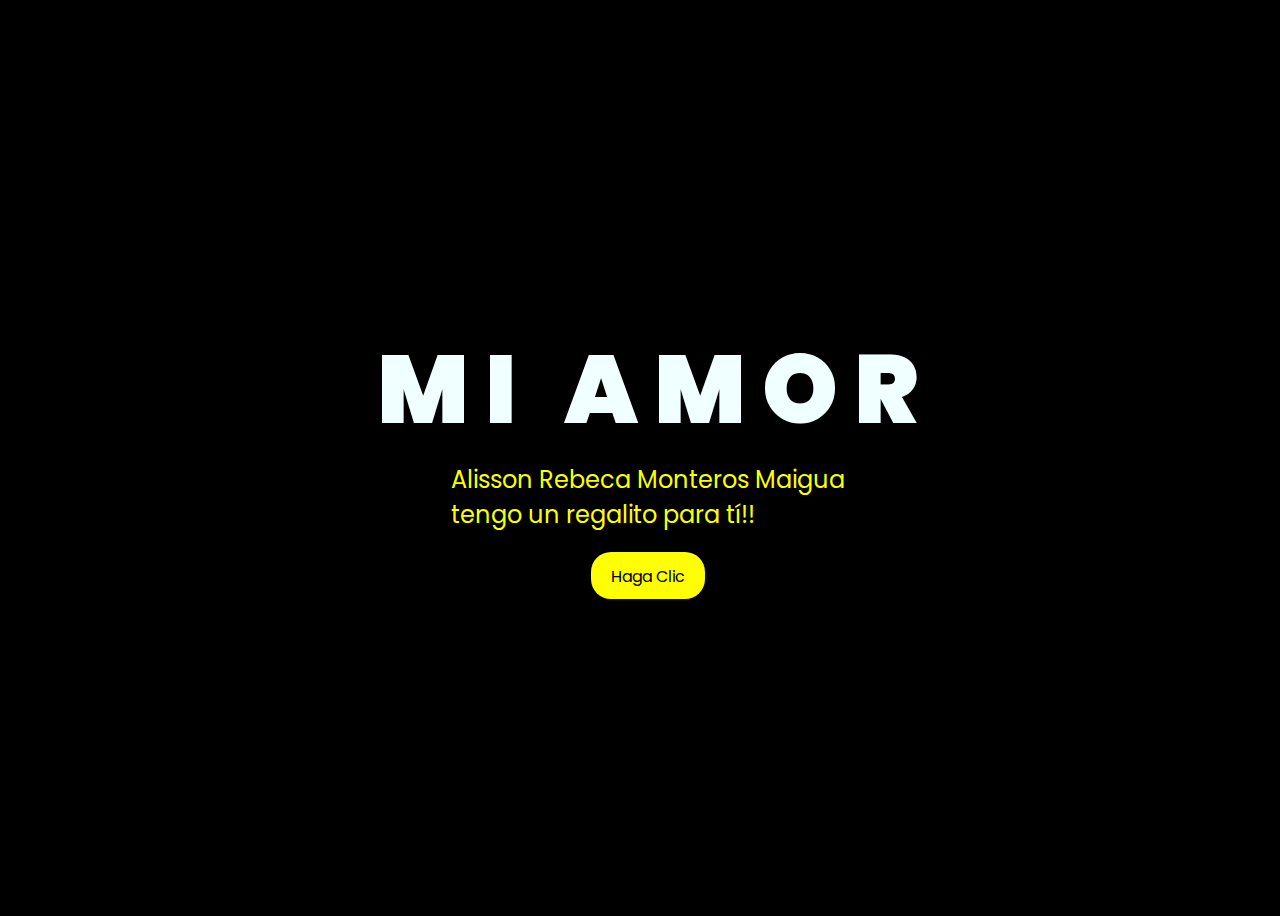
<file: index.html>
<!DOCTYPE html>
<html lang="en">
<head>
    <meta charset="UTF-8">
    <meta http-equiv="X-UA-Compatible" content="IE=edge">
    <meta name="viewport" content="width=device-width, initial-scale=1.0">
    <link rel="stylesheet" href="css/style.css">
    <link rel="icon" href="img/flowers.png" type="image/x-icon">
    <title>Alisson Monteros</title>
</head>
<body>
    <div class="greetings">

        <span>M</span>
        <span>I</span>
        &nbsp;
        <span>A</span>
        <span>M</span>
        <span>O</span>
        <span>R</span>
    </div>
    <div class="greetings">
        <span></span>
        <span></span>
        <span></span>
        <span></span>
        <span></span>
        <span></span>
    </div>
    <div class="description">
        <span>Alisson Rebeca Monteros Maigua</span> <br>
        <span>tengo un regalito para tí!!</span>
    </div>
    <div class="button">
        <button>
            <a href="rosas.html">Haga Clic</a>
        </button>
        
    </div>
</body>
</html>
</file>
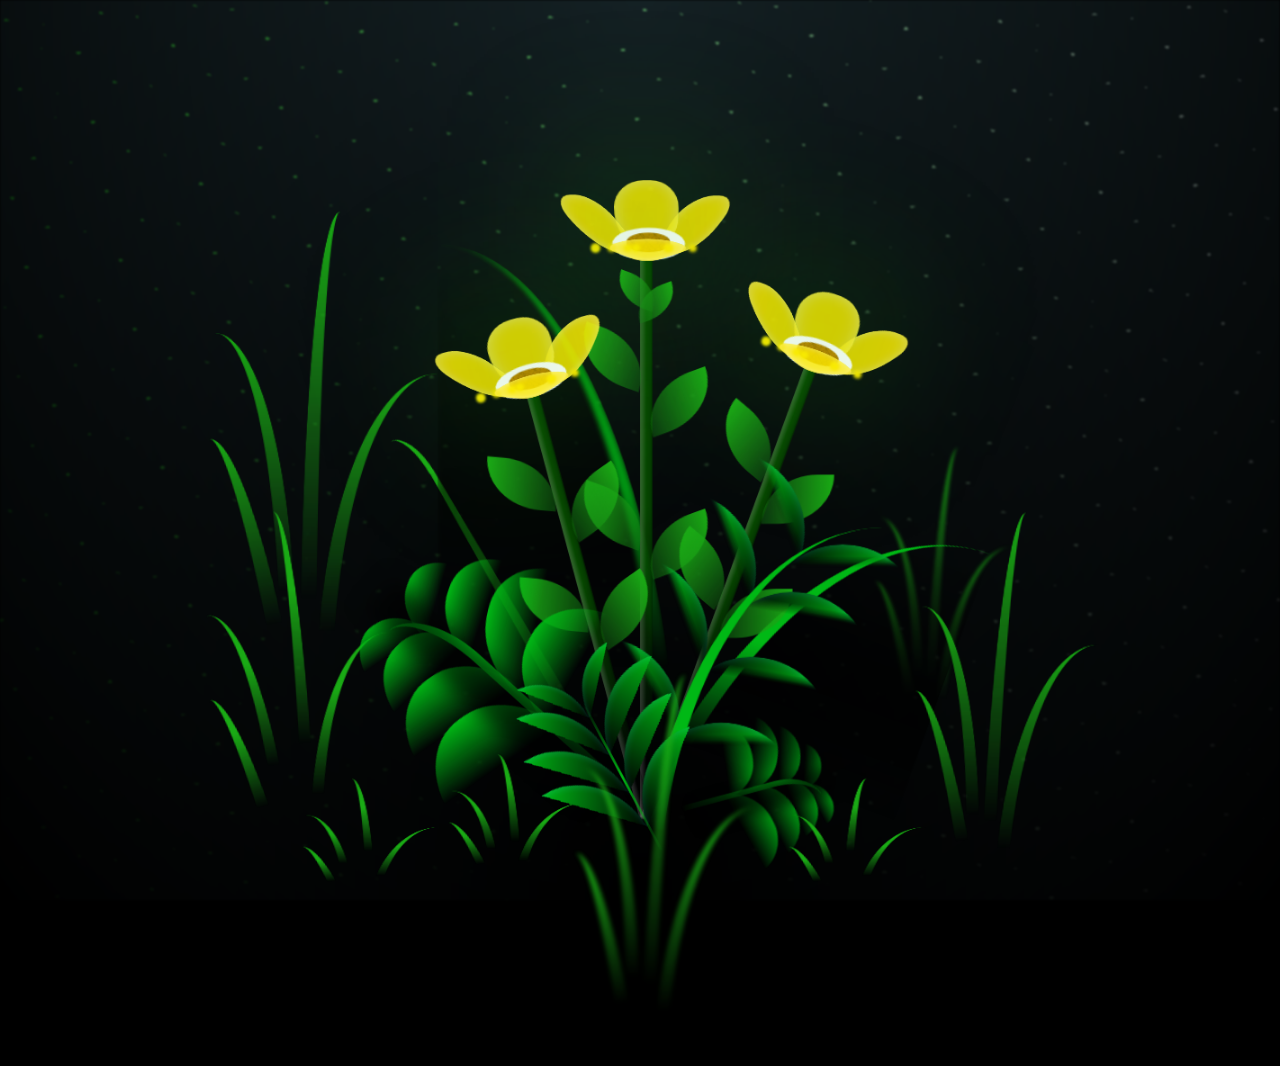
<file: FLORES.html>
<!DOCTYPE html>
<html lang="en">
<head>
    <meta charset="UTF-8">
    <meta http-equiv="X-UA-Compatible" content="IE=edge">
    <meta name="viewport" content="width=device-width, initial-scale=1.0">
    <link rel="stylesheet" href="css/main.css">
    <link rel="icon" href="img/flowers.png" type="image/x-icon">
    <title>FLORES</title>
</head>

<body class="container">
    <div class="night"></div>
    <div class="flowers">
      <div class="flower flower--1">
        <div class="flower__leafs flower__leafs--1">
          <div class="flower__leaf flower__leaf--1"></div>
          <div class="flower__leaf flower__leaf--2"></div>
          <div class="flower__leaf flower__leaf--3"></div>
          <div class="flower__leaf flower__leaf--4"></div>
          <div class="flower__white-circle"></div>
  
          <div class="flower__light flower__light--1"></div>
          <div class="flower__light flower__light--2"></div>
          <div class="flower__light flower__light--3"></div>
          <div class="flower__light flower__light--4"></div>
          <div class="flower__light flower__light--5"></div>
          <div class="flower__light flower__light--6"></div>
          <div class="flower__light flower__light--7"></div>
          <div class="flower__light flower__light--8"></div>
  
        </div>
        <div class="flower__line">
          <div class="flower__line__leaf flower__line__leaf--1"></div>
          <div class="flower__line__leaf flower__line__leaf--2"></div>
          <div class="flower__line__leaf flower__line__leaf--3"></div>
          <div class="flower__line__leaf flower__line__leaf--4"></div>
          <div class="flower__line__leaf flower__line__leaf--5"></div>
          <div class="flower__line__leaf flower__line__leaf--6"></div>
        </div>
      </div>
  
      <div class="flower flower--2">
        <div class="flower__leafs flower__leafs--2">
          <div class="flower__leaf flower__leaf--1"></div>
          <div class="flower__leaf flower__leaf--2"></div>
          <div class="flower__leaf flower__leaf--3"></div>
          <div class="flower__leaf flower__leaf--4"></div>
          <div class="flower__white-circle"></div>
  
          <div class="flower__light flower__light--1"></div>
          <div class="flower__light flower__light--2"></div>
          <div class="flower__light flower__light--3"></div>
          <div class="flower__light flower__light--4"></div>
          <div class="flower__light flower__light--5"></div>
          <div class="flower__light flower__light--6"></div>
          <div class="flower__light flower__light--7"></div>
          <div class="flower__light flower__light--8"></div>
  
        </div>
        <div class="flower__line">
          <div class="flower__line__leaf flower__line__leaf--1"></div>
          <div class="flower__line__leaf flower__line__leaf--2"></div>
          <div class="flower__line__leaf flower__line__leaf--3"></div>
          <div class="flower__line__leaf flower__line__leaf--4"></div>
        </div>
      </div>
  
      <div class="flower flower--3">
        <div class="flower__leafs flower__leafs--3">
          <div class="flower__leaf flower__leaf--1"></div>
          <div class="flower__leaf flower__leaf--2"></div>
          <div class="flower__leaf flower__leaf--3"></div>
          <div class="flower__leaf flower__leaf--4"></div>
          <div class="flower__white-circle"></div>
  
          <div class="flower__light flower__light--1"></div>
          <div class="flower__light flower__light--2"></div>
          <div class="flower__light flower__light--3"></div>
          <div class="flower__light flower__light--4"></div>
          <div class="flower__light flower__light--5"></div>
          <div class="flower__light flower__light--6"></div>
          <div class="flower__light flower__light--7"></div>
          <div class="flower__light flower__light--8"></div>
  
        </div>
        <div class="flower__line">
          <div class="flower__line__leaf flower__line__leaf--1"></div>
          <div class="flower__line__leaf flower__line__leaf--2"></div>
          <div class="flower__line__leaf flower__line__leaf--3"></div>
          <div class="flower__line__leaf flower__line__leaf--4"></div>
        </div>
      </div>
  
      <div class="grow-ans" style="--d:1.2s">
        <div class="flower__g-long">
          <div class="flower__g-long__top"></div>
          <div class="flower__g-long__bottom"></div>
        </div>
      </div>
  
      <div class="growing-grass">
        <div class="flower__grass flower__grass--1">
          <div class="flower__grass--top"></div>
          <div class="flower__grass--bottom"></div>
          <div class="flower__grass__leaf flower__grass__leaf--1"></div>
          <div class="flower__grass__leaf flower__grass__leaf--2"></div>
          <div class="flower__grass__leaf flower__grass__leaf--3"></div>
          <div class="flower__grass__leaf flower__grass__leaf--4"></div>
          <div class="flower__grass__leaf flower__grass__leaf--5"></div>
          <div class="flower__grass__leaf flower__grass__leaf--6"></div>
          <div class="flower__grass__leaf flower__grass__leaf--7"></div>
          <div class="flower__grass__leaf flower__grass__leaf--8"></div>
          <div class="flower__grass__overlay"></div>
        </div>
      </div>
  
      <div class="growing-grass">
        <div class="flower__grass flower__grass--2">
          <div class="flower__grass--top"></div>
          <div class="flower__grass--bottom"></div>
          <div class="flower__grass__leaf flower__grass__leaf--1"></div>
          <div class="flower__grass__leaf flower__grass__leaf--2"></div>
          <div class="flower__grass__leaf flower__grass__leaf--3"></div>
          <div class="flower__grass__leaf flower__grass__leaf--4"></div>
          <div class="flower__grass__leaf flower__grass__leaf--5"></div>
          <div class="flower__grass__leaf flower__grass__leaf--6"></div>
          <div class="flower__grass__leaf flower__grass__leaf--7"></div>
          <div class="flower__grass__leaf flower__grass__leaf--8"></div>
          <div class="flower__grass__overlay"></div>
        </div>
      </div>
  
      <div class="grow-ans" style="--d:2.4s">
        <div class="flower__g-right flower__g-right--1">
          <div class="leaf"></div>
        </div>
      </div>
  
      <div class="grow-ans" style="--d:2.8s">
        <div class="flower__g-right flower__g-right--2">
          <div class="leaf"></div>
        </div>
      </div>
  
      <div class="grow-ans" style="--d:2.8s">
        <div class="flower__g-front">
          <div class="flower__g-front__leaf-wrapper flower__g-front__leaf-wrapper--1">
            <div class="flower__g-front__leaf"></div>
          </div>
          <div class="flower__g-front__leaf-wrapper flower__g-front__leaf-wrapper--2">
            <div class="flower__g-front__leaf"></div>
          </div>
          <div class="flower__g-front__leaf-wrapper flower__g-front__leaf-wrapper--3">
            <div class="flower__g-front__leaf"></div>
          </div>
          <div class="flower__g-front__leaf-wrapper flower__g-front__leaf-wrapper--4">
            <div class="flower__g-front__leaf"></div>
          </div>
          <div class="flower__g-front__leaf-wrapper flower__g-front__leaf-wrapper--5">
            <div class="flower__g-front__leaf"></div>
          </div>
          <div class="flower__g-front__leaf-wrapper flower__g-front__leaf-wrapper--6">
            <div class="flower__g-front__leaf"></div>
          </div>
          <div class="flower__g-front__leaf-wrapper flower__g-front__leaf-wrapper--7">
            <div class="flower__g-front__leaf"></div>
          </div>
          <div class="flower__g-front__leaf-wrapper flower__g-front__leaf-wrapper--8">
            <div class="flower__g-front__leaf"></div>
          </div>
          <div class="flower__g-front__line"></div>
        </div>
      </div>
  
      <div class="grow-ans" style="--d:3.2s">
        <div class="flower__g-fr">
          <div class="leaf"></div>
          <div class="flower__g-fr__leaf flower__g-fr__leaf--1"></div>
          <div class="flower__g-fr__leaf flower__g-fr__leaf--2"></div>
          <div class="flower__g-fr__leaf flower__g-fr__leaf--3"></div>
          <div class="flower__g-fr__leaf flower__g-fr__leaf--4"></div>
          <div class="flower__g-fr__leaf flower__g-fr__leaf--5"></div>
          <div class="flower__g-fr__leaf flower__g-fr__leaf--6"></div>
          <div class="flower__g-fr__leaf flower__g-fr__leaf--7"></div>
          <div class="flower__g-fr__leaf flower__g-fr__leaf--8"></div>
        </div>
      </div>
  
      <div class="long-g long-g--0">
        <div class="grow-ans" style="--d:3s">
          <div class="leaf leaf--0"></div>
        </div>
        <div class="grow-ans" style="--d:2.2s">
          <div class="leaf leaf--1"></div>
        </div>
        <div class="grow-ans" style="--d:3.4s">
          <div class="leaf leaf--2"></div>
        </div>
        <div class="grow-ans" style="--d:3.6s">
          <div class="leaf leaf--3"></div>
        </div>
      </div>
  
      <div class="long-g long-g--1">
        <div class="grow-ans" style="--d:3.6s">
          <div class="leaf leaf--0"></div>
        </div>
        <div class="grow-ans" style="--d:3.8s">
          <div class="leaf leaf--1"></div>
        </div>
        <div class="grow-ans" style="--d:4s">
          <div class="leaf leaf--2"></div>
        </div>
        <div class="grow-ans" style="--d:4.2s">
          <div class="leaf leaf--3"></div>
        </div>
      </div>
  
      <div class="long-g long-g--2">
        <div class="grow-ans" style="--d:4s">
          <div class="leaf leaf--0"></div>
        </div>
        <div class="grow-ans" style="--d:4.2s">
          <div class="leaf leaf--1"></div>
        </div>
        <div class="grow-ans" style="--d:4.4s">
          <div class="leaf leaf--2"></div>
        </div>
        <div class="grow-ans" style="--d:4.6s">
          <div class="leaf leaf--3"></div>
        </div>
      </div>
  
      <div class="long-g long-g--3">
        <div class="grow-ans" style="--d:4s">
          <div class="leaf leaf--0"></div>
        </div>
        <div class="grow-ans" style="--d:4.2s">
          <div class="leaf leaf--1"></div>
        </div>
        <div class="grow-ans" style="--d:3s">
          <div class="leaf leaf--2"></div>
        </div>
        <div class="grow-ans" style="--d:3.6s">
          <div class="leaf leaf--3"></div>
        </div>
      </div>
  
      <div class="long-g long-g--4">
        <div class="grow-ans" style="--d:4s">
          <div class="leaf leaf--0"></div>
        </div>
        <div class="grow-ans" style="--d:4.2s">
          <div class="leaf leaf--1"></div>
        </div>
        <div class="grow-ans" style="--d:3s">
          <div class="leaf leaf--2"></div>
        </div>
        <div class="grow-ans" style="--d:3.6s">
          <div class="leaf leaf--3"></div>
        </div>
      </div>
  
      <div class="long-g long-g--5">
        <div class="grow-ans" style="--d:4s">
          <div class="leaf leaf--0"></div>
        </div>
        <div class="grow-ans" style="--d:4.2s">
          <div class="leaf leaf--1"></div>
        </div>
        <div class="grow-ans" style="--d:3s">
          <div class="leaf leaf--2"></div>
        </div>
        <div class="grow-ans" style="--d:3.6s">
          <div class="leaf leaf--3"></div>
        </div>
      </div>
  
      <div class="long-g long-g--6">
        <div class="grow-ans" style="--d:4.2s">
          <div class="leaf leaf--0"></div>
        </div>
        <div class="grow-ans" style="--d:4.4s">
          <div class="leaf leaf--1"></div>
        </div>
        <div class="grow-ans" style="--d:4.6s">
          <div class="leaf leaf--2"></div>
        </div>
        <div class="grow-ans" style="--d:4.8s">
          <div class="leaf leaf--3"></div>
        </div>
      </div>
  
      <div class="long-g long-g--7">
        <div class="grow-ans" style="--d:3s">
          <div class="leaf leaf--0"></div>
        </div>
        <div class="grow-ans" style="--d:3.2s">
          <div class="leaf leaf--1"></div>
        </div>
        <div class="grow-ans" style="--d:3.5s">
          <div class="leaf leaf--2"></div>
        </div>
        <div class="grow-ans" style="--d:3.6s">
          <div class="leaf leaf--3"></div>
        </div>
      </div>
    </div>
    <script src="main.js"></script>
  </body>
</html>
</file>
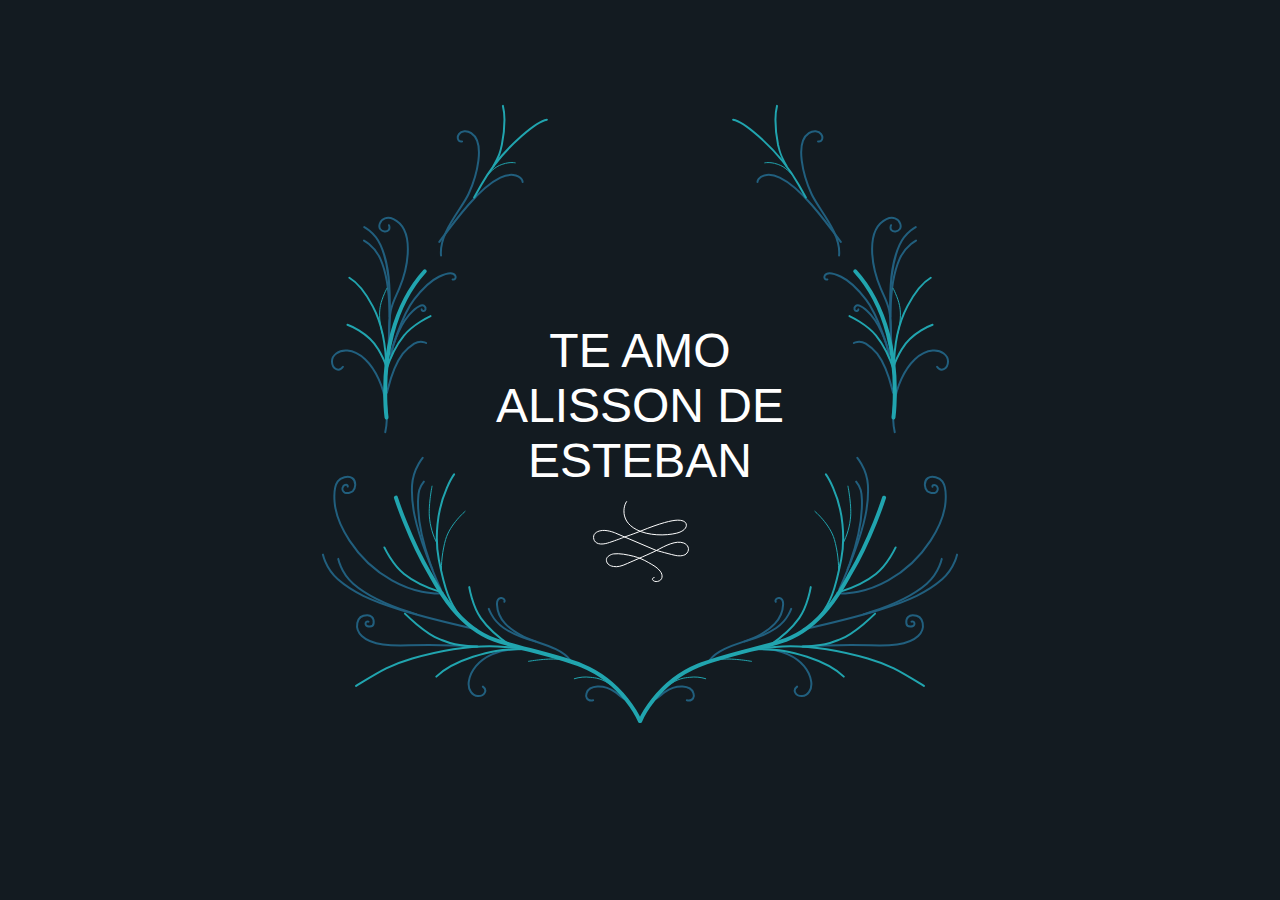
<file: flower.html>
<!DOCTYPE html>
<html lang="en">
  <head>
    <meta charset="UTF-8" />
    <meta name="viewport" content="width=device-width, initial-scale=1.0" />
    <link rel="stylesheet" href="flower.css" />
    <script src="https://cdnjs.cloudflare.com/ajax/libs/gsap/3.11.5/gsap.min.js"></script>
    <script src="https://assets.codepen.io/16327/DrawSVGPlugin3.min.js"></script>
    <script src="https://cdnjs.cloudflare.com/ajax/libs/jquery/3.2.1/jquery.min.js"></script>
    <link rel="icon" href="img/flowers.png" type="image/x-icon">
    <title>Alisson Monteros</title>

    <script>
      setTimeout(function(){
        window.location.href = "rosas.html";
      }, 15000); // 15000 milisegundos = 15 segundos
    </script>
  </head>
  <body>
    <div class="container">
      <div class="text-overlay">TE AMO Alisson de Esteban </div>
      <svg
        id="flower-frame"
        version="1.1"
        xmlns="http://www.w3.org/2000/svg"
        viewBox="0 0 641.5 637.3">
        <style type="text/css">
          .st0 {
            fill: #ffffff;
          }
          .st1 {
            fill: none;
            stroke: #215f7e;
            stroke-width: 2;
            stroke-linecap: round;
            stroke-linejoin: round;
          }
          .st2 {
            fill: #64c1bb;
          }
          .st3 {
            fill: none;
            stroke: #21a5af;
            stroke-width: 2;
            stroke-linecap: round;
            stroke-linejoin: round;
          }
          .st4 {
            fill: none;
            stroke: #21a5af;
            stroke-linecap: round;
            stroke-linejoin: round;
          }
          .st5 {
            fill: #fcd8c5;
          }
          .st6 {
            fill: #21a5af;
          }
          .st7 {
            fill: none;
            stroke: #21a5af;
            stroke-width: 4;
            stroke-linecap: round;
            stroke-linejoin: round;
          }
          .st8 {
            fill: #f7a998;
          }
          .st9 {
            fill: #f3ce7f;
          }
          .st10 {
            fill: #14a4ae;
          }
          .st11 {
            fill: #61bfba;
          }
          .st12 {
            fill: #fdd9c6;
          }
          .st13 {
            fill: none;
            stroke: #ffffff;
            stroke-linecap: round;
            stroke-linejoin: round;
          }
          .st14 {
            display: none;
            fill: #ffffff;
          }
        </style>
        <defs></defs>
        <g id="Footer_group_1_">
          <path
            id="Dots_1_"
            class="st0"
            d="M556.2,110c0,1.7-1.4,3.1-3.1,3.1c-1.7,0-3.1-1.4-3.1-3.1s1.4-3.1,3.1-3.1l0,0
		C554.9,106.9,556.2,108.3,556.2,110z M631.5,446.1c-1.7,0-3.1,1.4-3.1,3.1s1.4,3.1,3.1,3.1c1.7,0,3.1-1.4,3.1-3.1l0,0
		C634.6,447.5,633.2,446.1,631.5,446.1L631.5,446.1z M508.8,64.1c-1.4,0-2.5,1.1-2.5,2.5s1.1,2.5,2.5,2.5s2.5-1.1,2.5-2.5
		S510.2,64.1,508.8,64.1L508.8,64.1L508.8,64.1z M542.3,273.9c-1.4,0-2.5,1.1-2.5,2.5s1.1,2.5,2.5,2.5s2.5-1.1,2.5-2.5l0,0
		C544.8,275.1,543.7,273.9,542.3,273.9C542.4,273.9,542.4,273.9,542.3,273.9L542.3,273.9z M605.7,424.2c-1.4,0-2.5,1.1-2.5,2.5
		s1.1,2.5,2.5,2.5s2.5-1.1,2.5-2.5l0,0C608.2,425.3,607.1,424.2,605.7,424.2L605.7,424.2L605.7,424.2z M476.5,502.4
		c-1.4,0-2.5,1.1-2.5,2.5s1.1,2.5,2.5,2.5s2.5-1.1,2.5-2.5S477.9,502.4,476.5,502.4L476.5,502.4z M548,479.8c-0.7,0-1.2,0.6-1.2,1.2
		s0.6,1.2,1.2,1.2c0.7,0,1.2-0.6,1.2-1.2l0,0C549.2,480.4,548.7,479.8,548,479.8z M418.8,581.7c-0.7,0-1.2,0.6-1.2,1.2
		c0,0.7,0.6,1.2,1.2,1.2c0.7,0,1.2-0.6,1.2-1.2l0,0C420.1,582.2,419.5,581.7,418.8,581.7z M562.8,148.3c-0.7,0-1.2,0.6-1.2,1.2
		s0.6,1.2,1.2,1.2c0.7,0,1.2-0.6,1.2-1.2l0,0C564.1,148.9,563.5,148.3,562.8,148.3L562.8,148.3z M471,53.9c-0.7,0-1.2,0.6-1.2,1.2
		c0,0.7,0.6,1.2,1.2,1.2c0.7,0,1.2-0.6,1.2-1.2l0,0C472.2,54.5,471.7,53.9,471,53.9z M628.7,440.1c-0.7,0-1.2,0.6-1.2,1.2
		s0.6,1.2,1.2,1.2c0.7,0,1.2-0.6,1.2-1.2l0,0C629.9,440.7,629.4,440.1,628.7,440.1z M435,587.9c-0.7,0-1.2,0.6-1.2,1.2
		c0,0.7,0.6,1.2,1.2,1.2c0.7,0,1.2-0.6,1.2-1.2l0,0C436.2,588.4,435.7,587.9,435,587.9z M88.3,106.9c1.7,0,3.1,1.4,3.1,3.1
		s-1.4,3.1-3.1,3.1s-3.1-1.4-3.1-3.1l0,0C85.2,108.3,86.6,106.9,88.3,106.9z M6.9,449.2c0,1.7,1.4,3.1,3.1,3.1s3.1-1.4,3.1-3.1
		s-1.4-3.1-3.1-3.1S6.9,447.5,6.9,449.2L6.9,449.2z M130.2,66.6c0,1.4,1.1,2.5,2.5,2.5s2.5-1.1,2.5-2.5s-1.1-2.5-2.5-2.5l0,0
		C131.3,64.1,130.2,65.2,130.2,66.6z M96.7,276.4c0,1.4,1.1,2.5,2.5,2.5s2.5-1.1,2.5-2.5s-1.1-2.5-2.5-2.5
		C97.8,273.9,96.7,275,96.7,276.4L96.7,276.4z M33.3,426.7c0,1.4,1.1,2.5,2.5,2.5s2.5-1.1,2.5-2.5s-1.1-2.5-2.5-2.5
		C34.5,424.2,33.3,425.3,33.3,426.7L33.3,426.7z M162.5,504.9c0,1.4,1.1,2.5,2.5,2.5s2.5-1.1,2.5-2.5s-1.1-2.5-2.5-2.5
		S162.5,503.5,162.5,504.9L162.5,504.9z M92.3,481.1c0,0.7,0.6,1.2,1.2,1.2c0.7,0,1.2-0.6,1.2-1.2c0-0.7-0.6-1.2-1.2-1.2l0,0
		C92.8,479.8,92.3,480.4,92.3,481.1L92.3,481.1L92.3,481.1z M221.4,582.9c0,0.7,0.6,1.2,1.2,1.2s1.2-0.6,1.2-1.2
		c0-0.7-0.6-1.2-1.2-1.2l0,0C222,581.7,221.4,582.2,221.4,582.9z M77.4,149.5c0,0.7,0.6,1.2,1.2,1.2s1.2-0.6,1.2-1.2
		c0-0.7-0.6-1.2-1.2-1.2S77.4,148.8,77.4,149.5L77.4,149.5L77.4,149.5z M169.3,55.2c0,0.7,0.6,1.2,1.2,1.2s1.2-0.6,1.2-1.2
		c0-0.7-0.6-1.2-1.2-1.2C169.9,53.9,169.3,54.4,169.3,55.2C169.3,55.1,169.3,55.1,169.3,55.2L169.3,55.2z M11.6,441.3
		c0,0.7,0.6,1.2,1.2,1.2c0.7,0,1.2-0.6,1.2-1.2c0-0.7-0.6-1.2-1.2-1.2l0,0C12.1,440.1,11.6,440.7,11.6,441.3z M205.3,589.1
		c0,0.7,0.6,1.2,1.2,1.2s1.2-0.6,1.2-1.2c0-0.7-0.6-1.2-1.2-1.2l0,0C205.8,587.9,205.3,588.4,205.3,589.1z" />
          <g id="RightGroup_1_">
            <g id="RightTopGroup_1_">
              <g id="StrokesGroup30_1_">
                <path
                  id="Stroke30f_1_"
                  class="st1"
                  d="M520.3,168.7c2.1-22.9-20.4-45.6-27.7-61.8c-7.9-17.4-17.2-51.1-2.6-60.7
					c4.3-2.8,9.9-2.5,12.3,0.9s1.2,8-3.1,7.4" />
                <path
                  id="Stroke30e_1_"
                  class="st1"
                  d="M522,155.2c0,0-17.3-23.5-29-37c-12.8-14.7-21.7-22.4-32.2-27.4
					c-4.8-2.3-9.6-3.1-12.9-2.7c-9.1,1.2-9.4,7-9.4,7" />
                <g id="Stroke30d_1_">
                  <path
                    id="Stroke30d_3_1_"
                    class="st1"
                    d="M571.8,230.3c0-1.9,0-3.7,0.1-5.5c0.4-24,3-39.1,9.2-52.9c2.6-5.7,6.5-10.7,11.3-14.6
						c1.6-1.3,3.2-2.5,5-3.5" />
                  <path
                    id="Stroke30d_2_1_"
                    class="st1"
                    d="M572.2,252.9c0.8-32.5-4-36.2-10.1-50.8c-9.5-22.4-15.6-59.6,5.7-69.7
						c6.2-3,12.1-0.7,13.8,4.6c3.2,9.5-12.8,10.4-9.2,1.4" />
                  <path
                    id="Stroke30d_1_1_"
                    class="st1"
                    d="M574.4,282.6c0,0-3-40.8-2.9-65.8c0.1-27.3,2.6-43.6,9.3-58.4
						c2.6-5.7,6.5-10.7,11.3-14.6c1.6-1.3,3.2-2.5,5-3.5" />
                </g>
                <g id="Stroke30c_1_">
                  <path
                    id="Stroke30c_2_1_"
                    class="st1"
                    d="M570.3,271.1c0,0,0.3-11.4-10.7-32c-3.4-6.4-11-16.4-17.8-19.6c-1.8-0.9-4-1-5.1,0.2
						c-1.9,1.9-0.9,4.6,0.7,4.7c0.7,0.1,2.3-0.2,2.2-1.6" />
                  <path
                    id="Stroke30c_1_1_"
                    class="st1"
                    d="M570.7,267.7c0,0-10.1-37.2-23.4-54.6c-8.3-10.9-15.3-18.4-25-23
						c-2.3-1.1-13.3-6.3-16.3-1.2c-1.2,2,0,4.5,2.6,4" />
                </g>
                <path
                  id="Stroke30b_1_"
                  class="st1"
                  d="M576.1,346c-7.6-34.7,12.5-79.9,38-81.9c9-0.7,15.5,4.9,15.4,11c-0.2,8-7.4,10.6-11,5.2" />
                <path
                  id="Stroke30a_1_"
                  class="st1"
                  d="M574.4,306.4c-0.3-1.4-0.7-2.8-1-4.1c-4.2-16.5-8.4-26.5-14.9-35.1
					c-3.2-4-7.1-7.4-11.4-10.1c-6.7-3.6-12-0.6-12-0.6" />
              </g>
              <g id="LeafGroup29_1_">
                <g id="LeafGroup29c_1_">
                  <path
                    id="Leaf29c_1_"
                    class="st2"
                    d="M459.3,0c0,0-5.8,10.8-6.7,13.4c-1.6,5.3-2.2,10.9-2,16.4c0.6,7.1,2.6,14,6,20.2l1.4,2.6
						c0,0,2.9-3.7,4.9-6.1c1.6-2,4.5-5.8,4.7-13.6c0.2-8.2-0.4-12.1-4.4-22.4C460,2.2,459.3,0,459.3,0z" />
                  <path
                    id="Stem29c_1_"
                    class="st3"
                    d="M467.6,79.1c-6.3-11.2-6.8-14.1-8.5-21.4c-1.7-8.2-2.6-16.6-2.6-25
						c0-4.7,0.5-9.4,1.6-13.9" />
                </g>
                <g id="LeafGroup29b_1_">
                  <path
                    id="Leaf29b_1_"
                    class="st2"
                    d="M458.5,77.2c0,0-0.8,0.7-1.4,1c-3.3,1.8-7,2.5-10.7,2.2c-3.4-0.3-6.7-1.5-9.6-3.3
						c-2-1.3-6.4-4.5-6.6-4.7c0.2-0.1,7.5-2.1,10.9-2.8c5.8-1.2,10.6,0.9,14.8,4.7C456.9,75.1,457.8,76.1,458.5,77.2z" />
                  <path
                    id="Stem29b_1_"
                    class="st4"
                    d="M473.7,88.2c-7.5-8-10.9-9.4-15.5-11c-7.3-2.5-12.4-1.3-12.4-1.3" />
                </g>
                <g id="LeafGroup29a_1_">
                  <path
                    id="Leaf29a_1_"
                    class="st2"
                    d="M383,14.3c0,0,26.1,1.3,36.5,7.6c14.9,9,19.7,26.8,19.7,26.8s-13.1,2.3-30.8-7.9
						C394.7,32.7,383,14.3,383,14.3z" />
                  <path
                    id="Stem29a_1_"
                    class="st3"
                    d="M487,110.6c0,0-4.7-8.2-7.2-12.6c-11.9-21.5-28.1-38.2-40.4-49
						c-10.2-8.9-18.7-15.3-25.3-16.3" />
                </g>
              </g>
              <g id="LeafGroup28_1_">
                <g id="LeafGroup28b_1_">
                  <path
                    id="Leaf28b_1_"
                    class="st2"
                    d="M568.8,187.6c0,0,5.8,5.7,6.8,6.8c1.8,2.2,3.1,4.8,4,7.5c0.5,1.8,0.7,3.7,0.7,5.5
						c0,1.5-0.2,3.1-0.6,4.6l-0.3,1.4c0,0-2.6-1.7-4.2-2.6c-2.3-1.1-4.2-3-5.3-5.4c-2.1-4.2-1.8-6.3-1.3-11.6
						C568.7,191.7,568.8,189.7,568.8,187.6z" />
                  <path
                    id="Stem28b_1_"
                    class="st4"
                    d="M579.3,246.7c3.7-15.2,2.4-23.8,1.6-27.8c-1.6-8-6.5-17.3-6.5-17.3" />
                </g>
                <g id="LeafGroup28a_1_">
                  <path
                    id="Leaf28a_1_"
                    class="st2"
                    d="M629.2,171.6c0,0-11.3,5.4-14.9,7.4c-5,2.9-8.7,7.1-11.5,10.6c-3.9,5.5-6.7,11.7-8.1,18.2
						l-0.6,2.7c0,0,4.9-1.2,7.9-1.8c2.4-0.4,6.4-0.8,11.7-5.9c6.3-6.2,7.6-10.1,11.1-20C626,179.1,627.5,175.3,629.2,171.6z" />
                  <path
                    id="Stem28a_1_"
                    class="st3"
                    d="M576,298c0,0-0.8-9.5-0.8-14.3c0.1-36,8-53.5,13.5-63.9c6.1-11.6,13-22.6,23.5-28.7" />
                </g>
              </g>
              <g id="LeafGroup27_1_">
                <path
                  id="Leaf27_1_"
                  class="st2"
                  d="M634.2,230.1c0,0-9.2,14.3-16,17.6c-9.7,4.7-23.3,1.4-23.3,1.4c3.5-7,9.1-12.7,16-16.4
					C619.8,228.3,634.2,230.1,634.2,230.1z" />
                <path
                  id="Stem27_1_"
                  class="st3"
                  d="M575,280.3c2.3-7.7,3.7-10,8.5-18.1c10.2-16.9,30.5-24,30.5-24" />
              </g>
              <g id="BudGroup26_1_">
                <path
                  id="Stem26_1_"
                  class="st3"
                  d="M575.7,285.1c-5.4-16.8-11.8-28-18.3-36c-9.4-11.6-26.7-19.6-26.7-19.6" />
                <g id="Bud26_1_">
                  <path
                    id="Bud26Bud_1_"
                    class="st5"
                    d="M509.4,233.3c-1.5,0-3-0.2-4.5-0.6c-1.3-0.4-2.4-0.8-1.8-2.5c0.4-1.3,2.2-2.1,4.1-2.7
						c1.6-0.5,3.3-0.8,5-0.8c1.5,0,4.4,0.2,4.4,0.2s-2.2-0.5-3.6-0.9c-1.9-0.7-3.8-1.6-5.5-2.7c-1-0.6-2-1.3-2.8-2.2
						c-0.7-0.8-1-2-0.6-3c0.6-0.9,1.6-1.5,2.7-1.7c1.2-0.3,2.5-0.3,3.8-0.1c2.1,0.3,4.1,0.9,6,1.8l2.3,1c-0.7-0.4-1.4-0.8-2-1.2
						c-1.9-1.4-3.4-3.3-4.3-5.5c-1.1-2.7-0.9-3.1-0.5-3.5c0.4-0.4,1.4-0.6,3.8,1c2.4,1.5,4.5,3.5,6,5.9c1.8,2.5,7.6,9.5,7,12.7
						c-0.4,2.2-3.1,2.5-3.1,2.5s-6.7,1.3-8.7,1.7C514.6,233.1,512,233.4,509.4,233.3z" />
                  <path
                    id="Bud26Leaf_1_"
                    class="st6"
                    d="M532,230c0.1-0.5-0.2-1-0.6-1.3c-2-1.1-0.8-3-2.3-5.3c-0.7-1-1.4-1.9-2.3-2.7
						c-2.2-2-2.3-1.5-2.3-1.5s0.1,1.8,0.2,2.4s1.7,4.1,1.7,4.1s-2.7-0.7-3.7-1s-2.6-0.5-3,0.3s0.5,1.4,1.5,2s3.9,1.9,3.9,1.9
						s-3.6,0.9-4.2,1.4c-0.5,0.5-0.8,1.1-1,1.8c0,0,0.3,0,2.7,0.1c1.3,0.1,2.6-0.1,3.9-0.4c1.6-0.4,2.3-1.6,3.9-1.4
						c0.1,0,0.2,0.1,0.3,0.1C531.9,231,532,230,532,230z" />
                </g>
              </g>
              <g id="FlowerGroup25_1_">
                <path
                  id="Stem25_1_"
                  class="st7"
                  d="M574.8,331.3c0,0,5.5-42.9-5.6-84.1c-9-33.3-24.6-53.7-32.7-62.6" />
                <g id="WholeFlower25_1_">
                  <g id="PinkFlowerGroup25_1_">
                    <path
                      id="BackPetals25_1_"
                      class="st8"
                      d="M527.6,154.7c0-0.3,1.5-14.3,0.5-22.6c-0.3-4.5-1.1-8.9-2.5-13.2
							c-1.3-4.5-3.1-8.8-5.5-12.8c-3.5-9-12-9.7-17.4-7.2c-2.3,1.1-5,2.4-6.2,4.8c-1.1,2-1.6,4.3-1.4,6.6c0.2,1.3,0.5,2.6,1.1,3.8
							l-1.9-2c-3-3.5-6.8-4.3-11.2-3c-1.4,0.3-2.6,0.9-3.8,1.6c-1.9,1.1-3.3,2.8-4,4.9c-0.9,2.9-0.4,10.1-0.4,10.1s-5.4-1.7-7.5-1.2
							c-3.3,0.8-6.2,2.3-7.3,6c-1,2.8-1.2,5.9-0.6,8.8c0.6,2.5,2,4.7,4,6.2c5.5,4.5,11.4,8.6,17.6,12.1c7.1,4.1,14.9,6.9,23,8.2
							c3.2,0.6,19,1.9,21-1.1S527.6,154.7,527.6,154.7z" />
                    <path
                      id="Pollen25_1_"
                      class="st9"
                      d="M500,134.3l-15.5-17.4c-2-1.6-9.2-5.2-10.6-5.8c-2-1-4.1-1.9-6-2.8
							c-1.9,1.4-3.1,1.5-4.4,0.4c-1-0.6-1.3-1.9-0.8-2.9c0.4-0.8,1.2-1.3,2.1-1.5c2.3-0.1,3.1,0.6,3.6,2.6
							c3.5,1.6,13.5,6.2,13.5,6.2l-3.4-3.1c-4.6-3.7-9.2-7.4-13.8-11.1c-2.2,1.5-2.9,1.6-4.1,0.5c-1-1-1.3-2.6-0.8-3.9
							c0.8-1.1,2.1-1.6,3.5-1.3c1.5,0.5,1.8,1.2,1.6,3.8c5.9,2.9,19.7,14.8,21.3,16.4v-0.1v0.1l-2.8-6.1l-5.2-10.1
							c-1.9,0.1-3.6-0.2-4-2.5c-0.3-1.4,0.4-2.9,1.7-3.6c1.3-0.6,2.8-0.4,3.8,0.7c1.3,1.4,0.8,3,0,4.7l5.4,10.1
							c0.7,1.8,1.5,3.5,2.2,5.3s1.1,3.8,2.1,5.3c2.7,3.9,10.4,14,10.5,14.1L500,134.3z" />
                    <path
                      id="FrontPetals25_1_"
                      class="st5"
                      d="M515.8,160.8c-4.9-1.3-9.9-2.5-14.8-3.8c-2.4-0.7-4.8-1.5-7.2-2.4
							c-7.1-3-13.6-7.3-19.2-12.6c-1-0.8-1.8-1.6-2.6-2.5c-2-2.8-2.7-9.7,0.2-12.9c0.7-0.8,1.5-1.4,2.4-1.9c1.6-0.8,4-0.4,5.9-0.2
							c3.1,0.4,5.6,2.3,8,4.1c1.9,1.4,7.6,7,8.3,7.9c2.2,2.6,4.3,5.2,6.5,7.8c4,4.5,8.1,8.9,12.1,13.3c-0.6-0.3-3.1-1.6-3.3-1.7
							c-1.4-0.9-21.7-13.2-24-13.3c0.8,1.8,4.4,4.1,4.7,4.4C492.8,146.8,515.8,160.7,515.8,160.8z M529.8,147.6
							c0.7-5.9,1.5-11.8,1.9-17.8c0.3-3.9,0.3-7.8-0.2-11.7c-1-7.2-2.5-14.4-3.9-21.5c-0.2-0.6-0.4-1.3-0.7-1.9l-0.6,0.7
							c-2.4,2.7-4.4,5.8-5.8,9.1c-0.7,1.6-1.8,4.1-2.1,4.8s-3.5,9.3-1.1,17.3c1.8,5,2.8,10.2,4.2,15.4c0.9,3.3,1.8,6.7,2.7,10.1
							c0,0.2,0.1,0.4,0.3,0.5c-0.1-11.5,0.9-23-2.5-34.3c0.9,0.8,1.6,1.8,1.9,3c0.7,2.6,1.3,5.2,1.8,7.8c0.9,8.3,1.2,16.7,0.7,25
							c-0.1,1-0.3,2-0.5,3l-1,4.1c-0.2-1.8-1-5.6-1.2-6.4c-2-6.8-3.9-13.7-5.8-20.5c-0.8-3-3-9-3-9c-1.7-4-3-8.1-5.1-11.9
							c-1.6-2.9-3.8-5.6-7.7-5.5c-2,0-3.9,0.7-5.6,1.8c-0.9,0.7-1.7,1.6-2.3,2.6c-1.5,2.8-2.2,6-2,9.1c0.6,4,1.8,7.8,3.6,11.4
							c0.8,1.5,6.1,7.7,8.8,10.8c4.2,4.7,13.7,14.8,14,15c-0.5-2-1.1-3.9-1.8-5.9c-2.1-4.5-4.4-8.9-6.7-13.3
							c-1.9-3.7-6.1-11.8-6.1-12.6c1.1,1,2.2,2.1,3,3.3c2.4,4.1,4.7,8.2,7.1,12.2c4,6.8,6.4,14.2,8.7,21.7c0,0-9.6-2-11.2-2.5
							c-5.3-1.4-10.7-2.7-15.9-4.4c-5.8-2-11.2-5-16.1-8.7c-1.2-0.9-2.5-1.6-4-1.9c-1.6-0.4-2.8-0.6-4.5-0.8
							c-2.8-0.5-5.6-0.7-8.4-0.6c-3.1,0.1-5.3,1.4-8.1,2.8c1.3,0.5,12.5,6.3,17.4,8.6c3.4,1.7,6.8,3.2,10.4,4.6
							c4.4,1.4,8.8,2.6,13.3,3.4c3,0.6,13.2,2.2,16.1,1.8c-0.5-0.2-5.7-1.5-6.1-1.6c-4.1-1.1-8.4-1.9-12.5-3.2
							c-4.7-1.5-9.4-3-13.3-6.3c-0.4-0.3-1.2-1.2-1.2-1.2s1.7,0.6,2.4,0.9c2.9,1.3,5.9,2.5,9,3.4c7.9,2.2,15.9,4.1,23.8,6.1
							c0.9,0.1,4.5,1.7,5.6,1.7c0.9,0.1,1.9,0,2.8-0.2c0.7-0.1,1.3-0.4,1.9-0.7c0.4-0.2,0.7-0.6,0.8-1
							C527.7,159,529.2,153.4,529.8,147.6L529.8,147.6z" />
                  </g>
                  <g id="BaseGroup25_1_">
                    <path
                      id="Back25_1_"
                      class="st10"
                      d="M529.8,154.1c-0.8-0.4-1.6,0.4-2.1,1.2c-1.7,2.3-3.7,4.5-5.9,6.4
							c-2.1,1.5-4.4,2.8-6.8,3.9c-0.5,0.1-0.9,0.3-1.3,0.6c-0.3,0.3,0.1,1.2,0.1,1.2s1,1.6,1.3,2.2c3.1,4.9,5.8,6.9,9.9,10.3
							c2.4,2,5.6,3.6,8.2,5.3c0.8,0.5,1.8,0.8,2.5,1.3c0.4,0.3,0.8,0.7,1.1,1.2c0.3,0.7,1.4,0.3,2.1-0.1c0.8-0.5,1.2-1.5,0.8-2.3
							c-0.2-0.5-0.2-1-0.2-1.5c1-4.8-0.1-9.2-1.8-13.6s-3.4-8.3-5.2-12.4C531.8,156.2,531.2,154.8,529.8,154.1z" />
                    <path
                      id="Lines25_1_"
                      class="st11"
                      d="M527.9,163.9c1.5,2.4,6.8,11.9,7.8,14.1c0,0,0.8,2.6,0.5,3.2c-0.1,0.2-0.3,0-0.3-0.1
							c-3.3-6.1-9.6-18.1-9.7-18.3s0.2-0.4,0.3-0.3C527.1,162.9,527.5,163.4,527.9,163.9z M518.3,168.1c-0.2,3.7,12.6,15,17,15.2
							C528.9,179.1,523.2,174,518.3,168.1z M537.6,182c1.6-4.2-4-20.9-7.5-22.2C533.7,166.8,536.3,174.3,537.6,182z M523.7,167
							c1.5,2.4,7.7,11.4,9.2,13.3c0,0,2,1.9,2.6,1.9c0.2,0,0.2-0.2,0-0.3c-4-5.6-12-16.6-12.1-16.8s-0.4,0-0.4,0.2
							C523.2,165.9,523.4,166.5,523.7,167L523.7,167z" />
                  </g>
                </g>
              </g>
            </g>
            <g id="RightBottomGroup_1_">
              <g id="StrokesGroup24_1_">
                <g id="Stroke24g_1_">
                  <path
                    id="Stroke24g_2_1_"
                    class="st1"
                    d="M520.7,503.1c5.1-11.7,10.3-24.3,14.1-34.6c11.4-30.7,15.5-50.1,14.4-69.6
						c-0.5-7.5-2.8-14.7-6.5-21.2c-1.2-2.1-2.6-4.2-4.1-6.1" />
                  <path
                    id="Stroke24g_1_1_"
                    class="st1"
                    d="M528.8,483.5c0.8-2.1,1.5-4.2,2.3-6.2c9.7-27.2,12.6-45.2,12.1-63.4
						c-0.2-7.9-1.1-12.7-5.8-18.4" />
                </g>
                <path
                  id="Stroke24f_1_"
                  class="st1"
                  d="M518.4,507.2c0,0,6.6,1.2,21-1.4c7.7-1.4,17.6-4.3,30.1-11.3
					c38.2-21.4,56-58.7,57.5-78.8c0.9-11.8-0.2-16.3-3.2-20.5c-2.6-3.6-10.3-6.3-14.6-3.2c-4.6,3.4-3,10.9-0.4,13.2
					c1.8,1.5,6,2.3,8.2,1.2c2.1-1.2,2.8-3.9,1.6-5.9c-0.1-0.1-0.2-0.3-0.3-0.4c-1.1-1.6-4.7-2.2-4.4,0.4" />
                <g id="Stroke24e_1_">
                  <path
                    id="Stroke24e_2_1_"
                    class="st1"
                    d="M545.1,528.4c2.1-0.7,4.2-1.3,6.2-2c27.1-8.8,43.4-16.9,56.9-28.7
						c5.5-4.9,9.9-11.1,12.7-17.9c1-2.2,1.7-4.5,2.3-6.9" />
                  <path
                    id="Stroke24e_1_1_"
                    class="st1"
                    d="M484.7,543.5c0,0,47.4-10.7,75.7-19.4c30.9-9.5,48.6-18,63.2-30.7
						c5.5-4.9,9.9-11.1,12.7-17.9c1-2.2,1.7-4.5,2.3-6.9" />
                </g>
                <path
                  id="Stroke24d_1_"
                  class="st1"
                  d="M484.4,560.7c66.6-4,71,1.1,94-2c20.5-2.8,27.4-12.6,25.7-21.5c-1-5-4.3-7.8-10.1-7.7
					c-3,0.1-6.9,1.7-6.3,7.8c0.5,5,7,3.8,8,1.5c0.3-0.8,0.2-4.1-2.8-3" />
                <path
                  id="Stroke24c_1_"
                  class="st1"
                  d="M417.6,567.4c40.5-12.4,71.9,6.2,74.8,28.8c1,8-3.7,14-9.1,14.2
					c-7.1,0.2-9.8-6.1-5.1-9.5" />
                <g id="Stroke24b_1_">
                  <path
                    id="Stroke24b_2_1_"
                    class="st1"
                    d="M425.3,555.8c13.2-3.6,23.1-7.6,32-13.6c5.1-3.6,9.4-8.2,12.4-13.7
						c1-1.8,1.9-3.6,2.6-5.5" />
                  <path
                    id="Stroke24b_1_1_"
                    class="st1"
                    d="M390.7,574.3c10.1-13.6,35.3-17.3,46.9-23.4c14.2-7.5,25.9-16.6,26.6-32.2
						c0.2-3.8-0.9-6-3.7-6.6s-4.6,2.3-3.7,3.8" />
                </g>
                <path
                  id="Stroke24a_1_"
                  class="st1"
                  d="M334.2,614.2c3.7-1,7.7-5.2,11.3-7.7c12-8.3,26.2-7,28.8,0.9c1,2.7,0.4,8.6-6.6,7.2" />
              </g>
              <g id="BudGroup23_1_">
                <path
                  id="Stem23_1_"
                  class="st3"
                  d="M521,506c16.8-5.3,28.1-11.5,36.2-18c11.7-9.3,19.8-26.6,19.8-26.6" />
                <g id="Bud23_1_">
                  <path
                    id="Bud23Bud_1_"
                    class="st5"
                    d="M572.7,441.5c0.1-1.5,0.3-3,0.7-4.5c0.4-1.3,0.8-2.4,2.5-1.8c1.3,0.4,2.1,2.2,2.7,4.2
						c0.5,1.6,0.7,3.3,0.7,5c0,1.5-0.3,4.4-0.3,4.4s0.6-2.2,1-3.6c0.7-1.9,1.6-3.8,2.8-5.5c0.6-1,1.3-1.9,2.2-2.8
						c0.8-0.7,2-0.9,3-0.5c0.9,0.6,1.5,1.6,1.7,2.7c0.3,1.2,0.3,2.5,0.1,3.8c-0.3,2.1-0.9,4.1-1.8,6c-0.2,0.5-1.1,2.3-1.1,2.3
						c0.4-0.7,0.8-1.4,1.3-2c1.4-1.9,3.4-3.4,5.6-4.3c2.8-1,3.1-0.9,3.5-0.5s0.6,1.4-1.1,3.8c-1.6,2.4-3.6,4.4-6,6
						c-2.5,1.7-9.6,7.4-12.8,6.8c-2.2-0.4-2.5-3.1-2.5-3.1s-1.2-6.7-1.6-8.7C572.8,446.8,572.6,444.1,572.7,441.5z" />
                  <path
                    id="Bud23Leaf_1_"
                    class="st6"
                    d="M575.8,464.2c0.5,0.1,1-0.1,1.3-0.6c1.2-2,3-0.8,5.3-2.3c1-0.7,1.9-1.4,2.7-2.3
						c2-2.1,1.5-2.3,1.5-2.3s-1.8,0.1-2.4,0.2s-4.1,1.6-4.1,1.6s0.8-2.7,1-3.6s0.5-2.6-0.2-3s-1.4,0.5-2,1.5s-1.9,3.9-1.9,3.9
						s-0.8-3.6-1.4-4.2c-0.5-0.5-1.1-0.8-1.8-1c0,0,0,0.3-0.1,2.6c-0.1,1.3,0,2.6,0.3,3.9c0.4,1.6,1.6,2.3,1.3,3.9
						c0,0.1-0.1,0.2-0.1,0.3C574.8,464,575.8,464.2,575.8,464.2z" />
                </g>
              </g>
              <g id="BudGroup22_1_">
                <g id="BudGroup22c_1_">
                  <path
                    id="Stem22c_1_"
                    class="st4"
                    d="M523.9,458c4.6-8.7,7.3-18.2,8-28c0.8-12.5-2.7-30-2.7-30" />
                  <g id="Bud22c_1_">
                    <path
                      id="Bud22cBud_1_"
                      class="st12"
                      d="M522.5,392.1c0.7,3,6.2,7.5,6.2,7.5s2.8-6.5,2.1-9.5s-3.2-5-5.5-4.4
							S521.8,389.1,522.5,392.1z" />
                    <path
                      id="Bud22cLeaf_1_"
                      class="st6"
                      d="M529.4,401c0,0,1.9-1.5,2-5.4c0-0.7-0.3-1-0.5-1.1c-0.4-0.1-0.7,0.2-1.1,0.7
							c-0.7,1-1.4,2.1-1.8,3.3c0,0-1.4-1.2-2.5-2.2c-0.5-0.4-1.2-1-1.6-0.7s-0.3,0.8-0.1,1.5c0.5,1.2,1.5,2.3,2.7,2.9
							C527.4,400.7,528.4,401,529.4,401z" />
                  </g>
                </g>
                <g id="BudGroup22b_1_">
                  <path
                    id="Stem22b_1_"
                    class="st4"
                    d="M519.6,486.7c0.9-8-1-22.9-4-33.2c-4.4-15.4-19.5-28.2-19.5-28.2" />
                  <g id="Bud22b_1_">
                    <path
                      id="Bud22bLeaf_1_"
                      class="st5"
                      d="M486,421c2,2.3,8.9,3.8,8.9,3.8s-0.4-7-2.4-9.4s-5.1-3-6.9-1.4S484,418.6,486,421z" />
                    <path
                      id="Bud22bLeaf-2_1_"
                      class="st6"
                      d="M496.5,425.6c0,0,1-2.2-0.7-5.7c-0.3-0.6-0.7-0.8-0.9-0.7c-0.4,0.1-0.5,0.5-0.7,1.1
							c-0.2,1.2-0.2,2.5-0.1,3.8c0,0-1.8-0.5-3.2-0.8c-0.6-0.1-1.5-0.4-1.8,0.1s0.1,0.8,0.6,1.4c1,0.9,2.4,1.3,3.7,1.4
							C494.5,426.3,495.5,426.1,496.5,425.6z" />
                  </g>
                </g>
                <g id="BudGroup22a_1_">
                  <path
                    id="Stem22a_1_"
                    class="st3"
                    d="M501.6,529.6c4.9-6.4,8.9-13.5,11.8-21c4.6-12.5,7.1-25.5,9-35
						c2.2-11.2,2.1-27.6,1.3-35.4c-2.9-30.8-16.6-50-16.6-50" />
                  <g id="Bud22a_1_">
                    <path
                      id="Bud22aBud_1_"
                      class="st5"
                      d="M495.1,379.2c2,3.9,11,8.2,11,8.2s1.8-9.8-0.2-13.7s-6-5.8-9-4.3
							S493.1,375.3,495.1,379.2z" />
                    <path
                      id="Bud22aLeaf_1_"
                      class="st6"
                      d="M507.9,389.1c0,0,2.1-2.8,1-8.1c-0.2-1-0.7-1.3-1-1.3c-0.6,0-0.9,0.5-1.3,1.3
							c-0.7,1.6-1.2,3.4-1.4,5.1c0,0-2.3-1.2-4.2-2.1c-0.8-0.4-1.9-1-2.5-0.4s-0.1,1.2,0.4,2.1c1.1,1.5,2.8,2.6,4.6,3.1
							C506.6,389.6,507.9,389.1,507.9,389.1z" />
                  </g>
                </g>
              </g>
              <g id="BudGroup21_1_">
                <path
                  id="Stem21_1_"
                  class="st3"
                  d="M450.6,559.7c14.7-9.8,23.7-18.9,29.7-27.4c8.6-12.2,11.6-31.1,11.6-31.1" />
                <g id="Bud21_1_">
                  <path
                    id="Bud21Bud_1_"
                    class="st5"
                    d="M481.9,481.9c-0.4-1.5-0.6-3-0.7-4.5c0-1.4,0.1-2.5,1.9-2.5c1.3,0,2.7,1.5,3.8,3.2
						c1,1.4,1.7,2.9,2.2,4.6c0.5,1.4,1.1,4.2,1.1,4.2s-0.1-2.3-0.2-3.7c0.1-2,0.4-4,1-6c0.3-1.2,0.7-2.3,1.3-3.3
						c0.6-1,1.6-1.5,2.7-1.4c1,0.3,1.9,1.1,2.4,2.1c0.7,1.1,1.1,2.3,1.2,3.6c0.3,2.1,0.4,4.2,0.1,6.3c-0.1,0.6-0.3,2.5-0.3,2.5
						c0.1-0.8,0.3-1.5,0.6-2.3c0.8-2.3,2.2-4.3,4-5.8c2.3-1.8,2.7-1.8,3.2-1.5s1,1.2,0.1,3.9c-0.8,2.7-2.1,5.3-3.9,7.5
						c-1.9,2.4-6.9,10-10.1,10.4c-2.2,0.3-3.3-2.2-3.3-2.2s-3.2-6-4.2-7.8C483.6,486.9,482.6,484.5,481.9,481.9z" />
                  <path
                    id="Bud21Leaf_1_"
                    class="st6"
                    d="M491.7,502.6c0.5-0.1,0.9-0.4,1.1-0.9c0.5-2.2,2.7-1.6,4.4-3.8c0.7-0.9,1.4-1.9,1.9-3
						c1.3-2.6,0.8-2.6,0.8-2.6s-1.7,0.6-2.3,0.9s-3.4,2.8-3.4,2.8s-0.1-2.8-0.1-3.8s-0.3-2.6-1.1-2.8s-1.2,0.9-1.5,2
						s-0.7,4.3-0.7,4.3s-1.9-3.2-2.6-3.6c-0.6-0.3-1.3-0.4-2-0.4c0,0,0.1,0.3,0.7,2.6c0.3,1.3,0.8,2.5,1.5,3.6
						c0.9,1.4,2.2,1.7,2.5,3.3c0,0.1,0,0.2,0,0.3C490.7,502.8,491.7,502.6,491.7,502.6z" />
                </g>
              </g>
              <g id="LeafGroup20_1_">
                <g id="LeafGroup20b_1_">
                  <path
                    id="Leaf20b_1_"
                    class="st2"
                    d="M579.6,510.5c-23.8,4-45.1,16.8-52.8,40.6C553.2,553.8,568.8,531.8,579.6,510.5z" />
                  <path
                    id="Stem20b_1_"
                    class="st3"
                    d="M483.6,560.6c23.3-0.4,29.5-4,38.1-7.3c14.3-5.3,34.7-25.5,34.7-25.5" />
                </g>
                <g id="LeafGroup20a_1_">
                  <path
                    id="Leaf20a_1_"
                    class="st2"
                    d="M548.2,572.6c12.7,33.7,49.3,30,77.4,40.2C613.9,585.7,576.4,565.4,548.2,572.6z" />
                  <path
                    id="Stem20a_1_"
                    class="st3"
                    d="M438.3,562.4c0,0,11.6-0.8,17.8-1.3c38.2-3.4,74.8,6.5,92.9,11.6
						c21.8,6.2,32.7,13.2,56.3,27.5" />
                </g>
              </g>
              <g id="LeafGroup19_1_">
                <path
                  id="Leaf19_1_"
                  class="st2"
                  d="M543.5,599.5c0,0-15.6,2.3-24-0.7c-15.4-5.5-17.2-21.9-17.2-21.9c7.4-3.2,15.8-2.9,22.9,0.9
					C534.5,582.7,543.5,599.5,543.5,599.5z" />
                <path
                  id="Stem19_1_"
                  class="st3"
                  d="M436,563.3c24.7,0.1,35.5,2.3,52.2,7.7c15.4,5,28.1,11.5,36.8,19.9" />
              </g>
              <g id="BudGroup18_1_">
                <path
                  id="Stem18_1_"
                  class="st4"
                  d="M374.8,582.1c8.6-4.7,18-7.6,27.8-8.6c12.5-1.1,30,2.1,30,2.1" />
                <g id="Bud18_1_">
                  <path
                    id="Bud18Bud_1_"
                    class="st5"
                    d="M440.6,582.3c-3-0.7-7.6-6-7.6-6s6.4-3,9.4-2.3s5,3.1,4.5,5.4S443.6,583,440.6,582.3z" />
                  <path
                    id="Bud18Leaf_1_"
                    class="st6"
                    d="M431.6,575.4c0,0,1.5-1.9,5.4-2.1c0.7,0,1,0.2,1.1,0.5c0.1,0.4-0.2,0.7-0.6,1.1
						c-1,0.8-2.1,1.4-3.3,1.9c0,0,1.2,1.3,2.2,2.5c0.4,0.5,1,1.1,0.7,1.6s-0.8,0.3-1.5,0.1c-1.3-0.5-2.3-1.4-3-2.6
						C431.9,577.4,431.6,576.4,431.6,575.4z" />
                </g>
              </g>
              <g id="LeafGroup17_1_">
                <path
                  id="Leaf17_1_"
                  class="st2"
                  d="M373.9,591.5c0,0,0.6,0.9,1,1.4c2.7,2.6,6,4.3,9.7,5c3.4,0.6,6.8,0.4,10.1-0.6
					c2.3-0.7,7.4-2.6,7.6-2.8c-0.2-0.2-6.6-4-9.7-5.6c-5.2-2.7-10.4-2-15.5,0.5C375.9,589.9,374.9,590.7,373.9,591.5z" />
                <path
                  id="Stem17_1_"
                  class="st4"
                  d="M348.5,600.1c11.1-7.8,16.4-7.9,22.1-8.5c5.4-0.7,10.8-0.2,16,1.4" />
              </g>
              <g id="FlowerGroup16_1_">
                <path
                  id="Stem16_1_"
                  class="st7"
                  d="M321,635.3c0,0,15.8-38,57.9-55.4c24.3-10,68.6-18.7,88.1-25.9
					c39.4-14.7,59.8-58.5,64.8-66.9c20.5-34.7,33.6-75.5,33.6-75.5" />
                <g id="WholeFlower16_1_">
                  <g id="PinkFlowerGroup16_1_">
                    <path
                      id="BackPetals16_1_"
                      class="st8"
                      d="M587.8,379.1c0.2-0.2,14.2-10,20.9-17.5c3.9-3.8,7.2-8.1,10-12.7
							c3-4.7,5.4-9.8,7.2-15.1c5.4-10.3-0.7-18.6-7.3-21.5c-2.8-1.3-6.2-2.6-9.2-1.8c-2.7,0.6-5.2,2-7.1,4c-1,1.2-1.9,2.5-2.6,4
							l0.3-3.3c0.8-5.5-1.5-9.6-6.2-12.6c-1.3-1-2.9-1.7-4.5-2.1c-2.5-0.8-5.2-0.7-7.6,0.2c-3.3,1.5-9.4,7.6-9.4,7.6
							s-2.8-6.2-4.8-7.7c-3.3-2.4-7-3.8-11.2-1.9c-3.4,1.4-6.3,3.6-8.5,6.4c-1.8,2.5-2.7,5.5-2.5,8.5c0.3,8.6,1.3,17.2,3.1,25.6
							c1.5,6.8,3.2,14.5,10.9,27.4c2,3.4,13.4,18.8,17.7,18.1S587.8,379.1,587.8,379.1z" />
                    <path
                      id="Pollen16_1_"
                      class="st9"
                      d="M586,336.1L586,336.1z M586,336.1c0-0.2,3-15.1,4.4-20.7c0.5-2.2,2.1-4.1,3.1-6.2
							s2-4.1,3-6.2l4.8-13c2.2-0.6,4-1.4,4.2-3.7c0.2-1.7-0.8-3.3-2.4-4c-1.6-0.6-3.5-0.1-4.6,1.3c-1.8,2.2-0.6,4,0.9,5.6l-5,12.7
							l-3.3,7.4v-0.1v0.1c0.2-2.7,0.1-24.8-2-32.4c2.5-2,3-2.8,2.2-4.5c-0.8-1.4-2.3-2.2-3.9-2.1c-1.7,0.6-2.8,2.1-3,3.8
							c0,2,0.5,2.5,3.7,3.3c0.3,7,0.6,14.1,0.9,21.3l-0.1,5.5c0,0-3.9-12.7-5.2-17.2c1.4-2,1.4-3.4-0.5-5.4c-0.9-0.6-2-0.9-3-0.6
							c-1.4,0.3-2,1.6-2,3c0.1,2,1.2,3.1,3.9,3.7c0.7,2.5,1.5,5.1,2.3,7.7c0.5,1.8,3,11.2,3.2,14.3l-3.5,27.9L586,336.1z" />
                    <path
                      id="FrontPetals16_1_"
                      class="st5"
                      d="M571.9,372.8c-2.7-5.5-5.4-11-7.9-16.6c-1.3-2.8-2.4-5.6-3.3-8.5
							c-2.8-8.9-3.8-18.2-3.2-27.5c0-1.5,0.1-2.9,0.3-4.4c1.1-4,6.8-10,12.1-9.8c1.2,0,2.5,0.3,3.6,0.7c2,0.9,3.5,3.3,4.8,5.3
							c2.1,3.2,2.2,6.9,2.4,10.6c0.1,2.8-0.6,12.4-0.8,13.8c-0.7,4-1.5,8-2.1,12c-1,7.1-2,14.3-2.9,21.5c-0.2-0.8-0.9-4.1-1-4.5
							c-0.3-2-4.6-30.2-6.3-32.5c-1,2-0.4,7.2-0.4,7.7C567,340.7,572,372.8,571.9,372.8z M594.9,375.6c6-3.9,12.1-7.8,17.9-12
							c3.8-2.7,7.4-5.8,10.6-9.2c5.9-6.5,11.3-13.5,16.9-20.2c0.4-0.6,0.9-1.3,1.2-2h-1c-4.4-0.2-8.7,0.4-12.9,1.7
							c-2,0.6-5.2,1.5-6.1,1.8s-11.3,4-16.8,12.3c-3.2,5.5-7.2,10.5-10.9,15.8l-7.2,10.3c-0.1,0.2-0.3,0.3-0.2,0.7
							c10.5-9,22-16.9,29.7-28.9c0,1.5-0.5,2.9-1.3,4.1c-2.1,2.8-3.4,5.1-5.8,7.7c-7,7.3-14.5,14-22.6,20c-1,0.7-2,1.3-3.1,1.9
							l-4.6,2.2c1.5-1.6,4.4-5.2,5-6.1c4.8-7.1,9.6-14.1,14.5-21.2c2.1-3.1,6-9.8,6-9.8c2.4-4.6,5.1-9.1,7.1-13.9
							c1.5-3.7,2.3-7.8-0.8-11.4c-1.6-1.8-3.7-3.1-6-3.8c-1.4-0.3-2.8-0.4-4.1-0.1c-3.8,0.8-7.2,2.6-10,5.2c-2.3,2.2-6.1,8-7.7,12.2
							c-0.8,2-2.4,11.6-3.1,16.5c-1,7.5-3.1,24.1-3,24.6c1.5-2,2.8-4,4-6.2c2.5-5.4,4.8-11,7.1-16.5c1.9-4.6,6.2-14.8,7-15.4
							c0,1.8-0.2,3.6-0.7,5.3c-1.9,5.4-3.9,10.6-5.8,16c-3.1,9-8.2,16.9-13.3,24.8c0,0-5.6-10.4-6.4-12.3c-2.8-6-5.8-11.9-8.3-18.1
							c-2.6-6.9-4.1-14.2-4.5-21.6c-0.1-1.8-0.5-3.5-1.3-5.1c-0.9-1.8-1.7-3.1-2.7-4.8c-1.7-2.9-3.7-5.7-5.9-8.2
							c-2.5-2.7-5.4-3.8-8.9-5.3c0.5,1.6,3.9,16.5,5.5,22.8c1.1,4.4,2.4,8.8,3.9,13.1c2,5.1,4.4,10,7,14.8
							c1.8,3.2,11.6,19.2,14.2,21.6c-0.1-1.1-0.5-2.1-1-3.1c-1.9-3.5-5.5-8.7-5.6-9.1c-2.2-4.7-4.7-9.2-6.6-14
							c-2.2-5.5-4.5-11-4.5-17.1c0-0.6,0.2-2,0.2-2s0.8,2.1,1,2.9c1,3.7,2.3,7.4,3.8,11c4.1,9,8.5,17.8,12.8,26.8
							c0.5,0.9,1.9,5.5,2.8,6.5c0.7,0.9,1.5,1.7,2.4,2.4c0.6,0.5,1.4,0.9,2.1,1.2c0.5,0.1,1,0.1,1.5,0
							C582.7,382.4,589,379.4,594.9,375.6z" />
                  </g>
                  <g id="BaseGroup16_1_">
                    <path
                      id="Back16_1_"
                      class="st10"
                      d="M588.2,379.6c-0.7-0.9-1.8-1.3-2.8-1c-1,0.2-6.2,1.3-10.7,0.4c-3.2-0.6-8.6-3.5-9.1-3.7
							c-0.5-0.3-1-0.6-1.6-0.8c-0.5-0.1-0.8,0.6-0.8,1.1c0,0.9-0.1,1.8-0.2,2.6c-0.4,6-0.9,12-1,18c0,3.9,0.3,7.7,0.9,11.5
							c0.3,1.8,1,3.5,0.2,5.3l0,0c-0.4,0.8,0.8,1.6,1.4,1.8s1,0.4,1.9-0.5c0.8-0.8,1.6-1.5,2.6-2c5.2-3,8.4-7.6,11-12.7
							c2.5-4.9,4.8-9.9,7.2-15C588,383.2,588.8,381.6,588.2,379.6z" />
                    <path
                      id="Lines16_1_"
                      class="st11"
                      d="M577.7,385.9c-0.9,3.4-5.4,15.9-6.6,18.7c0,0-1.8,2.9-2.5,3.1c-0.3,0.1-0.3-0.2-0.2-0.4
							c3-8,8.8-23.6,8.9-23.8s0.5-0.2,0.5,0.1C578,384.4,577.9,385.2,577.7,385.9z M567,380.3c-3.6,2.8-3.7,24.4-0.3,28.7
							C565.4,399.5,565.5,389.8,567,380.3z M569,409.6c5.1-2,15.8-20.6,14.1-24.9C579.7,393.6,574.9,402,569,409.6z M571.5,384.6
							c-1,3.3-4.2,16.3-4.7,19.2c0,0-0.1,3.4,0.4,3.9c0.2,0.2,0.4,0,0.3-0.2c1.9-8.3,5.5-24.5,5.5-24.8s-0.3-0.4-0.5-0.2
							C572.1,383.2,571.7,383.9,571.5,384.6z" />
                  </g>
                </g>
              </g>
            </g>
          </g>
          <g id="LeftGroup_1_">
            <g id="LeftTopGroup_1_">
              <g id="StrokesGroup15_1_">
                <path
                  id="Stroke15f_1_"
                  class="st1"
                  d="M121.3,168.7c-2.1-22.9,20.3-45.6,27.7-61.8c8-17.4,17.2-51.1,2.6-60.7
					c-4.3-2.8-10-2.4-12.3,0.9s-1.2,8.1,3.1,7.4" />
                <path
                  id="Stroke15e_1_"
                  class="st1"
                  d="M119.6,155.2c0,0,17.3-23.5,29-37c12.8-14.7,21.7-22.4,32.2-27.4
					c4.8-2.3,9.6-3.1,12.9-2.7c9.1,1.2,9.4,7,9.4,7" />
                <g id="Stroke15d_1_">
                  <path
                    id="Stroke15d_3_1_"
                    class="st1"
                    d="M69.7,230.3c0-1.9,0-3.7-0.1-5.5c-0.4-24-3-39.1-9.2-52.9
						c-2.6-5.7-6.5-10.7-11.3-14.6c-1.6-1.3-3.2-2.5-5-3.5" />
                  <path
                    id="Stroke15d_2_1_"
                    class="st1"
                    d="M69.3,252.9c-0.8-32.5,4-36.2,10.1-50.8c9.4-22.4,15.6-59.6-5.7-69.7
						c-6.2-3-12.1-0.7-13.8,4.6c-3.2,9.5,12.8,10.4,9.2,1.4" />
                  <path
                    id="Stroke15d_1_1_"
                    class="st1"
                    d="M67.1,282.6c0,0,3-40.8,2.9-65.8c-0.1-27.3-2.6-43.6-9.3-58.4
						c-2.6-5.7-6.5-10.7-11.3-14.6c-1.6-1.3-3.2-2.5-5-3.5" />
                </g>
                <g id="Stroke15c_1_">
                  <path
                    id="Stroke15c_2_1_"
                    class="st1"
                    d="M71.2,271.1c0,0-0.3-11.4,10.7-32c3.4-6.4,11-16.4,17.8-19.6c1.8-0.9,4-1,5.1,0.2
						c1.9,1.9,0.9,4.6-0.7,4.7c-0.7,0.1-2.3-0.2-2.2-1.6" />
                  <path
                    id="Stroke15c_1_1_"
                    class="st1"
                    d="M70.8,267.7c0,0,10.1-37.2,23.4-54.6c8.3-10.9,15.3-18.4,25-23
						c2.3-1.1,13.3-6.3,16.3-1.2c1.2,2,0,4.5-2.6,4" />
                </g>
                <path
                  id="Stroke15b_1_"
                  class="st1"
                  d="M65.4,346c7.6-34.7-12.5-79.9-38-81.9c-9-0.7-15.5,4.9-15.4,11c0.2,8,7.4,10.6,11,5.2" />
                <path
                  id="Stroke15a_1_"
                  class="st1"
                  d="M67.1,306.4c0.3-1.4,0.7-2.8,1-4.1c4.2-16.5,8.4-26.5,14.9-35.1c3.2-4,7.1-7.4,11.4-10.1
					c6.7-3.6,12-0.6,12-0.6" />
              </g>
              <g id="LeafGroup13_1_">
                <g id="LeafGroup13c_1_">
                  <path
                    id="Leaf13c_1_"
                    class="st2"
                    d="M182.2,0c0,0,5.8,10.8,6.7,13.4c1.6,5.3,2.2,10.9,2,16.4c-0.6,7.1-2.6,14-6,20.2l-1.4,2.6
						c0,0-2.9-3.7-4.9-6.1c-1.6-2-4.5-5.8-4.7-13.6c-0.2-8.2,0.4-12.1,4.4-22.4C181.4,2.2,182.2,0,182.2,0z" />
                  <path
                    id="Stem13c_1_"
                    class="st3"
                    d="M173.9,79.1c6.3-11.2,6.8-14.1,8.4-21.4c1.7-8.2,2.6-16.6,2.6-25c0-4.7-0.5-9.4-1.6-13.9" />
                </g>
                <g id="LeafGroup13b_1_">
                  <path
                    id="Leaf13b_1_"
                    class="st2"
                    d="M183,77.2c0,0,0.8,0.7,1.4,1c3.2,1.8,6.9,2.5,10.6,2.2c3.4-0.3,6.7-1.5,9.6-3.3
						c2.1-1.3,6.4-4.5,6.6-4.7c-0.2-0.1-7.4-2.1-10.9-2.8c-5.8-1.2-10.6,0.9-14.8,4.7C184.6,75.1,183.8,76.1,183,77.2z" />
                  <path
                    id="Stem13b_1_"
                    class="st4"
                    d="M167.8,88.2c7.5-8,10.9-9.4,15.5-11c7.3-2.5,12.4-1.3,12.4-1.3" />
                </g>
                <g id="LeafGroup13a_1_">
                  <path
                    id="Leaf13a_1_"
                    class="st2"
                    d="M258.5,14.3c0,0-26.1,1.3-36.5,7.6c-14.9,9-19.7,26.8-19.7,26.8s13.1,2.3,30.8-7.9
						C246.8,32.7,258.5,14.3,258.5,14.3z" />
                  <path
                    id="Stem13a_1_"
                    class="st3"
                    d="M154.5,110.6c0,0,4.7-8.2,7.2-12.6c11.9-21.5,28.1-38.2,40.4-49
						c10.2-8.9,18.7-15.3,25.3-16.3" />
                </g>
              </g>
              <g id="LeafGroup12_1_">
                <g id="LeafGroup12b_1_">
                  <path
                    id="Leaf12b_1_"
                    class="st2"
                    d="M72.7,187.6c0,0-5.8,5.7-6.8,6.8c-1.8,2.2-3.1,4.8-4,7.5c-0.5,1.8-0.7,3.7-0.7,5.5
						c0,1.5,0.2,3.1,0.6,4.6l0.3,1.4c0,0,2.6-1.7,4.2-2.6c2.3-1.1,4.2-3,5.3-5.4c2.1-4.2,1.8-6.3,1.3-11.6
						C72.8,191.7,72.7,189.7,72.7,187.6z" />
                  <path
                    id="Stem12b_1_"
                    class="st4"
                    d="M62.2,246.7c-3.7-15.2-2.4-23.8-1.6-27.8c1.6-8,6.5-17.3,6.5-17.3" />
                </g>
                <g id="LeafGroup12a_1_">
                  <path
                    id="Leaf12a_1_"
                    class="st2"
                    d="M12.3,171.6c0,0,11.4,5.4,14.9,7.4c5,2.9,8.7,7.1,11.5,10.6c2.1,3,3.9,6.1,5.3,9.5
						c1.2,2.8,2.1,5.8,2.7,8.8l0.6,2.7c0,0-4.9-1.2-7.9-1.8c-2.4-0.4-6.4-0.8-11.7-5.9c-6.3-6.2-7.6-10.1-11.1-20
						C15.5,179.1,14,175.3,12.3,171.6z" />
                  <path
                    id="Stem12a_1_"
                    class="st3"
                    d="M65.6,298c0,0,0.8-9.5,0.8-14.3c-0.1-36-8-53.5-13.5-63.9c-6.1-11.6-13-22.6-23.5-28.7" />
                </g>
              </g>
              <g id="LeafGroup11_1_">
                <path
                  id="Leaf11_1_"
                  class="st2"
                  d="M7.3,230.1c0,0,9.2,14.3,16,17.6c9.7,4.7,23.3,1.4,23.3,1.4c-3.5-7-9.1-12.7-16-16.4
					C21.7,228.3,7.3,230.1,7.3,230.1z" />
                <path
                  id="Stem11_1_"
                  class="st3"
                  d="M66.5,280.3c-2.3-7.7-3.7-10-8.5-18.1c-10.2-16.9-30.5-24-30.5-24" />
              </g>
              <g id="BudGroup10_1_">
                <path
                  id="Stem10_1_"
                  class="st3"
                  d="M65.8,285.1c5.4-16.8,11.8-28,18.3-36c9.4-11.6,26.7-19.6,26.7-19.6" />
                <g id="Bud10_1_">
                  <path
                    id="Bud10Bud_1_"
                    class="st5"
                    d="M132.1,233.3c1.5,0,3-0.2,4.5-0.6c1.3-0.4,2.4-0.8,1.8-2.5c-0.4-1.3-2.2-2.1-4.1-2.7
						c-1.6-0.5-3.3-0.8-5-0.8c-1.5,0-4.4,0.2-4.4,0.2s2.2-0.5,3.6-0.9c1.9-0.7,3.8-1.6,5.5-2.7c1-0.6,2-1.3,2.8-2.2
						c0.7-0.8,1-2,0.6-3c-0.6-0.9-1.6-1.5-2.7-1.7c-1.2-0.3-2.5-0.3-3.8-0.1c-2.1,0.3-4.1,0.9-6,1.8l-2.3,1c0.7-0.4,1.4-0.8,2-1.2
						c1.9-1.4,3.4-3.3,4.3-5.5c1.1-2.7,0.9-3.1,0.5-3.5s-1.4-0.6-3.8,1c-2.4,1.5-4.5,3.5-6.1,5.9c-1.8,2.5-7.6,9.5-7,12.7
						c0.4,2.2,3.1,2.5,3.1,2.5s6.7,1.3,8.7,1.7C126.9,233.1,129.5,233.4,132.1,233.3z" />
                  <path
                    id="Bud10Leaf_1_"
                    class="st6"
                    d="M109.5,230c-0.1-0.5,0.2-1,0.6-1.3c2-1.1,0.8-3,2.3-5.3c0.7-1,1.4-1.9,2.3-2.7
						c2.2-2,2.3-1.5,2.3-1.5s-0.1,1.8-0.2,2.4s-1.7,4.1-1.7,4.1s2.7-0.7,3.7-1s2.6-0.5,3,0.3s-0.5,1.4-1.5,2s-3.9,1.9-3.9,1.9
						s3.6,0.9,4.2,1.4c0.5,0.5,0.8,1.1,1,1.8c0,0-0.3,0-2.7,0.1c-1.3,0.1-2.6-0.1-3.9-0.4c-1.6-0.4-2.3-1.6-3.9-1.4
						c-0.1,0-0.2,0.1-0.3,0.1C109.6,231,109.5,230,109.5,230z" />
                </g>
              </g>
              <g id="FlowerGroup9_1_">
                <path
                  id="Stem9_1_"
                  class="st7"
                  d="M66.7,331.3c0,0-5.5-42.9,5.6-84.1c9-33.3,24.6-53.7,32.7-62.6" />
                <g id="WholeFlower9_1_">
                  <g id="PinkFlowerGroup9_1_">
                    <path
                      id="BackPetals9_1_"
                      class="st8"
                      d="M113.9,154.7c0-0.3-1.5-14.3-0.5-22.6c0.3-4.5,1.1-8.9,2.5-13.2
							c1.3-4.5,3.1-8.8,5.5-12.8c3.5-9,12-9.7,17.4-7.2c2.3,1.1,5,2.4,6.2,4.8c1.1,2,1.6,4.3,1.4,6.6c-0.2,1.3-0.5,2.6-1.1,3.8
							l1.9-2c3-3.5,6.8-4.3,11.2-3c1.4,0.3,2.6,0.9,3.8,1.6c1.9,1.1,3.3,2.8,4,4.9c0.9,2.9,0.4,10.1,0.4,10.1s5.4-1.7,7.5-1.2
							c3.3,0.8,6.2,2.3,7.3,6c1,2.8,1.2,5.9,0.6,8.8c-0.6,2.5-2,4.7-4,6.2c-5.5,4.5-11.4,8.6-17.6,12.1c-7.1,4.1-14.9,6.9-23,8.2
							c-3.2,0.6-19.1,1.9-21-1.1S113.9,154.7,113.9,154.7z" />
                    <path
                      id="Pollen9_1_"
                      class="st9"
                      d="M141.7,132.3c0.1-0.1,7.8-10.2,10.5-14.1c1.1-1.5,1.4-3.6,2.1-5.3s1.5-3.5,2.2-5.3
							l5.4-10.1c-0.8-1.7-1.3-3.2,0-4.7c1-1,2.5-1.3,3.8-0.7c1.3,0.7,2,2.1,1.7,3.6c-0.4,2.3-2.1,2.6-4,2.5l-5.2,10.1l-2.8,6.1
							l0.1-0.1v0.1c1.6-1.6,15.4-13.6,21.3-16.4c-0.2-2.7,0.1-3.4,1.6-3.8c1.3-0.3,2.7,0.2,3.4,1.3c0.6,1.3,0.3,2.9-0.8,3.9
							c-1.2,1.1-1.9,1-4.1-0.5c-4.5,3.7-9.2,7.3-13.8,11.1l-3.5,3.1c0,0,10-4.5,13.5-6.2c0.5-2,1.3-2.7,3.6-2.6
							c0.9,0.2,1.6,0.8,2.1,1.5c0.5,1,0.2,2.3-0.8,2.9c-1.3,1.1-2.6,0.9-4.4-0.4c-2,0.9-4,1.8-6,2.8c-1.4,0.7-8.6,4.3-10.6,5.8
							l-15.5,17.4L141.7,132.3z" />
                    <path
                      id="FrontPetals9_1_"
                      class="st5"
                      d="M148.7,146.8c0.3-0.3,4-2.6,4.7-4.4c-2.4,0.2-22.6,12.5-24,13.3
							c-0.2,0.2-2.7,1.5-3.3,1.7c4-4.4,8.1-8.8,12.1-13.3c2.2-2.5,4.3-5.2,6.5-7.8c0.8-0.9,6.5-6.4,8.3-7.9c2.4-1.8,4.9-3.8,8-4.1
							c2-0.2,4.3-0.6,5.9,0.2c0.9,0.5,1.7,1.1,2.4,1.9c2.9,3.2,2.2,10,0.2,12.9c-0.8,0.9-1.6,1.8-2.6,2.5
							c-5.6,5.4-12.1,9.6-19.2,12.6c-2.3,1-4.7,1.8-7.2,2.4c-4.9,1.3-9.9,2.5-14.8,3.8C125.7,160.7,148.7,146.8,148.7,146.8z
							 M116,164.3c0.2,0.4,0.5,0.8,0.8,1c0.6,0.3,1.2,0.6,1.9,0.7c0.9,0.2,1.8,0.3,2.8,0.2c1.2,0,4.8-1.6,5.6-1.7
							c8-2,15.9-3.9,23.8-6.1c3.1-1,6.1-2.1,9-3.4c0.7-0.3,2.4-0.9,2.4-0.9s-0.8,0.9-1.2,1.2c-3.9,3.2-8.6,4.8-13.3,6.3
							c-4.1,1.3-8.3,2.2-12.4,3.2c-0.5,0.1-5.7,1.4-6.1,1.6c2.9,0.4,13.1-1.2,16.1-1.8c4.5-0.9,8.9-2,13.2-3.4
							c3.5-1.3,7-2.9,10.4-4.6c4.8-2.4,16.1-8.1,17.4-8.6c-2.9-1.4-5.1-2.7-8.1-2.8c-2.8-0.1-5.6,0.1-8.4,0.6
							c-1.6,0.3-2.8,0.4-4.4,0.8c-1.5,0.4-2.8,1-4,1.9c-4.9,3.7-10.3,6.7-16.1,8.7c-5.2,1.7-10.6,2.9-15.9,4.4
							c-1.6,0.4-11.2,2.5-11.2,2.5c2.3-7.4,4.7-14.9,8.7-21.7c2.4-4,4.7-8.2,7.1-12.2c0.8-1.2,1.9-2.3,3-3.3c0,0.8-4.2,8.9-6.1,12.6
							c-2.3,4.4-4.6,8.8-6.7,13.3c-0.7,1.9-1.3,3.9-1.8,5.9c0.3-0.2,9.8-10.3,14-15c2.8-3.1,8-9.3,8.8-10.8
							c1.9-3.6,3.1-7.4,3.7-11.4c0.2-3.2-0.5-6.3-2-9.1c-0.6-1-1.4-1.9-2.3-2.6c-1.6-1.1-3.6-1.8-5.6-1.8c-3.9-0.1-6.1,2.6-7.7,5.5
							c-2,3.8-3.4,7.9-5.1,11.9c0,0-2.2,6-3,9c-1.9,6.8-3.8,13.7-5.8,20.5c-0.2,0.8-1,4.6-1.2,6.4l-1-4.1c-0.2-1-0.4-2-0.5-3
							c-0.5-8.3-0.2-16.7,0.7-25c0.4-2.6,1-5.2,1.8-7.8c0.3-1.2,1-2.2,1.9-3c-3.5,11.3-2.4,22.8-2.5,34.3c0.3-0.1,0.3-0.3,0.3-0.5
							c0.9-3.3,1.8-6.7,2.7-10.1c1.4-5.1,2.4-10.4,4.2-15.4c2.3-7.9-0.8-16.5-1.1-17.3s-1.4-3.2-2.1-4.8c-1.4-3.3-3.4-6.4-5.8-9.1
							l-0.6-0.7c-0.3,0.6-0.5,1.2-0.7,1.9c-1.3,7.2-2.8,14.3-3.9,21.5c-0.5,3.9-0.5,7.8-0.2,11.6c0.4,5.9,1.2,11.8,1.9,17.8
							C112.3,153.4,113.8,159,116,164.3z" />
                  </g>
                  <g id="BaseGroup9_1_">
                    <path
                      id="Back9_1_"
                      class="st10"
                      d="M111.8,154.1c0.8-0.4,1.6,0.4,2.1,1.2c1.7,2.3,3.7,4.5,5.9,6.4c2.1,1.5,4.4,2.8,6.8,3.9
							c0.5,0.1,0.9,0.3,1.3,0.6c0.3,0.3-0.1,1.2-0.1,1.2s-0.9,1.6-1.3,2.2c-3.1,4.9-5.8,6.9-9.9,10.3c-2.4,2-5.6,3.6-8.2,5.3
							c-0.8,0.5-1.8,0.8-2.5,1.3c-0.4,0.3-0.8,0.7-1.1,1.2c-0.3,0.7-1.4,0.3-2.1-0.1c-0.8-0.5-1.2-1.5-0.8-2.3
							c0.2-0.5,0.2-1,0.2-1.5c-1-4.8,0.1-9.2,1.8-13.6s3.4-8.3,5.2-12.4C109.7,156.2,110.3,154.8,111.8,154.1z" />
                    <path
                      id="Lines9_1_"
                      class="st11"
                      d="M114.9,162.5c0.2-0.1,0.4,0.1,0.3,0.3s-6.4,12.2-9.7,18.3c0,0.1-0.2,0.3-0.3,0.1
							c-0.3-0.6,0.5-3.2,0.5-3.2c1-2.2,6.3-11.7,7.8-14.1C114,163.4,114.4,162.9,114.9,162.5z M106.2,183.3
							c4.4-0.2,17.2-11.5,17-15.2C118.3,174,112.6,179.1,106.2,183.3z M111.4,159.8c-3.5,1.3-9,18-7.5,22.2
							C105.2,174.2,107.8,166.8,111.4,159.8z M118.4,165.2c0-0.2-0.3-0.4-0.4-0.2s-8.1,11.1-12.1,16.8c-0.1,0.1-0.2,0.3,0,0.3
							c0.6,0,2.6-1.9,2.6-1.9c1.5-1.9,7.7-10.8,9.2-13.3C118.1,166.5,118.3,165.9,118.4,165.2L118.4,165.2z" />
                  </g>
                </g>
              </g>
            </g>
            <g id="LeftBottomGroup_1_">
              <g id="StrokesGroup14_1_">
                <g id="Stroke14g_1_">
                  <path
                    id="Stroke14g_2_1_"
                    class="st1"
                    d="M120.8,503.1c-5.1-11.7-10.3-24.3-14.1-34.6c-11.4-30.7-15.5-50.1-14.4-69.6
						c0.5-7.5,2.8-14.7,6.5-21.2c1.2-2.1,2.6-4.2,4.1-6.1" />
                  <path
                    id="Stroke14g_1_1_"
                    class="st1"
                    d="M112.7,483.5c-0.8-2.1-1.6-4.2-2.3-6.2c-9.7-27.2-12.6-45.2-12.1-63.4
						c0.2-7.9,1.1-12.7,5.8-18.4" />
                </g>
                <path
                  id="Stroke14f_1_"
                  class="st1"
                  d="M123.1,507.2c0,0-6.6,1.2-20.9-1.4c-7.7-1.4-17.6-4.3-30.1-11.3
					c-38.2-21.4-56-58.7-57.5-78.8c-0.9-11.8,0.2-16.3,3.2-20.5c2.6-3.6,10.3-6.3,14.6-3.2c4.6,3.4,3,10.9,0.4,13.2
					c-1.8,1.5-6,2.3-8.1,1.2c-2.1-1.2-2.8-3.8-1.6-5.9c0.1-0.2,0.2-0.3,0.3-0.5c1.1-1.6,4.7-2.2,4.4,0.4" />
                <g id="Stroke14e_1_">
                  <path
                    id="Stroke14e_2_1_"
                    class="st1"
                    d="M96.4,528.4c-2.1-0.7-4.2-1.3-6.2-2c-27.1-8.8-43.4-16.9-56.9-28.7
						c-5.5-4.9-9.9-11-12.7-17.9c-1-2.2-1.7-4.5-2.3-6.9" />
                  <path
                    id="Stroke14e_1_1_"
                    class="st1"
                    d="M156.8,543.5c0,0-47.4-10.7-75.7-19.4c-30.9-9.5-48.6-18-63.2-30.7
						c-5.5-4.9-9.9-11.1-12.7-17.9c-0.9-2.2-1.7-4.5-2.3-6.9" />
                </g>
                <path
                  id="Stroke14d_1_"
                  class="st1"
                  d="M157.1,560.7c-66.6-4-71,1.1-94-2c-20.5-2.8-27.4-12.6-25.7-21.5c1-5,4.3-7.8,10.1-7.7
					c3,0.1,6.9,1.7,6.3,7.8c-0.5,5-7,3.8-8,1.5c-0.3-0.8-0.2-4.1,2.8-3" />
                <path
                  id="Stroke14c_1_"
                  class="st1"
                  d="M223.9,567.4c-40.5-12.4-71.9,6.2-74.8,28.8c-1,8,3.7,14,9.1,14.2
					c7.1,0.2,9.8-6.1,5.1-9.5" />
                <g id="Stroke14b_1_">
                  <path
                    id="Stroke14b_2_1_"
                    class="st1"
                    d="M216.2,555.8c-13.2-3.6-23.1-7.6-32-13.6c-5.1-3.6-9.4-8.2-12.4-13.7
						c-1-1.8-1.9-3.6-2.6-5.5" />
                  <path
                    id="Stroke14b_1_1_"
                    class="st1"
                    d="M250.8,574.3c-10.1-13.6-35.3-17.3-46.8-23.4c-14.2-7.5-25.9-16.6-26.6-32.2
						c-0.2-3.8,0.9-6,3.7-6.6s4.6,2.3,3.7,3.8" />
                </g>
                <path
                  id="Stroke14a_1_"
                  class="st1"
                  d="M307.3,614.2c-3.7-1-7.7-5.2-11.3-7.7c-12-8.3-26.2-7-28.8,0.9c-1,2.7-0.4,8.6,6.6,7.2" />
              </g>
              <g id="BudGroup8_1_">
                <path
                  id="Stem8_1_"
                  class="st3"
                  d="M120.5,506c-16.8-5.3-28.1-11.5-36.2-18c-11.7-9.3-19.8-26.6-19.8-26.6" />
                <g id="Bud8_1_">
                  <path
                    id="Bud8Bud_1_"
                    class="st5"
                    d="M68.8,441.5c-0.1-1.5-0.3-3-0.7-4.5c-0.4-1.3-0.8-2.4-2.5-1.8c-1.3,0.4-2.1,2.2-2.7,4.2
						c-0.5,1.6-0.7,3.3-0.7,5c0,1.5,0.3,4.4,0.3,4.4s-0.6-2.2-1-3.6c-0.7-1.9-1.6-3.8-2.8-5.5c-0.6-1-1.3-1.9-2.2-2.8
						c-0.8-0.7-2-0.9-3-0.5c-0.9,0.6-1.5,1.6-1.7,2.7c-0.3,1.3-0.3,2.6-0.1,3.8c0.3,2.1,0.9,4.1,1.8,6c0.2,0.5,1.1,2.3,1.1,2.3
						c-0.4-0.7-0.8-1.4-1.3-2c-1.4-1.9-3.4-3.4-5.6-4.3c-2.8-1-3.1-0.9-3.5-0.5s-0.6,1.4,1.1,3.8c1.6,2.4,3.6,4.4,6,6
						c2.5,1.7,9.6,7.4,12.8,6.8c2.2-0.4,2.4-3.1,2.4-3.1s1.2-6.7,1.6-8.7C68.7,446.8,68.9,444.2,68.8,441.5z" />
                  <path
                    id="Bud8Leaf_1_"
                    class="st6"
                    d="M65.7,464.2c-0.5,0.1-1-0.1-1.3-0.6c-1.2-2-3-0.8-5.3-2.3c-1-0.7-1.9-1.4-2.7-2.3
						c-2-2.1-1.5-2.3-1.5-2.3s1.8,0.1,2.4,0.2s4.1,1.6,4.1,1.6s-0.8-2.7-1-3.6s-0.5-2.6,0.2-3s1.4,0.5,2,1.5s1.9,3.9,1.9,3.9
						s0.8-3.6,1.4-4.2c0.5-0.5,1.1-0.8,1.8-1c0,0,0,0.3,0.1,2.6c0.1,1.3,0,2.6-0.3,3.9c-0.4,1.6-1.6,2.3-1.3,3.9
						c0,0.1,0.1,0.2,0.1,0.3C66.7,464,65.7,464.2,65.7,464.2z" />
                </g>
              </g>
              <g id="BudGroup7_1_">
                <g id="BudGroup7c_1_">
                  <path
                    id="Stem7c_1_"
                    class="st4"
                    d="M117.6,458c-4.6-8.7-7.3-18.2-8-28c-0.8-12.5,2.7-30,2.7-30" />
                  <g id="Bud7c_1_">
                    <path
                      id="Bud7cBud_1_"
                      class="st12"
                      d="M119,392.1c-0.7,3-6.2,7.5-6.2,7.5s-2.8-6.5-2.1-9.5s3.2-5,5.5-4.4
							S119.7,389.1,119,392.1z" />
                    <path
                      id="Bud7cLeaf_1_"
                      class="st6"
                      d="M112.1,401c0,0-1.9-1.5-2-5.4c0-0.7,0.3-1,0.5-1.1c0.4-0.1,0.7,0.2,1.1,0.7
							c0.7,1,1.4,2.1,1.8,3.3c0,0,1.4-1.2,2.5-2.2c0.5-0.4,1.2-1,1.6-0.7s0.3,0.8,0.1,1.5c-0.5,1.2-1.5,2.3-2.7,2.9
							C114.1,400.7,113.1,401,112.1,401z" />
                  </g>
                </g>
                <g id="BudGroup7b_1_">
                  <path
                    id="Stem7b_1_"
                    class="st4"
                    d="M121.9,486.7c-0.9-8,1-22.9,4-33.2c4.4-15.4,19.5-28.2,19.5-28.2" />
                  <g id="Bud7b_1_">
                    <path
                      id="Bud7bLeaf_1_"
                      class="st5"
                      d="M155.5,421c-2,2.3-8.9,3.8-8.9,3.8s0.4-7,2.4-9.4s5.1-3,6.9-1.4S157.5,418.6,155.5,421
							z" />
                    <path
                      id="Bud7bLeaf-2_1_"
                      class="st6"
                      d="M145,425.6c0,0-1-2.2,0.7-5.7c0.3-0.6,0.7-0.8,0.9-0.7c0.4,0.1,0.5,0.5,0.7,1.1
							c0.2,1.2,0.2,2.5,0.1,3.8c0,0,1.8-0.5,3.2-0.8c0.6-0.1,1.5-0.4,1.8,0.1s-0.1,0.8-0.6,1.4c-1,0.9-2.4,1.3-3.7,1.4
							C147,426.3,145.9,426.1,145,425.6z" />
                  </g>
                </g>
                <g id="BudGroup7a_1_">
                  <path
                    id="Stem7a_1_"
                    class="st3"
                    d="M139.9,529.6c-4.9-6.4-8.9-13.5-11.8-21c-4.6-12.5-7.1-25.5-9-35
						c-2.2-11.2-2.1-27.6-1.3-35.4c2.9-30.8,16.6-50,16.6-50" />
                  <g id="Bud7a_1_">
                    <path
                      id="Bud7aBud_1_"
                      class="st5"
                      d="M146.4,379.2c-2,3.9-11,8.2-11,8.2s-1.8-9.8,0.2-13.7s6-5.8,9-4.3
							S148.4,375.3,146.4,379.2z" />
                    <path
                      id="Bud7aLeaf_1_"
                      class="st6"
                      d="M133.6,389.1c0,0-2.1-2.8-1-8.1c0.2-1,0.7-1.3,1-1.3c0.6,0,0.9,0.5,1.3,1.3
							c0.7,1.6,1.2,3.4,1.4,5.1c0,0,2.3-1.2,4.2-2.1c0.8-0.4,1.9-1,2.5-0.4s0.1,1.2-0.4,2.1c-1.1,1.5-2.8,2.6-4.6,3.1
							C134.9,389.6,133.6,389.1,133.6,389.1z" />
                  </g>
                </g>
              </g>
              <g id="BudGroup6_1_">
                <path
                  id="Stem6_1_"
                  class="st3"
                  d="M190.9,559.7c-14.7-9.8-23.7-18.9-29.7-27.4c-8.6-12.2-11.6-31.1-11.6-31.1" />
                <g id="Bud6_1_">
                  <path
                    id="Bud6Bud_1_"
                    class="st5"
                    d="M160.1,481.9c0.4-1.5,0.6-3,0.7-4.5c0-1.4-0.1-2.5-1.9-2.5c-1.3,0-2.7,1.5-3.8,3.2
						c-1,1.4-1.7,2.9-2.2,4.6c-0.5,1.4-1.1,4.2-1.1,4.2s0.1-2.3,0.2-3.7c-0.1-2-0.4-4-1-6c-0.3-1.2-0.7-2.3-1.3-3.3
						s-1.6-1.5-2.7-1.4c-1,0.3-1.9,1.1-2.4,2.1c-0.7,1.1-1.1,2.3-1.2,3.6c-0.3,2.1-0.4,4.2-0.1,6.3c0.1,0.6,0.3,2.5,0.3,2.5
						c-0.1-0.8-0.3-1.5-0.6-2.3c-0.8-2.3-2.2-4.3-4-5.8c-2.3-1.8-2.7-1.8-3.2-1.5s-1,1.2-0.1,3.9c0.8,2.7,2.1,5.3,3.9,7.5
						c1.9,2.4,6.9,10,10.1,10.4c2.2,0.3,3.3-2.2,3.3-2.2s3.2-6,4.2-7.8C158.4,486.9,159.4,484.5,160.1,481.9z" />
                  <path
                    id="Bud6Leaf_1_"
                    class="st6"
                    d="M150.3,502.6c-0.5-0.1-0.9-0.4-1.1-0.9c-0.5-2.2-2.7-1.6-4.4-3.8c-0.7-0.9-1.4-1.9-1.9-3
						c-1.3-2.6-0.8-2.6-0.8-2.6s1.7,0.6,2.3,0.9s3.4,2.8,3.4,2.8s0.1-2.8,0.1-3.8s0.3-2.6,1.1-2.8s1.2,0.9,1.5,2s0.7,4.3,0.7,4.3
						s1.9-3.2,2.6-3.6c0.6-0.3,1.3-0.4,2-0.4c0,0-0.1,0.3-0.7,2.6c-0.3,1.3-0.8,2.5-1.5,3.6c-0.9,1.4-2.2,1.7-2.5,3.3
						c0,0.1,0,0.2,0,0.3C151.3,502.8,150.3,502.6,150.3,502.6z" />
                </g>
              </g>
              <g id="LeafGroup5_1_">
                <g id="LeafGroup5b_1_">
                  <path
                    id="Leaf5b_1_"
                    class="st2"
                    d="M61.9,510.5c23.8,4,45.1,16.8,52.8,40.6C88.3,553.8,72.7,531.8,61.9,510.5z" />
                  <path
                    id="Stem5b_1_"
                    class="st3"
                    d="M157.9,560.6c-23.3-0.4-29.5-4-38.1-7.3c-14.3-5.3-34.7-25.5-34.7-25.5" />
                </g>
                <g id="LeafGroup5a_1_">
                  <path
                    id="Leaf5a_1_"
                    class="st2"
                    d="M93.3,572.6c-12.7,33.7-49.3,30-77.4,40.2C27.6,585.7,65.1,565.4,93.3,572.6z" />
                  <path
                    id="Stem5a_1_"
                    class="st3"
                    d="M203.2,562.4c0,0-11.6-0.8-17.8-1.3c-38.2-3.4-74.8,6.5-92.9,11.6
						c-21.8,6.2-32.7,13.2-56.3,27.5" />
                </g>
              </g>
              <g id="LeafGroup4_1_">
                <path
                  id="Leaf4_1_"
                  class="st2"
                  d="M98,599.5c0,0,15.6,2.3,24-0.7c15.4-5.5,17.2-21.9,17.2-21.9c-7.4-3.2-15.8-2.9-22.9,0.9
					C106.9,582.7,98,599.5,98,599.5z" />
                <path
                  id="Stem4_1_"
                  class="st3"
                  d="M205.6,563.3c-24.7,0.1-35.5,2.3-52.2,7.7c-15.4,5-28.1,11.5-36.8,19.9" />
              </g>
              <g id="BudGroup3_1_">
                <path
                  id="Stem3_1_"
                  class="st4"
                  d="M266.7,582.1c-8.6-4.7-18-7.6-27.8-8.6c-12.5-1.1-30,2.1-30,2.1" />
                <g id="Bud3_1_">
                  <path
                    id="Bud3Bud_1_"
                    class="st5"
                    d="M200.9,582.3c3-0.7,7.6-6,7.6-6s-6.4-3-9.4-2.3s-5,3.1-4.5,5.4S197.9,583,200.9,582.3z" />
                  <path
                    id="Bud3Leaf_1_"
                    class="st6"
                    d="M209.9,575.4c0,0-1.5-1.9-5.4-2.1c-0.7,0-1,0.2-1.1,0.5c-0.1,0.4,0.2,0.7,0.6,1.1
						c1,0.8,2.1,1.4,3.3,1.9c0,0-1.2,1.3-2.2,2.5c-0.4,0.5-1,1.1-0.7,1.6s0.8,0.3,1.5,0.1c1.3-0.5,2.3-1.4,3-2.6
						C209.6,577.4,209.9,576.4,209.9,575.4z" />
                </g>
              </g>
              <g id="LeafGroup2_1_">
                <path
                  id="Leaf2_1_"
                  class="st2"
                  d="M267.6,591.5c0,0-0.6,0.9-1,1.4c-2.7,2.6-6,4.3-9.7,5c-3.4,0.6-6.8,0.4-10.1-0.6
					c-2.3-0.7-7.4-2.6-7.6-2.8c0.2-0.2,6.6-4,9.7-5.6c5.2-2.7,10.4-2,15.5,0.5C265.6,589.9,266.6,590.7,267.6,591.5z" />
                <path
                  id="Stem2_1_"
                  class="st4"
                  d="M293,600.1c-11.1-7.8-16.4-7.9-22.1-8.5c-5.4-0.7-10.8-0.2-16,1.4" />
              </g>
              <g id="FlowerGroup1_1_">
                <path
                  id="Stem1_1_"
                  class="st7"
                  d="M320.5,635.2c0,0-15.8-38.1-57.9-55.4c-24.3-10-68.6-18.6-88.1-25.9
					c-39.4-14.7-59.8-58.5-64.8-66.9c-20.5-34.6-33.6-75.5-33.6-75.5" />
                <g id="WholeFlower1_1_">
                  <g id="PinkFlowerGroup1_1_">
                    <path
                      id="BackPetals1_1_"
                      class="st8"
                      d="M53.7,379.1c-0.2-0.2-14.2-10-20.9-17.5c-3.9-3.8-7.2-8.1-10-12.7
							c-3-4.7-5.4-9.8-7.2-15.1c-5.4-10.3,0.7-18.6,7.3-21.5c2.8-1.3,6.2-2.6,9.2-1.8c2.7,0.6,5.2,2,7.1,4c1,1.2,1.9,2.5,2.6,4
							l-0.3-3.3c-0.8-5.5,1.5-9.6,6.2-12.6c1.3-1,2.9-1.7,4.5-2.1c2.5-0.8,5.2-0.7,7.6,0.2c3.3,1.5,9.4,7.6,9.4,7.6s2.8-6.2,4.8-7.7
							c3.3-2.4,7-3.8,11.2-1.9c3.4,1.4,6.3,3.6,8.5,6.4c1.8,2.5,2.7,5.5,2.5,8.5c-0.3,8.6-1.3,17.2-3.1,25.6
							c-1.5,6.8-3.2,14.5-10.9,27.4c-2,3.4-13.4,18.8-17.7,18.1S53.7,379.1,53.7,379.1z" />
                    <path
                      id="Pollen1_1_"
                      class="st9"
                      d="M55.5,336L55.5,336z M57.3,337.8l-3.5-27.9c0.2-3,2.7-12.5,3.2-14.3
							c0.7-2.6,1.5-5.2,2.3-7.7c2.7-0.6,3.8-1.7,3.9-3.7c0.1-1.5-0.5-2.7-2-3c-1-0.2-2.1,0-3,0.6c-1.9,2-1.9,3.3-0.5,5.4
							c-1.3,4.5-5.2,17.2-5.2,17.2l-0.1-5.5c0.3-7.1,0.6-14.3,0.9-21.3c3.2-0.8,3.7-1.4,3.7-3.3c-0.2-1.7-1.3-3.2-2.9-3.8
							c-1.6-0.2-3.2,0.6-4,2.1c-0.8,1.7-0.3,2.5,2.2,4.5c-2.1,7.6-2.3,29.7-2,32.4v-0.1v0.1l-3.3-7.4l-5-12.7
							c1.5-1.7,2.8-3.4,0.9-5.6c-1.1-1.4-2.9-1.9-4.6-1.3c-1.6,0.6-2.6,2.3-2.4,4c0.2,2.3,2.1,3.1,4.2,3.7l4.8,13c1,2.1,2,4.2,3,6.2
							s2.6,4,3.1,6.2c1.4,5.5,4.4,20.5,4.4,20.7L57.3,337.8z" />
                    <path
                      id="FrontPetals1_1_"
                      class="st5"
                      d="M74.5,340.7c0-0.5,0.7-5.7-0.4-7.7c-1.7,2.3-6,30.6-6.3,32.5c0,0.4-0.8,3.7-1,4.5
							c-1-7.2-1.9-14.3-2.9-21.5c-0.6-4-1.4-8-2.1-12c-0.2-1.4-0.9-11-0.8-13.8c0.2-3.7,0.3-7.4,2.4-10.6c1.3-2,2.8-4.4,4.8-5.3
							c1.2-0.5,2.4-0.7,3.6-0.7c5.2-0.2,11,5.8,12.1,9.8c0.3,1.4,0.4,2.9,0.3,4.4c0.6,9.3-0.5,18.6-3.2,27.5c-0.9,2.9-2,5.8-3.3,8.5
							c-2.6,5.6-5.3,11.1-7.9,16.6C69.5,372.8,74.5,340.7,74.5,340.7z M65.4,384.5c0.5,0.1,1,0.1,1.5,0c0.8-0.3,1.5-0.7,2.1-1.2
							c0.9-0.7,1.7-1.5,2.4-2.4c0.9-1.1,2.2-5.6,2.8-6.5c4.3-8.9,8.7-17.8,12.8-26.8c1.5-3.6,2.7-7.3,3.8-11c0.3-0.9,1-2.9,1-2.9
							s0.2,1.4,0.2,2c0,6.1-2.2,11.7-4.5,17.1c-2,4.8-4.4,9.3-6.6,14c-0.2,0.4-3.7,5.6-5.6,9.1c-0.5,1-0.9,2-1,3.1
							c2.6-2.4,12.5-18.4,14.2-21.6c2.6-4.8,5-9.7,7-14.8c1.5-4.3,2.8-8.7,3.8-13.1c1.6-6.3,5-21.2,5.5-22.8
							c-3.6,1.5-6.4,2.6-8.9,5.3c-2.2,2.6-4.2,5.3-5.9,8.2c-1,1.7-1.8,2.9-2.7,4.8c-0.7,1.6-1.2,3.4-1.2,5.1
							c-0.3,7.4-1.8,14.7-4.5,21.6c-2.4,6.1-5.5,12.1-8.3,18.1c-0.8,1.8-6.4,12.3-6.4,12.3c-5.1-7.9-10.1-15.9-13.3-24.8
							c-1.9-5.4-3.9-10.7-5.8-16c-0.5-1.7-0.7-3.5-0.7-5.3c0.8,0.5,5,10.8,7,15.4c2.3,5.5,4.6,11.1,7.1,16.5c1.2,2.2,2.5,4.2,4,6.2
							c0.1-0.5-1.9-17-3-24.6c-0.7-4.9-2.3-14.5-3.1-16.5c-1.7-4.2-5.4-10-7.7-12.2c-2.8-2.7-6.2-4.5-10-5.2
							c-1.4-0.2-2.8-0.2-4.1,0.1c-2.3,0.6-4.4,2-6,3.8c-3.1,3.6-2.3,7.7-0.9,11.4c1.9,4.8,4.7,9.3,7.1,13.9c0,0,3.9,6.7,6,9.8
							c4.8,7,9.7,14.1,14.5,21.2c0.6,0.8,3.4,4.4,5,6.1l-4.6-2.2c-1.1-0.6-2.1-1.2-3.1-1.9c-8.1-6-15.6-12.7-22.6-20
							c-2.4-2.6-3.7-4.9-5.8-7.7c-0.9-1.2-1.4-2.6-1.4-4.1c7.8,12,19.2,19.9,29.7,28.9c0.1-0.3,0-0.5-0.2-0.7l-7.2-10.3
							c-3.7-5.2-7.8-10.3-10.9-15.8c-5.5-8.3-15.9-12-16.8-12.3s-4.1-1.2-6.1-1.9c-4.2-1.3-8.5-1.9-12.9-1.7H0
							c0.4,0.7,0.8,1.4,1.2,2c5.6,6.8,11,13.7,16.9,20.2c3.2,3.4,6.8,6.5,10.6,9.2c5.8,4.2,11.9,8.1,17.9,12
							C52.5,379.4,58.8,382.4,65.4,384.5z" />
                  </g>
                  <g id="BaseGroup1_1_">
                    <path
                      id="Back1_1_"
                      class="st10"
                      d="M53.3,379.6c0.7-0.9,1.8-1.3,2.8-1c1,0.2,6.2,1.3,10.7,0.4c3.2-0.6,8.6-3.5,9.1-3.7
							c0.5-0.3,1-0.6,1.6-0.8c0.5-0.1,0.8,0.6,0.8,1.1c0,0.9,0.1,1.8,0.2,2.6c0.4,6,0.9,12,1,18c0,3.9-0.3,7.7-0.9,11.5
							c-0.3,1.8-1,3.5-0.2,5.3l0,0c0.4,0.8-0.8,1.6-1.4,1.8s-1,0.4-1.9-0.5c-0.8-0.8-1.6-1.5-2.6-2c-5.2-3-8.4-7.6-11-12.7
							c-2.5-4.9-4.8-9.9-7.2-15C53.5,383.2,52.7,381.6,53.3,379.6z" />
                    <path
                      id="Lines1_1_"
                      class="st11"
                      d="M63.6,383.6c0.1-0.3,0.5-0.3,0.5-0.1s5.9,15.8,8.9,23.8c0.1,0.1,0.1,0.5-0.2,0.4
							c-0.7-0.2-2.5-3.1-2.5-3.1c-1.2-2.8-5.6-15.4-6.6-18.7C63.6,385.2,63.5,384.4,63.6,383.6z M74.8,409
							c3.4-4.2,3.3-25.8-0.3-28.7C76.1,389.8,76.2,399.5,74.8,409z M58.4,384.6c-1.7,4.3,9,23,14.1,24.9
							C66.6,402,61.8,393.6,58.4,384.6z M69,382.6c-0.2-0.2-0.6,0-0.5,0.2s3.6,16.5,5.5,24.8c0,0.2,0.2,0.4,0.3,0.2
							c0.5-0.6,0.4-3.9,0.4-3.9c-0.5-3-3.7-15.9-4.7-19.2C69.8,383.9,69.5,383.2,69,382.6z" />
                  </g>
                </g>
              </g>
            </g>
          </g>
          <path
            id="Flourish_1_"
            class="st13"
            d="M307.3,415.4c0,0-3.4,4.2-2.5,12c0.5,3.9,2.3,11,12.7,16.3c11.6,6,28.6,6.2,40.1,3.4
		c6.4-1.6,10.7-5.3,9.4-9.4c-0.8-2.4-4.1-3.7-8.8-3.6c-5.5,0.1-17,2.8-36.7,10.9c-5.3,2.2-16.6,6.1-16.6,6.1
		c0.4-0.1-14.2,5.5-18.4,6.4c-7.8,1.7-12.1-1.1-12.3-6.1c-0.2-4.5,4.6-6.7,9-7c6.1-0.4,12.9,2.6,12.9,2.6l40.6,17.3
		c0,0,16.6,4.6,20,5.2c4,0.7,9,0.5,11.2-2.5c3.1-4.1,0.7-8.5-3.3-10c-7.9-2.9-18,2.4-27.6,7.6c-4.1,2.2-22.7,10.1-28.9,12.9
		s-9.8,3.7-14,3c-4.6-0.7-7.3-3.5-7-7.1c0.3-3.1,4.6-5.1,7.2-5.5c5.7-0.8,13.7,0.8,20.1,2.4c5.1,1.3,10,3.4,14.6,6.1
		c5,2.9,9.1,5,12,8.8s2.8,9.2-2.7,10.3c-1.7,0.4-4.4-0.1-5.1-2c-0.1-0.3-0.1-1.6,1.7-1.9" />
          <path
            id="Lockup_1_"
            class="st14"
            d="M197.4,361c0-7.8,0-9.2-0.1-10.8s-0.5-2.5-2.1-2.9c-0.6-0.1-1.1-0.2-1.7-0.1
		c-0.2,0-0.4-0.1-0.4-0.3s0.2-0.4,0.8-0.4c2.2,0,5.2,0.1,5.6,0.1c1.1,0,4-0.1,6.3-0.1c6.2,0,8.5,2.1,9.3,2.9c1.6,1.6,2.5,3.8,2.5,6
		c0,7.1-5.2,11.9-12.3,11.9c-0.3,0-0.7,0-1.1,0c-0.2,0-0.6-0.1-0.6-0.4s0.3-0.5,1.4-0.5c4.9,0,8.6-3.5,8.6-8.1
		c0.1-2.8-0.9-5.6-2.8-7.7c-1.8-1.8-4.3-2.7-6.9-2.5c-0.7,0-1.5,0.1-2.1,0.3c-0.3,0.1-0.4,0.5-0.4,1v20.5c0,4.8,0,8.8,0.2,10.9
		c0.1,1.5,0.4,2.5,1.9,2.8c0.7,0.1,1.5,0.2,2.2,0.2c0.3,0,0.4,0.1,0.4,0.3s-0.2,0.4-0.8,0.4c-2.8,0-5.9-0.1-6.1-0.1
		s-3.3,0.1-4.8,0.1c-0.6,0-0.8-0.1-0.8-0.4s0.1-0.3,0.4-0.3c0.5,0,1-0.1,1.5-0.2c1-0.2,1.2-1.3,1.4-2.8c0.2-2.1,0.2-6,0.2-10.9
		L197.4,361z M233,347.8c0.6-1.6,0.8-2,1.1-2s0.5,0.2,1.1,1.8c0.8,1.9,8.6,22.5,11.6,30.1c1.8,4.5,3.2,5.2,4.3,5.5
		c0.6,0.2,1.3,0.3,2,0.3c0.3,0,0.5,0,0.5,0.3s-0.4,0.4-1,0.4c-0.8,0-4.4,0-7.9-0.1c-1,0-1.5,0-1.5-0.4s0.1-0.3,0.4-0.4
		s0.6-0.5,0.3-1.4l-4.6-12.3c-0.1-0.2-0.2-0.3-0.4-0.3h-10.8c-0.2,0-0.4,0.2-0.5,0.4l-3,8.9c-0.4,1.1-0.7,2.2-0.7,3.4
		c0,1,1,1.5,1.9,1.5h0.5c0.4,0,0.5,0.1,0.5,0.3s-0.3,0.4-0.8,0.4c-1.2,0-3.4-0.1-3.9-0.1s-3.3,0.1-5.6,0.1c-0.6,0-1-0.1-1-0.4
		s0.2-0.3,0.4-0.3s1,0,1.4-0.1c2.3-0.3,3.3-2.2,4.2-4.7L233,347.8z M238.2,367.8c0.2,0,0.2-0.1,0.2-0.4l-4.8-13.5
		c-0.2-0.7-0.5-0.7-0.8,0l-4.4,13.5c-0.1,0.2,0,0.4,0.1,0.4H238.2z M259.3,361c0-7.8,0-9.2-0.1-10.8s-0.5-2.5-2.1-2.9
		c-0.6-0.1-1.1-0.2-1.7-0.1c-0.2,0-0.4-0.1-0.4-0.3s0.2-0.4,0.8-0.4c2.2,0,5.4,0.1,5.6,0.1c0.5,0,4.4-0.1,5.9-0.1
		c3.1,0,6.5,0.3,9.1,2.2c2.1,1.6,3.4,4.1,3.5,6.8c0,3.7-1.5,7.4-6,11.5c4.1,5.2,7.5,9.7,10.4,12.8c2.7,2.9,4.9,3.4,6.1,3.6
		c0.6,0.1,1.3,0.2,2,0.1c0.2,0,0.5,0.1,0.5,0.3s-0.3,0.4-1.2,0.4H288c-2.8,0-4-0.2-5.4-1c-2.1-1.1-3.9-3.6-6.8-7.4
		c-2.1-2.8-4.5-6.1-5.5-7.4c-0.2-0.2-0.4-0.3-0.6-0.3l-6.1-0.1c-0.2,0-0.4,0.1-0.4,0.4v1.2c0,4.8,0,8.8,0.2,10.9
		c0.1,1.5,0.5,2.5,2,2.8c0.7,0.1,1.5,0.2,2.2,0.2c0.3,0,0.4,0.1,0.4,0.3s-0.2,0.4-0.8,0.4c-2.8,0-5.9-0.1-6.1-0.1
		c0,0-3.2,0.1-4.7,0.1c-0.6,0-0.8-0.1-0.8-0.4s0.1-0.3,0.4-0.3c0.5,0,1-0.1,1.5-0.2c1-0.2,1.2-1.3,1.5-2.8c0.2-2.1,0.2-6,0.2-10.9
		L259.3,361z M263.3,365.4c0,0.3,0.1,0.5,0.4,0.6c1.7,0.6,3.5,0.9,5.2,0.8c1.3,0.1,2.6-0.3,3.8-1c1.8-1.2,3-3.9,3-7.7
		c0-6.2-3.3-10-8.6-10c-1.1,0-2.2,0.1-3.4,0.3c-0.3,0.1-0.4,0.3-0.4,0.6V365.4z M304.6,369.9c0,4.8,0,8.8,0.2,10.9
		c0.1,1.5,0.5,2.5,2,2.8c0.7,0.1,1.5,0.2,2.2,0.2c0.3,0,0.4,0.1,0.4,0.3s-0.2,0.4-0.8,0.4c-2.8,0-5.9-0.1-6.1-0.1s-3.4,0.1-4.9,0.1
		c-0.5,0-0.8-0.1-0.8-0.4s0.1-0.3,0.4-0.3c0.5,0,1-0.1,1.5-0.2c1-0.2,1.2-1.3,1.5-2.8c0.2-2.1,0.2-6,0.2-10.9v-21.1l-7.4,0.1
		c-3.1,0-4.3,0.4-5.1,1.6c-0.3,0.5-0.6,1-0.9,1.5c-0.1,0.4-0.3,0.5-0.5,0.5s-0.2-0.1-0.2-0.5c0-0.5,1-4.8,1.1-5.2s0.3-1,0.5-1
		c0.7,0.3,1.4,0.5,2.2,0.6c1.5,0.1,3.4,0.2,4,0.2h18.8c1.2,0,2.4-0.1,3.5-0.2c0.8-0.1,1.2-0.2,1.4-0.2s0.2,0.3,0.2,0.6
		c0,1.5-0.1,5-0.1,5.5s-0.1,0.6-0.4,0.6s-0.4-0.1-0.4-0.9v-0.5c-0.1-1.5-1.4-2.6-6.1-2.8l-6.3-0.1L304.6,369.9z M327.4,377.5
		c0.1,4.1,0.6,5.4,2,5.8c0.8,0.2,1.7,0.3,2.5,0.3c0.2,0,0.4,0.1,0.4,0.3s-0.3,0.4-0.9,0.4c-2.9,0-4.9-0.1-5.3-0.1s-2.5,0.1-4.8,0.1
		c-0.5,0-0.8,0-0.8-0.4s0.1-0.3,0.4-0.3c0.7,0,1.4-0.1,2-0.3c1.2-0.4,1.5-1.8,1.5-6.4v-28.6c0-2,0.1-2.5,0.5-2.5s1.2,1.1,1.8,1.6
		c0.8,0.9,8.2,8.9,15.9,17.1c5,5.3,10.4,11.4,12,13l-0.5-25.4c0-3.2-0.4-4.4-2-4.8c-0.8-0.2-1.6-0.2-2.5-0.2c-0.4,0-0.4-0.1-0.4-0.4
		s0.4-0.4,1-0.4c2.2,0,4.6,0.1,5.2,0.1s2.2-0.1,4.2-0.1c0.5,0,0.9,0,0.9,0.4s-0.2,0.4-0.5,0.4c-0.4,0-0.8,0-1.2,0.1
		c-1.6,0.4-1.9,1.5-1.9,4.5l-0.1,29.3c0,3.3-0.1,3.5-0.5,3.5s-1-0.5-3.6-3.2c-0.5-0.5-7.8-7.9-13-13.5c-5.8-6.2-11.5-12.5-13-14.4
		L327.4,377.5z M369.9,361c0-7.8,0-9.2-0.1-10.8s-0.5-2.5-2.1-2.9c-0.6-0.1-1.1-0.2-1.7-0.1c-0.2,0-0.4-0.1-0.4-0.3s0.2-0.4,0.8-0.4
		c1.1,0,2.5,0,3.6,0l2,0.1c0.4,0,10.3,0,11.5,0c0.7,0,1.4-0.1,2.1-0.2c0.2,0,0.5-0.2,0.7-0.2s0.2,0.2,0.2,0.5s-0.2,1-0.4,2.4
		c0,0.5-0.1,2.7-0.2,3.3c0,0.2-0.1,0.5-0.4,0.5s-0.4-0.2-0.4-0.6c0-0.6-0.1-1.2-0.3-1.8c-0.4-0.8-0.9-1.4-3.5-1.7
		c-0.9-0.1-6.3-0.1-6.9-0.1c-0.2,0-0.3,0.1-0.3,0.5V363c0,0.4,0,0.5,0.3,0.5c0.6,0,6.8,0,8-0.1s1.9-0.2,2.4-0.7s0.5-0.6,0.8-0.6
		s0.2,0.1,0.2,0.4s-0.2,1.1-0.4,2.8c-0.1,1-0.2,2.9-0.2,3.2s0,1-0.4,1s-0.4-0.2-0.4-0.5c0-0.6,0-1.1-0.2-1.6
		c-0.2-0.7-0.6-1.5-2.6-1.8c-1.4-0.1-6.3-0.2-7.1-0.2c-0.2,0-0.3,0.1-0.4,0.3c0,0,0,0,0,0.1v4.4c0,1.7,0,7.5,0,8.5
		c0.1,3.5,0.9,4.1,5.8,4.1c1.6,0.1,3.2-0.1,4.8-0.5c1.3-0.5,1.9-1.5,2.2-3.6c0.1-0.5,0.2-0.8,0.5-0.8s0.3,0.4,0.3,0.8
		s-0.4,3.8-0.6,4.9c-0.4,1.3-0.8,1.3-2.7,1.3c-3.8,0-6.5-0.1-8.5-0.1s-3.1-0.1-3.9-0.1c-0.1,0-1,0-2,0s-2.1,0.1-2.9,0.1
		c-0.5,0-0.8-0.1-0.8-0.4s0.1-0.3,0.4-0.3c0.5,0,1-0.1,1.5-0.2c1-0.2,1.2-1.3,1.5-2.8c0.2-2.1,0.2-6,0.2-10.9V361z M398.9,361
		c0-7.8,0-9.2-0.1-10.8s-0.5-2.5-2.1-2.9c-0.6-0.1-1.1-0.2-1.7-0.1c-0.2,0-0.4-0.1-0.4-0.3s0.2-0.4,0.8-0.4c2.2,0,5.4,0.1,5.6,0.1
		c0.5,0,4.4-0.1,5.9-0.1c3.1,0,6.5,0.3,9.1,2.2c2.1,1.6,3.4,4.1,3.5,6.8c0,3.7-1.5,7.4-6,11.5c4.1,5.2,7.5,9.7,10.4,12.8
		c2.7,2.9,4.9,3.4,6.1,3.6c0.7,0.1,1.3,0.2,2,0.1c0.2,0,0.5,0.1,0.5,0.3s-0.3,0.4-1.2,0.4h-3.5c-2.8,0-4-0.2-5.4-1
		c-2.1-1.1-3.9-3.6-6.8-7.4c-2.1-2.8-4.5-6.1-5.5-7.4c-0.2-0.2-0.4-0.3-0.6-0.3l-6.1-0.1c-0.2,0-0.4,0.1-0.4,0.4v1.2
		c0,4.8,0,8.8,0.2,10.9c0.1,1.5,0.5,2.5,2,2.8c0.7,0.1,1.5,0.2,2.2,0.2c0.3,0,0.4,0.1,0.4,0.3s-0.2,0.4-0.8,0.4
		c-2.8,0-5.9-0.1-6.1-0.1c0,0-3.2,0.1-4.7,0.1c-0.5,0-0.8-0.1-0.8-0.4s0.1-0.3,0.4-0.3c0.5,0,1-0.1,1.5-0.2c1-0.2,1.2-1.3,1.5-2.8
		c0.2-2.1,0.2-6,0.2-10.9L398.9,361z M402.9,365.4c0,0.3,0.1,0.5,0.4,0.6c1.7,0.6,3.5,0.9,5.2,0.8c1.3,0.1,2.6-0.3,3.8-1
		c1.8-1.2,3-3.9,3-7.7c0-6.2-3.3-10-8.6-10c-1.1,0-2.2,0.1-3.4,0.3c-0.3,0.1-0.4,0.3-0.4,0.6V365.4z M433.4,383.7
		c-0.7-0.4-0.8-0.5-0.8-1.9c0-2.5,0.2-4.5,0.2-5.3c0-0.5,0.1-0.8,0.4-0.8s0.4,0.1,0.4,0.5c0,0.6,0,1.2,0.1,1.9
		c0.8,3.7,4,5.1,7.4,5.1c4.8,0,7.1-3.5,7.1-6.6c0-3.5-1.5-5.5-5.8-9l-2.2-1.9c-5.3-4.4-6.5-7.5-6.5-10.9c0-5.4,4-9,10.4-9
		c1.6,0,3.1,0.1,4.6,0.5c0.6,0.1,1.2,0.2,1.8,0.2c0.4,0,0.5,0.1,0.5,0.4s-0.2,1.9-0.2,5.3c0,0.8-0.1,1.1-0.4,1.1s-0.4-0.2-0.4-0.6
		c-0.1-0.9-0.3-1.7-0.6-2.5c-0.3-0.5-1.6-2.6-6.2-2.6c-3.5,0-6.1,2.1-6.1,5.8c0,2.9,1.3,4.6,6.1,8.4l1.4,1.1
		c5.9,4.6,7.3,7.8,7.3,11.8c0,3.3-1.6,6.4-4.2,8.3c-2.2,1.5-4.9,2.2-7.5,2.1C437.8,385.1,435.5,384.7,433.4,383.7z M279.6,308.1
		c0-1.4,0.2-2.9,0.6-4.3c0.5-1.8,1-3.6,1.7-5.4c-0.5-0.1-1-0.2-1.4-0.3v-0.7c1,0.1,1.5,0.2,1.8,0.2c1-2.7,2.3-5.4,3.8-7.9
		c1.3-2.2,2.4-3.3,3.2-3.3c0.5,0,0.8,0.4,0.8,0.9l0,0c-0.1,0.5-0.2,1.1-0.5,1.5c-0.3,0.7-0.9,1.7-1.7,3.1c-0.1,0.3-0.5,1-1.2,2.2
		s-1.3,2.4-1.9,3.7h1.5c2.2,0,4.1-0.1,5.7-0.2v0.7c-2.3,0.3-4.7,0.4-7,0.5h-0.6c-1.3,2.7-2.1,5.7-2.2,8.7c-0.1,0.9,0.1,1.7,0.5,2.5
		c0.4,0.5,1.1,0.8,1.7,0.7c1.5-0.1,2.9-0.7,4-1.8c1.5-1.4,2.7-3.1,3.6-5l0.5,0.4c-0.9,2.2-2.3,4.1-4,5.7c-1.4,1.4-3.3,2.2-5.3,2.2
		C280.8,312,279.6,310.7,279.6,308.1z M291.5,310.5c-0.5-0.8-0.8-1.7-0.8-2.6c0-1.2,0.2-2.3,0.7-3.4c0.4-1.1,1-2.1,1.8-3
		c0.5-0.7,1.3-1.1,2.2-1.2c0.3,0,0.6,0.1,0.8,0.2c-0.5,0.5-0.9,1.1-1.2,1.8c-0.5,0.9-0.9,1.9-1.2,2.9c-0.3,0.8-0.5,1.6-0.5,2.5
		c0,1.5,0.5,2.3,1.4,2.3c0.7-0.1,1.4-0.4,2-0.9c0.9-0.7,1.6-1.5,2.3-2.3c-0.8-0.6-1.4-1.5-1.7-2.4c-0.4-1-0.6-2-0.6-3.1
		c0-1.3,0.3-2.5,1.1-3.6c0.6-1,1.7-1.5,2.9-1.5c0.8-0.1,1.6,0.2,2.1,0.8c0.4,0.7,0.7,1.5,0.6,2.3c0,1.2-0.3,2.3-0.7,3.4
		c-0.5,1.3-1.2,2.5-1.9,3.7c0.5,0.3,1,0.4,1.5,0.4c0.8,0,1.7-0.3,2.4-0.7c0.9-0.5,1.5-1.3,1.9-2.2l0.5,0.4c-0.4,1.1-1.2,2-2.2,2.6
		c-0.9,0.5-1.9,0.8-2.9,0.8c-0.7,0-1.3-0.1-1.9-0.4c-0.9,1.1-1.9,2.2-3.1,3c-0.9,0.7-1.9,1.1-3.1,1.2
		C293,311.5,292.1,311.2,291.5,310.5z M301.5,302.4c0.4-1,0.6-2,0.6-3c0-0.6-0.1-1.2-0.3-1.7c-0.2-0.3-0.5-0.5-0.9-0.6
		c-0.4,0-0.8,0.2-1.1,0.5c-0.4,0.4-0.8,0.9-1,1.5c-0.3,0.7-0.4,1.4-0.4,2.1c0,0.8,0.1,1.6,0.3,2.4c0.2,0.7,0.5,1.4,1,1.9
		C300.5,304.6,301.1,303.5,301.5,302.4L301.5,302.4z M316.5,310.5c-0.5-0.8-0.8-1.7-0.8-2.6c0-1.2,0.2-2.3,0.7-3.4
		c0.4-1.1,1-2.1,1.8-3c0.5-0.7,1.3-1.1,2.2-1.2c0.3,0,0.6,0.1,0.8,0.2c-0.5,0.5-0.9,1.1-1.2,1.8c-0.5,0.9-0.9,1.9-1.2,2.9
		c-0.3,0.8-0.5,1.6-0.5,2.5c0,1.5,0.5,2.3,1.4,2.3c0.7-0.1,1.4-0.4,2-0.9c0.9-0.7,1.6-1.5,2.3-2.3c-0.8-0.6-1.4-1.5-1.7-2.4
		c-0.4-1-0.6-2-0.6-3.1c0-1.3,0.3-2.5,1.1-3.6c0.6-1,1.7-1.5,2.9-1.5c0.8-0.1,1.6,0.2,2.1,0.8c0.4,0.7,0.7,1.5,0.6,2.3
		c0,1.2-0.3,2.3-0.7,3.4c-0.5,1.3-1.2,2.5-1.9,3.7c0.5,0.3,1,0.4,1.5,0.4c0.8,0,1.7-0.3,2.4-0.7c0.9-0.5,1.5-1.3,1.9-2.2l0.5,0.4
		c-0.4,1.1-1.2,2-2.2,2.6c-0.9,0.5-1.9,0.8-2.9,0.8c-0.7,0-1.3-0.1-1.9-0.4c-0.9,1.1-1.9,2.2-3.1,3c-0.9,0.7-1.9,1.1-3.1,1.2
		C318,311.5,317.1,311.2,316.5,310.5z M326.5,302.4c0.4-1,0.6-2,0.6-3c0-0.6-0.1-1.2-0.3-1.7c-0.2-0.3-0.5-0.5-0.9-0.6
		c-0.4,0-0.8,0.2-1.1,0.5c-0.4,0.4-0.8,0.9-1,1.5c-0.3,0.7-0.4,1.4-0.4,2.1c0,0.8,0.1,1.6,0.3,2.4c0.2,0.7,0.5,1.4,1,1.9
		C325.5,304.6,326.1,303.5,326.5,302.4L326.5,302.4z M331.6,310.2c-0.6-0.8-0.9-1.8-0.8-2.9c0-1.2,0.2-2.5,0.6-3.7
		c0.4-1.3,0.9-2.6,1.5-3.8c0.6-1.1,1-1.6,1.4-1.6c0.2,0,0.5,0.1,0.7,0.2c0.3,0.1,0.5,0.3,0.8,0.6c-0.7,1.2-1.3,2.5-1.8,3.8
		c-0.6,1.4-0.9,2.8-0.9,4.3c0,0.6,0.1,1.2,0.3,1.8c0.1,0.5,0.6,0.9,1.1,0.9c0.9,0,2-0.9,3.1-2.6c1.3-2.1,2.5-4.3,3.6-6.5l0.6-1.3
		c1.3,0.2,1.9,0.6,1.9,1c0,0.2-0.1,0.4-0.2,0.5c-0.1,0.3-0.2,0.6-0.3,0.8c-0.6,1.3-1.1,2.6-1.5,3.8c-0.4,1-0.6,2-0.6,3
		c0,1.1,0.4,1.6,1.3,1.6c0.8-0.1,1.5-0.3,2.1-0.8c0.9-0.6,1.7-1.4,2.4-2.3c0.9-1,1.6-2.2,2.2-3.4l0.5,0.4c-0.5,1.4-1.3,2.6-2.2,3.8
		c-0.8,1-1.8,1.9-2.9,2.6c-0.9,0.6-1.9,0.9-3,0.9c-1.9,0-2.8-1-2.8-3c0-0.7,0.1-1.3,0.3-2c-0.7,1.3-1.6,2.5-2.6,3.6
		c-0.7,0.8-1.6,1.3-2.7,1.3C332.9,311.3,332.1,310.9,331.6,310.2z M353.1,310.5c-0.5-0.5-0.8-1.2-0.8-1.9c0.1-1.4,0.5-2.7,1.2-3.9
		c0.3-0.9,0.6-1.6,0.8-2.1c0.2-0.5,0.3-1,0.3-1.5c0-0.6-0.1-1.1-0.5-1.6c-0.3-0.4-0.6-0.7-1-1l-0.8-0.5c-0.6,1.5-1.2,3-1.9,4.4
		c-0.7,1.4-1.2,2.5-1.7,3.3l-0.4-0.7c1.3-2.4,2.3-5,3.2-7.6c-0.3-0.3-0.4-0.6-0.4-1c0-0.5,0.1-0.9,0.3-1.4c0.2-0.4,0.4-0.7,0.7-1
		c0.2-0.2,0.4-0.3,0.7-0.4c0.4,0,0.6,0.3,0.6,1c0,0.2-0.1,0.5-0.2,0.7s-0.2,0.5-0.2,0.8s0.1,0.6,0.3,0.7c0.3,0.3,0.7,0.6,1.1,0.9
		c0.7,0.5,1.4,1.1,1.9,1.7s0.7,1.4,0.7,2.2c0,0.6-0.1,1.2-0.3,1.7c-0.2,0.6-0.5,1.3-0.8,2.3c-0.5,0.9-0.8,1.8-0.9,2.8
		c-0.1,0.6,0.3,1.1,0.9,1.2c0.1,0,0.2,0,0.3,0c0.9-0.1,1.8-0.4,2.6-1c1-0.7,1.8-1.5,2.5-2.4c0.7-0.8,1.2-1.7,1.7-2.6l0.5,0.4
		c-0.8,1.9-2.1,3.5-3.6,4.9c-1.3,1.3-3,2-4.8,2.1C354.5,311.2,353.7,311,353.1,310.5z M234.2,264c2.6,4.1,4.6,7.4,6,9.1
		c0.9,1.1,1.7,1.9,3.1,1.3c0.7-0.3,1.4-0.6,2-1c0.2-0.2,0.4-0.1,0.5,0s0,0.5-0.5,0.8c-2.3,1.5-5.1,3-5.3,3.1s-2.8,1.9-4.1,2.7
		c-0.5,0.3-0.7,0.3-0.9,0.1s-0.1-0.3,0.2-0.5c0.4-0.3,0.8-0.6,1.2-1c0.7-0.7,0.4-1.8-0.2-3.1c-0.9-1.9-3-5.3-5.5-9.3l-11.2-17.9
		l-6.2,4c-2.6,1.7-3.4,2.6-3.5,4.1c0,0.6,0,1.2,0.1,1.8c0.1,0.4,0,0.6-0.2,0.7s-0.3,0-0.4-0.2c-0.3-0.4-1.7-4.6-1.8-5
		s-0.2-1-0.1-1.1c0.8-0.1,1.5-0.4,2.2-0.7c1.3-0.6,3-1.6,3.5-1.9l15.9-9.9c1-0.6,2-1.3,2.9-2.1c0.6-0.5,0.9-0.9,1.1-1
		s0.4,0.1,0.5,0.4c0.8,1.3,2.5,4.3,2.8,4.7s0.2,0.6,0,0.7s-0.4,0.1-0.8-0.5l-0.3-0.4c-0.9-1.2-2.6-1.5-6.7,0.9l-5.4,3.4L234.2,264z
		 M279.9,244.3c1.6,4.5,2.9,8.2,3.9,10.1c0.6,1.3,1.3,2.3,2.8,1.9c0.7-0.1,1.5-0.3,2.2-0.6c0.3-0.1,0.4,0,0.5,0.1s-0.1,0.5-0.6,0.6
		c-2.6,0.9-5.6,1.8-5.9,1.9s-3.2,1.3-4.6,1.8c-0.5,0.2-0.8,0.2-0.9-0.1s0-0.3,0.3-0.4c0.5-0.2,0.9-0.4,1.4-0.7
		c0.9-0.5,0.8-1.6,0.5-3.1c-0.5-2.1-1.8-5.8-3.4-10.3l-1.8-5c0-0.2-0.2-0.2-0.4-0.2l0,0l-20,7.1c-0.1,0-0.2,0.2-0.2,0.3v0.1l1.8,5
		c1.6,4.5,2.9,8.3,3.9,10.2c0.6,1.3,1.3,2.2,2.8,1.9c0.7-0.1,1.5-0.3,2.2-0.6c0.3-0.1,0.4,0,0.5,0.1s-0.1,0.5-0.6,0.6
		c-2.6,0.9-5.6,1.8-5.9,1.9s-3.2,1.3-4.6,1.8c-0.5,0.2-0.8,0.2-0.9-0.1s0-0.3,0.3-0.4c0.5-0.2,0.9-0.4,1.4-0.7
		c0.9-0.5,0.8-1.6,0.4-3.1c-0.5-2.1-1.8-5.8-3.4-10.3l-2.9-8.3c-2.6-7.4-3.1-8.7-3.7-10.1s-1.3-2.2-3-2c-0.6,0.1-1.1,0.2-1.6,0.4
		c-0.2,0.1-0.4,0-0.5-0.1s0.1-0.5,0.6-0.6c2.1-0.8,5.1-1.7,5.4-1.7s3.2-1.3,4.6-1.8c0.5-0.2,0.8-0.2,0.9,0.1s-0.1,0.4-0.3,0.4
		c-0.4,0.2-0.8,0.3-1.1,0.6c-1.2,0.7-1.3,1.6-0.8,3.3s0.9,2.9,3.5,10.2l0.4,1c0,0.1,0.2,0.2,0.3,0.2h0.1l20-7.1
		c0.1,0,0.2-0.2,0.2-0.3v-0.1l-0.4-1c-2.6-7.4-3.1-8.7-3.7-10.1s-1.3-2.2-3-2c-0.6,0.1-1.1,0.2-1.6,0.4c-0.2,0.1-0.4,0-0.5-0.1
		s0.1-0.5,0.6-0.6c2.1-0.8,5.1-1.7,5.4-1.7s3.2-1.3,4.6-1.8c0.5-0.2,0.8-0.2,0.9,0.1s-0.1,0.4-0.3,0.4c-0.4,0.2-0.8,0.3-1.1,0.6
		c-1.2,0.7-1.3,1.6-0.8,3.3s0.9,2.9,3.5,10.2L279.9,244.3z M305.6,218c0.5-1.7,0.6-2,0.9-2s0.5,0.2,1.2,1.7
		c0.9,1.8,10.5,21.8,14.1,29.1c2.2,4.3,3.7,5,4.8,5.2c0.7,0.1,1.3,0.2,2,0.1c0.3,0,0.5,0,0.5,0.3s-0.4,0.4-1,0.5
		c-0.8,0.1-4.4,0.4-7.8,0.6c-1,0-1.5,0.1-1.5-0.2s0.1-0.3,0.3-0.4s0.5-0.6,0.2-1.4l-5.7-11.9c-0.1-0.2-0.3-0.3-0.5-0.3l-10.7,0.9
		c-0.2,0-0.4,0.2-0.5,0.4l-2.2,9.1c-0.3,1.1-0.5,2.3-0.4,3.4c0.1,1,1.2,1.4,2,1.3h0.5c0.4,0,0.5,0.1,0.5,0.3s-0.3,0.4-0.7,0.5
		c-1.2,0.1-3.4,0.1-3.9,0.2s-3.3,0.4-5.6,0.6c-0.6,0.1-1,0-1-0.3s0.2-0.3,0.4-0.3s1-0.1,1.4-0.2c2.3-0.5,3.1-2.5,3.8-5L305.6,218z
		 M312.5,237.5c0.2,0,0.2-0.2,0.2-0.4l-5.9-13.1c-0.3-0.7-0.6-0.7-0.8,0.1l-3.3,13.9c-0.1,0.3,0,0.4,0.2,0.3L312.5,237.5z
		 M340.2,247.7c-0.8,4-0.5,5.4,0.7,6.1c0.8,0.4,1.6,0.6,2.4,0.8c0.2,0.1,0.4,0.2,0.3,0.4s-0.4,0.3-1,0.2c-2.8-0.6-4.7-1.1-5.1-1.2
		s-2.5-0.4-4.7-0.8c-0.5-0.1-0.8-0.2-0.7-0.6s0.2-0.3,0.5-0.2c0.7,0.1,1.4,0.2,2.1,0.1c1.3-0.1,1.8-1.4,2.8-5.9l6-28
		c0.4-1.9,0.7-2.4,1-2.3s1,1.3,1.4,1.9c0.6,1,6.2,10.4,12,20.1c3.8,6.2,7.8,13.3,9,15.2l4.7-25c0.6-3.2,0.5-4.3-0.9-5
		c-0.8-0.3-1.5-0.6-2.4-0.8c-0.3-0.1-0.4-0.2-0.3-0.4s0.5-0.3,1-0.1c2.2,0.5,4.5,1.1,5.1,1.2s2.2,0.3,4.2,0.7
		c0.5,0.1,0.9,0.2,0.8,0.5s-0.3,0.3-0.6,0.2c-0.4-0.1-0.8-0.1-1.2-0.1c-1.7,0-2.1,1-2.7,4l-6.1,28.6c-0.7,3.2-0.8,3.5-1.2,3.4
		s-0.9-0.8-2.9-3.9c-0.4-0.6-6-9.3-10-16c-4.4-7.3-8.6-14.6-9.8-16.7L340.2,247.7z M383.7,241.9c3.1-7.1,3.7-8.4,4.2-9.9
		s0.5-2.5-0.8-3.5c-0.5-0.3-1-0.6-1.5-0.8c-0.2-0.1-0.3-0.2-0.2-0.4s0.4-0.3,0.9,0c2.1,0.9,4.7,2.2,5,2.3s3.1,1.2,4.5,1.8
		c0.5,0.2,0.7,0.4,0.6,0.7s-0.3,0.2-0.5,0.1c-0.4-0.2-0.8-0.3-1.2-0.4c-1.3-0.3-2,0.3-2.8,1.9s-1.3,2.7-4.4,9.9l-1.2,2.8l0.2,0.1
		c1.2-0.5,13.1-5.4,15.5-6.4c1.9-0.8,3.6-1.4,3.9-2.2c0.2-0.4,0.2-0.9-0.2-1.2c-0.2-0.2-0.3-0.4-0.2-0.6s0.4-0.2,0.7-0.1
		c0.9,0.4,2.3,1.1,3.4,1.6c0.2,0.1,3.3,1.3,4.5,1.8c0.5,0.2,0.6,0.4,0.5,0.6s-0.2,0.3-0.6,0.1c-0.9-0.3-1.9-0.5-2.9-0.5
		c-2.2,0-3.8,0.7-6.7,1.8c-1.6,0.6-13,4.9-14.5,5.7c0.6,1.9,5.9,15.9,7,18.4c2.3,5.2,2.8,6.3,4.6,8.2c0.7,0.8,1.6,1.4,2.6,1.8
		c0.3,0.1,0.6,0.4,0.5,0.5s-0.4,0.3-1.2-0.1l-2.3-1c-1.3-0.6-2.2-0.9-3.1-1.5c-2.3-1.3-3-2.8-4.3-5.2c-1.3-2.6-6.5-17.3-7.5-21
		l-0.2-0.1l-2,4.5c-1.9,4.4-3.5,8-4.1,10c-0.4,1.4-0.6,2.5,0.7,3.3c0.6,0.4,1.1,0.7,1.7,1c0.3,0.1,0.3,0.3,0.2,0.4s-0.4,0.3-0.9,0
		c-2.2-1-4.9-2.3-5.2-2.4s-3.1-1.2-4.5-1.8c-0.5-0.2-0.7-0.4-0.6-0.7s0.2-0.2,0.5-0.1c0.5,0.2,1,0.3,1.5,0.4c1,0.2,1.7-0.7,2.4-1.9
		c1.1-1.8,2.6-5.4,4.5-9.9L383.7,241.9z M406.1,278.3c-0.4-0.7-0.3-0.9,0.5-2c1.5-2,2.9-3.5,3.4-4.1c0.4-0.4,0.6-0.5,0.8-0.4
		s0.2,0.3,0,0.6c-0.4,0.5-0.7,1-1,1.6c-1.6,3.4,0.1,6.5,2.8,8.5c3.8,2.9,7.8,1.6,9.7-1c2.1-2.8,2.1-5.2,0.9-10.6l-0.7-2.8
		c-1.6-6.7-0.7-9.9,1.4-12.6c3.2-4.3,8.6-4.8,13.7-0.9c1.3,0.9,2.4,2,3.4,3.2c0.4,0.5,0.8,0.9,1.2,1.3c0.3,0.2,0.3,0.4,0.2,0.6
		s-1.3,1.4-3.4,4.1c-0.5,0.6-0.8,0.9-1,0.7s-0.1-0.4,0.1-0.8c0.4-0.7,0.8-1.5,1-2.4c0.1-0.6,0.3-3.1-3.4-5.9c-2.8-2.1-6.2-2-8.4,0.9
		c-1.7,2.3-1.8,4.5-0.2,10.4l0.5,1.7c1.9,7.3,1.1,10.6-1.3,13.8c-2,2.6-5.1,4.1-8.4,4c-2.7-0.2-5.2-1.2-7.3-2.9
		C408.8,282,407.2,280.3,406.1,278.3z" />
        </g>
      </svg>
    </div>
    <script src="flower.js"></script>
    <script>
      window.onload = function () {
        // Aquí va la animación de flowers
        gsap.to("#flower-frame", { duration: 4, drawSVG: "100%" }); // Simulación de 4 segundos de animación
      };
    </script>
  </body>
</html>
</file>
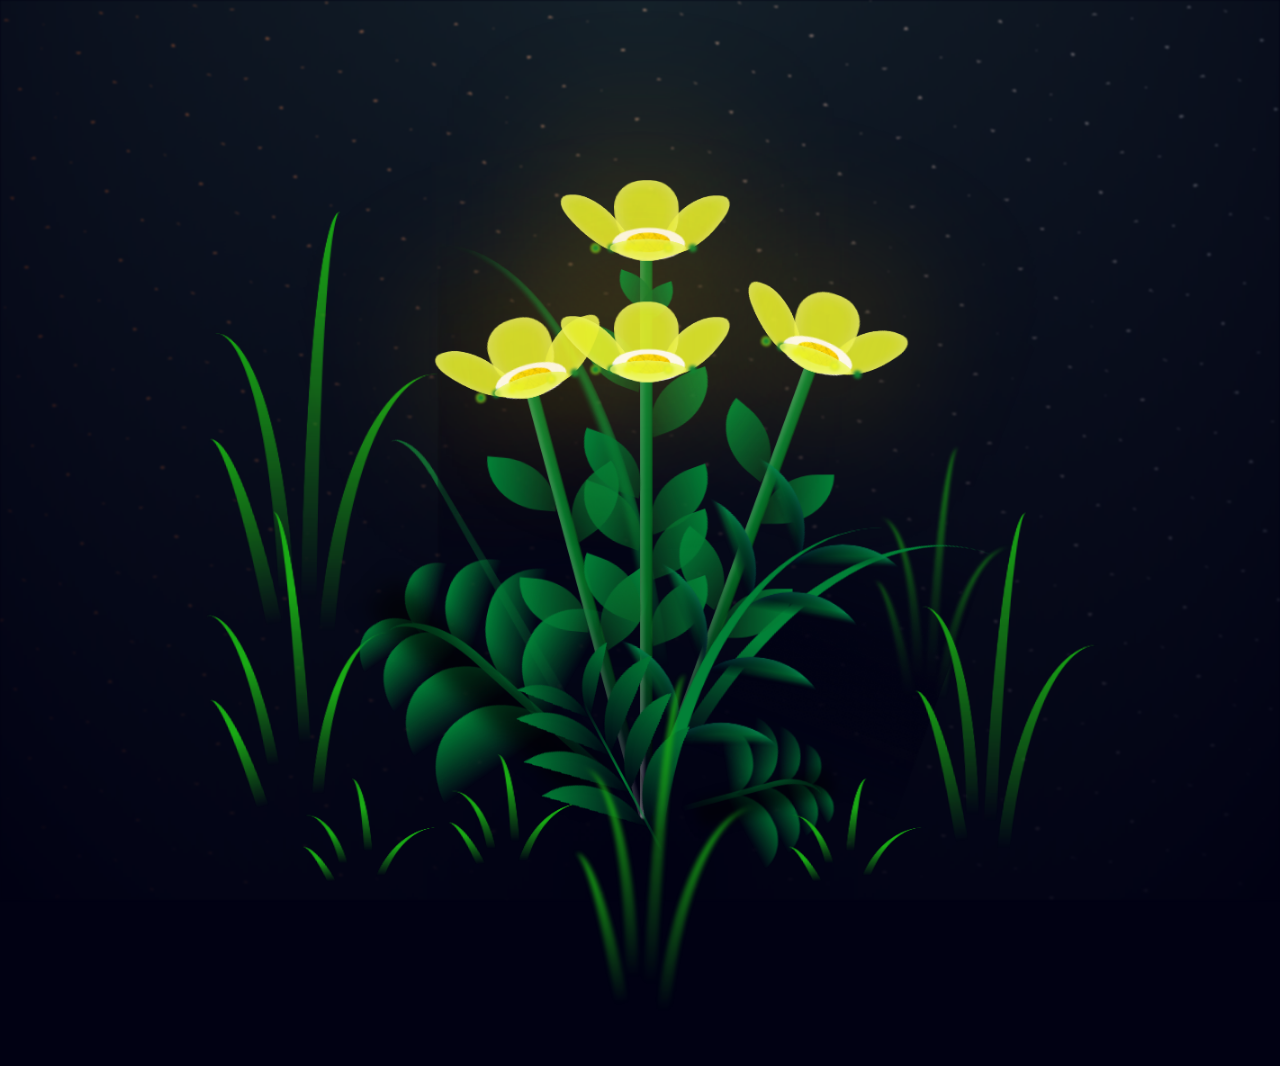
<file: rosas.html>
<!DOCTYPE html>
<html lang="en" >
<head>
  <meta charset="UTF-8">
  <title>Alisson Monteros</title>
  <link rel="stylesheet" href="./style.css">
  <link rel="icon" href="img/flowers.png" type="image/x-icon">
  <script>
    setTimeout(function(){
      window.location.href = "flower.html";
    }, 10000); // 15000 milisegundos = 15 segundos
  </script>
</head>
<body>
<!-- partial:index.partial.html -->
<body class="container">
  <div class="night"></div>
  <div class="flowers">
    <div class="flower flower--1">
      <div class="flower__leafs flower__leafs--1">
        <div class="flower__leaf flower__leaf--1"></div>
        <div class="flower__leaf flower__leaf--2"></div>
        <div class="flower__leaf flower__leaf--3"></div>
        <div class="flower__leaf flower__leaf--4"></div>
        <div class="flower__white-circle"></div>

        <div class="flower__light flower__light--1"></div>
        <div class="flower__light flower__light--2"></div>
        <div class="flower__light flower__light--3"></div>
        <div class="flower__light flower__light--4"></div>
        <div class="flower__light flower__light--5"></div>
        <div class="flower__light flower__light--6"></div>
        <div class="flower__light flower__light--7"></div>
        <div class="flower__light flower__light--8"></div>

      </div>
      <div class="flower__line">
        <div class="flower__line__leaf flower__line__leaf--1"></div>
        <div class="flower__line__leaf flower__line__leaf--2"></div>
        <div class="flower__line__leaf flower__line__leaf--3"></div>
        <div class="flower__line__leaf flower__line__leaf--4"></div>
        <div class="flower__line__leaf flower__line__leaf--5"></div>
        <div class="flower__line__leaf flower__line__leaf--6"></div>
      </div>
    </div>

    <div class="flower flower--2">
      <div class="flower__leafs flower__leafs--2">
        <div class="flower__leaf flower__leaf--1"></div>
        <div class="flower__leaf flower__leaf--2"></div>
        <div class="flower__leaf flower__leaf--3"></div>
        <div class="flower__leaf flower__leaf--4"></div>
        <div class="flower__white-circle"></div>

        <div class="flower__light flower__light--1"></div>
        <div class="flower__light flower__light--2"></div>
        <div class="flower__light flower__light--3"></div>
        <div class="flower__light flower__light--4"></div>
        <div class="flower__light flower__light--5"></div>
        <div class="flower__light flower__light--6"></div>
        <div class="flower__light flower__light--7"></div>
        <div class="flower__light flower__light--8"></div>

      </div>
      <div class="flower__line">
        <div class="flower__line__leaf flower__line__leaf--1"></div>
        <div class="flower__line__leaf flower__line__leaf--2"></div>
        <div class="flower__line__leaf flower__line__leaf--3"></div>
        <div class="flower__line__leaf flower__line__leaf--4"></div>
      </div>
    </div>

    <div class="flower flower--3">
      <div class="flower__leafs flower__leafs--3">
        <div class="flower__leaf flower__leaf--1"></div>
        <div class="flower__leaf flower__leaf--2"></div>
        <div class="flower__leaf flower__leaf--3"></div>
        <div class="flower__leaf flower__leaf--4"></div>
        <div class="flower__white-circle"></div>

        <div class="flower__light flower__light--1"></div>
        <div class="flower__light flower__light--2"></div>
        <div class="flower__light flower__light--3"></div>
        <div class="flower__light flower__light--4"></div>
        <div class="flower__light flower__light--5"></div>
        <div class="flower__light flower__light--6"></div>
        <div class="flower__light flower__light--7"></div>
        <div class="flower__light flower__light--8"></div>

      </div>
      <div class="flower__line">
        <div class="flower__line__leaf flower__line__leaf--1"></div>
        <div class="flower__line__leaf flower__line__leaf--2"></div>
        <div class="flower__line__leaf flower__line__leaf--3"></div>
        <div class="flower__line__leaf flower__line__leaf--4"></div>
      </div>
    </div>
    <div class="flower flower--4">
      <div class="flower__leafs flower__leafs--3">
        <div class="flower__leaf flower__leaf--1"></div>
        <div class="flower__leaf flower__leaf--2"></div>
        <div class="flower__leaf flower__leaf--3"></div>
        <div class="flower__leaf flower__leaf--4"></div>
        <div class="flower__white-circle"></div>

        <div class="flower__light flower__light--1"></div>
        <div class="flower__light flower__light--2"></div>
        <div class="flower__light flower__light--3"></div>
        <div class="flower__light flower__light--4"></div>
        <div class="flower__light flower__light--5"></div>
        <div class="flower__light flower__light--6"></div>
        <div class="flower__light flower__light--7"></div>
        <div class="flower__light flower__light--8"></div>

      </div>
      <div class="flower__line">
        <div class="flower__line__leaf flower__line__leaf--1"></div>
        <div class="flower__line__leaf flower__line__leaf--2"></div>
        <div class="flower__line__leaf flower__line__leaf--3"></div>
        <div class="flower__line__leaf flower__line__leaf--4"></div>
      </div>
    </div>

    <div class="grow-ans" style="--d:1.2s">
      <div class="flower__g-long">
        <div class="flower__g-long__top"></div>
        <div class="flower__g-long__bottom"></div>
      </div>
    </div>

    <div class="growing-grass">
      <div class="flower__grass flower__grass--1">
        <div class="flower__grass--top"></div>
        <div class="flower__grass--bottom"></div>
        <div class="flower__grass__leaf flower__grass__leaf--1"></div>
        <div class="flower__grass__leaf flower__grass__leaf--2"></div>
        <div class="flower__grass__leaf flower__grass__leaf--3"></div>
        <div class="flower__grass__leaf flower__grass__leaf--4"></div>
        <div class="flower__grass__leaf flower__grass__leaf--5"></div>
        <div class="flower__grass__leaf flower__grass__leaf--6"></div>
        <div class="flower__grass__leaf flower__grass__leaf--7"></div>
        <div class="flower__grass__leaf flower__grass__leaf--8"></div>
        <div class="flower__grass__overlay"></div>
      </div>
    </div>

    <div class="growing-grass">
      <div class="flower__grass flower__grass--2">
        <div class="flower__grass--top"></div>
        <div class="flower__grass--bottom"></div>
        <div class="flower__grass__leaf flower__grass__leaf--1"></div>
        <div class="flower__grass__leaf flower__grass__leaf--2"></div>
        <div class="flower__grass__leaf flower__grass__leaf--3"></div>
        <div class="flower__grass__leaf flower__grass__leaf--4"></div>
        <div class="flower__grass__leaf flower__grass__leaf--5"></div>
        <div class="flower__grass__leaf flower__grass__leaf--6"></div>
        <div class="flower__grass__leaf flower__grass__leaf--7"></div>
        <div class="flower__grass__leaf flower__grass__leaf--8"></div>
        <div class="flower__grass__overlay"></div>
      </div>
    </div>

    <div class="grow-ans" style="--d:2.4s">
      <div class="flower__g-right flower__g-right--1">
        <div class="leaf"></div>
      </div>
    </div>

    <div class="grow-ans" style="--d:2.8s">
      <div class="flower__g-right flower__g-right--2">
        <div class="leaf"></div>
      </div>
    </div>

    <div class="grow-ans" style="--d:2.8s">
      <div class="flower__g-front">
        <div class="flower__g-front__leaf-wrapper flower__g-front__leaf-wrapper--1">
          <div class="flower__g-front__leaf"></div>
        </div>
        <div class="flower__g-front__leaf-wrapper flower__g-front__leaf-wrapper--2">
          <div class="flower__g-front__leaf"></div>
        </div>
        <div class="flower__g-front__leaf-wrapper flower__g-front__leaf-wrapper--3">
          <div class="flower__g-front__leaf"></div>
        </div>
        <div class="flower__g-front__leaf-wrapper flower__g-front__leaf-wrapper--4">
          <div class="flower__g-front__leaf"></div>
        </div>
        <div class="flower__g-front__leaf-wrapper flower__g-front__leaf-wrapper--5">
          <div class="flower__g-front__leaf"></div>
        </div>
        <div class="flower__g-front__leaf-wrapper flower__g-front__leaf-wrapper--6">
          <div class="flower__g-front__leaf"></div>
        </div>
        <div class="flower__g-front__leaf-wrapper flower__g-front__leaf-wrapper--7">
          <div class="flower__g-front__leaf"></div>
        </div>
        <div class="flower__g-front__leaf-wrapper flower__g-front__leaf-wrapper--8">
          <div class="flower__g-front__leaf"></div>
        </div>
        <div class="flower__g-front__line"></div>
      </div>
    </div>

    <div class="grow-ans" style="--d:3.2s">
      <div class="flower__g-fr">
        <div class="leaf"></div>
        <div class="flower__g-fr__leaf flower__g-fr__leaf--1"></div>
        <div class="flower__g-fr__leaf flower__g-fr__leaf--2"></div>
        <div class="flower__g-fr__leaf flower__g-fr__leaf--3"></div>
        <div class="flower__g-fr__leaf flower__g-fr__leaf--4"></div>
        <div class="flower__g-fr__leaf flower__g-fr__leaf--5"></div>
        <div class="flower__g-fr__leaf flower__g-fr__leaf--6"></div>
        <div class="flower__g-fr__leaf flower__g-fr__leaf--7"></div>
        <div class="flower__g-fr__leaf flower__g-fr__leaf--8"></div>
      </div>
    </div>

    <div class="long-g long-g--0">
      <div class="grow-ans" style="--d:3s">
        <div class="leaf leaf--0"></div>
      </div>
      <div class="grow-ans" style="--d:2.2s">
        <div class="leaf leaf--1"></div>
      </div>
      <div class="grow-ans" style="--d:3.4s">
        <div class="leaf leaf--2"></div>
      </div>
      <div class="grow-ans" style="--d:3.6s">
        <div class="leaf leaf--3"></div>
      </div>
    </div>

    <div class="long-g long-g--1">
      <div class="grow-ans" style="--d:3.6s">
        <div class="leaf leaf--0"></div>
      </div>
      <div class="grow-ans" style="--d:3.8s">
        <div class="leaf leaf--1"></div>
      </div>
      <div class="grow-ans" style="--d:4s">
        <div class="leaf leaf--2"></div>
      </div>
      <div class="grow-ans" style="--d:4.2s">
        <div class="leaf leaf--3"></div>
      </div>
    </div>

    <div class="long-g long-g--2">
      <div class="grow-ans" style="--d:4s">
        <div class="leaf leaf--0"></div>
      </div>
      <div class="grow-ans" style="--d:4.2s">
        <div class="leaf leaf--1"></div>
      </div>
      <div class="grow-ans" style="--d:4.4s">
        <div class="leaf leaf--2"></div>
      </div>
      <div class="grow-ans" style="--d:4.6s">
        <div class="leaf leaf--3"></div>
      </div>
    </div>

    <div class="long-g long-g--3">
      <div class="grow-ans" style="--d:4s">
        <div class="leaf leaf--0"></div>
      </div>
      <div class="grow-ans" style="--d:4.2s">
        <div class="leaf leaf--1"></div>
      </div>
      <div class="grow-ans" style="--d:3s">
        <div class="leaf leaf--2"></div>
      </div>
      <div class="grow-ans" style="--d:3.6s">
        <div class="leaf leaf--3"></div>
      </div>
    </div>

    <div class="long-g long-g--4">
      <div class="grow-ans" style="--d:4s">
        <div class="leaf leaf--0"></div>
      </div>
      <div class="grow-ans" style="--d:4.2s">
        <div class="leaf leaf--1"></div>
      </div>
      <div class="grow-ans" style="--d:3s">
        <div class="leaf leaf--2"></div>
      </div>
      <div class="grow-ans" style="--d:3.6s">
        <div class="leaf leaf--3"></div>
      </div>
    </div>

    <div class="long-g long-g--5">
      <div class="grow-ans" style="--d:4s">
        <div class="leaf leaf--0"></div>
      </div>
      <div class="grow-ans" style="--d:4.2s">
        <div class="leaf leaf--1"></div>
      </div>
      <div class="grow-ans" style="--d:3s">
        <div class="leaf leaf--2"></div>
      </div>
      <div class="grow-ans" style="--d:3.6s">
        <div class="leaf leaf--3"></div>
      </div>
    </div>

    <div class="long-g long-g--6">
      <div class="grow-ans" style="--d:4.2s">
        <div class="leaf leaf--0"></div>
      </div>
      <div class="grow-ans" style="--d:4.4s">
        <div class="leaf leaf--1"></div>
      </div>
      <div class="grow-ans" style="--d:4.6s">
        <div class="leaf leaf--2"></div>
      </div>
      <div class="grow-ans" style="--d:4.8s">
        <div class="leaf leaf--3"></div>
      </div>
    </div>

    <div class="long-g long-g--7">
      <div class="grow-ans" style="--d:3s">
        <div class="leaf leaf--0"></div>
      </div>
      <div class="grow-ans" style="--d:3.2s">
        <div class="leaf leaf--1"></div>
      </div>
      <div class="grow-ans" style="--d:3.5s">
        <div class="leaf leaf--2"></div>
      </div>
      <div class="grow-ans" style="--d:3.6s">
        <div class="leaf leaf--3"></div>
      </div>
    </div>
  </div>
  <script src="main.js"></script>
  <div class="bubbles">
    <div class="bubble"><svg class="heart" viewBox="0 0 32 32">
        <title>heart22</title>
        <path d="M23.6 2c-3.363 0-6.258 2.736-7.599 5.594-1.342-2.858-4.237-5.594-7.601-5.594-4.637 0-8.4 3.764-8.4 8.401 0 9.433 9.516 11.906 16.001 21.232 6.13-9.268 15.999-12.1 15.999-21.232 0-4.637-3.763-8.401-8.4-8.401z"></path>
      </svg>
    </div>
    <div class="bubble"><svg class="heart" viewBox="0 0 32 32">
        <title>heart22</title>
        <path d="M23.6 2c-3.363 0-6.258 2.736-7.599 5.594-1.342-2.858-4.237-5.594-7.601-5.594-4.637 0-8.4 3.764-8.4 8.401 0 9.433 9.516 11.906 16.001 21.232 6.13-9.268 15.999-12.1 15.999-21.232 0-4.637-3.763-8.401-8.4-8.401z"></path>
      </svg>
    </div>
    <div class="bubble"><svg class="heart" viewBox="0 0 32 32">
        <title>heart22</title>
        <path d="M23.6 2c-3.363 0-6.258 2.736-7.599 5.594-1.342-2.858-4.237-5.594-7.601-5.594-4.637 0-8.4 3.764-8.4 8.401 0 9.433 9.516 11.906 16.001 21.232 6.13-9.268 15.999-12.1 15.999-21.232 0-4.637-3.763-8.401-8.4-8.401z"></path>
      </svg>
    </div>
    <div class="bubble"><svg class="heart" viewBox="0 0 32 32">
        <title>heart22</title>
        <path d="M23.6 2c-3.363 0-6.258 2.736-7.599 5.594-1.342-2.858-4.237-5.594-7.601-5.594-4.637 0-8.4 3.764-8.4 8.401 0 9.433 9.516 11.906 16.001 21.232 6.13-9.268 15.999-12.1 15.999-21.232 0-4.637-3.763-8.401-8.4-8.401z"></path>
      </svg>
    </div>
    <div class="bubble"><svg class="heart" viewBox="0 0 32 32">
        <title>heart22</title>
        <path d="M23.6 2c-3.363 0-6.258 2.736-7.599 5.594-1.342-2.858-4.237-5.594-7.601-5.594-4.637 0-8.4 3.764-8.4 8.401 0 9.433 9.516 11.906 16.001 21.232 6.13-9.268 15.999-12.1 15.999-21.232 0-4.637-3.763-8.401-8.4-8.401z"></path>
      </svg>
    </div>
    <div class="bubble"><svg class="heart" viewBox="0 0 32 32">
        <title>heart22</title>
        <path d="M23.6 2c-3.363 0-6.258 2.736-7.599 5.594-1.342-2.858-4.237-5.594-7.601-5.594-4.637 0-8.4 3.764-8.4 8.401 0 9.433 9.516 11.906 16.001 21.232 6.13-9.268 15.999-12.1 15.999-21.232 0-4.637-3.763-8.401-8.4-8.401z"></path>
      </svg>
    </div>
    <div class="bubble"><svg class="heart" viewBox="0 0 32 32">
        <title>heart22</title>
        <path d="M23.6 2c-3.363 0-6.258 2.736-7.599 5.594-1.342-2.858-4.237-5.594-7.601-5.594-4.637 0-8.4 3.764-8.4 8.401 0 9.433 9.516 11.906 16.001 21.232 6.13-9.268 15.999-12.1 15.999-21.232 0-4.637-3.763-8.401-8.4-8.401z"></path>
      </svg>
    </div>
    <div class="bubble"><svg class="heart" viewBox="0 0 32 32">
        <title>heart22</title>
        <path d="M23.6 2c-3.363 0-6.258 2.736-7.599 5.594-1.342-2.858-4.237-5.594-7.601-5.594-4.637 0-8.4 3.764-8.4 8.401 0 9.433 9.516 11.906 16.001 21.232 6.13-9.268 15.999-12.1 15.999-21.232 0-4.637-3.763-8.401-8.4-8.401z"></path>
      </svg>
    </div>
    <div class="bubble"><svg class="heart" viewBox="0 0 32 32">
        <title>heart22</title>
        <path d="M23.6 2c-3.363 0-6.258 2.736-7.599 5.594-1.342-2.858-4.237-5.594-7.601-5.594-4.637 0-8.4 3.764-8.4 8.401 0 9.433 9.516 11.906 16.001 21.232 6.13-9.268 15.999-12.1 15.999-21.232 0-4.637-3.763-8.401-8.4-8.401z"></path>
      </svg>
    </div>
    <div class="bubble"><svg class="heart" viewBox="0 0 32 32">
        <title>heart22</title>
        <path d="M23.6 2c-3.363 0-6.258 2.736-7.599 5.594-1.342-2.858-4.237-5.594-7.601-5.594-4.637 0-8.4 3.764-8.4 8.401 0 9.433 9.516 11.906 16.001 21.232 6.13-9.268 15.999-12.1 15.999-21.232 0-4.637-3.763-8.401-8.4-8.401z"></path>
      </svg>
    </div>
    <div class="bubble"><svg class="heart" viewBox="0 0 32 32">
        <title>heart22</title>
        <path d="M23.6 2c-3.363 0-6.258 2.736-7.599 5.594-1.342-2.858-4.237-5.594-7.601-5.594-4.637 0-8.4 3.764-8.4 8.401 0 9.433 9.516 11.906 16.001 21.232 6.13-9.268 15.999-12.1 15.999-21.232 0-4.637-3.763-8.401-8.4-8.401z"></path>
      </svg>
    </div>
    <div class="bubble"><svg class="heart" viewBox="0 0 32 32">
        <title>heart22</title>
        <path d="M23.6 2c-3.363 0-6.258 2.736-7.599 5.594-1.342-2.858-4.237-5.594-7.601-5.594-4.637 0-8.4 3.764-8.4 8.401 0 9.433 9.516 11.906 16.001 21.232 6.13-9.268 15.999-12.1 15.999-21.232 0-4.637-3.763-8.401-8.4-8.401z"></path>
      </svg>
    </div>
    <div class="bubble"><svg class="heart" viewBox="0 0 32 32">
        <title>heart22</title>
        <path d="M23.6 2c-3.363 0-6.258 2.736-7.599 5.594-1.342-2.858-4.237-5.594-7.601-5.594-4.637 0-8.4 3.764-8.4 8.401 0 9.433 9.516 11.906 16.001 21.232 6.13-9.268 15.999-12.1 15.999-21.232 0-4.637-3.763-8.401-8.4-8.401z"></path>
      </svg>
    </div>
    <div class="bubble"><svg class="heart" viewBox="0 0 32 32">
        <title>heart22</title>
        <path d="M23.6 2c-3.363 0-6.258 2.736-7.599 5.594-1.342-2.858-4.237-5.594-7.601-5.594-4.637 0-8.4 3.764-8.4 8.401 0 9.433 9.516 11.906 16.001 21.232 6.13-9.268 15.999-12.1 15.999-21.232 0-4.637-3.763-8.401-8.4-8.401z"></path>
      </svg>
    </div>
    <div class="bubble"><svg class="heart" viewBox="0 0 32 32">
        <title>heart22</title>
        <path d="M23.6 2c-3.363 0-6.258 2.736-7.599 5.594-1.342-2.858-4.237-5.594-7.601-5.594-4.637 0-8.4 3.764-8.4 8.401 0 9.433 9.516 11.906 16.001 21.232 6.13-9.268 15.999-12.1 15.999-21.232 0-4.637-3.763-8.401-8.4-8.401z"></path>
      </svg>
    </div>
    <div class="bubble"><svg class="heart" viewBox="0 0 32 32">
        <title>heart22</title>
        <path d="M23.6 2c-3.363 0-6.258 2.736-7.599 5.594-1.342-2.858-4.237-5.594-7.601-5.594-4.637 0-8.4 3.764-8.4 8.401 0 9.433 9.516 11.906 16.001 21.232 6.13-9.268 15.999-12.1 15.999-21.232 0-4.637-3.763-8.401-8.4-8.401z"></path>
      </svg>
    </div>
    <div class="bubble"><svg class="heart" viewBox="0 0 32 32">
        <title>heart22</title>
        <path d="M23.6 2c-3.363 0-6.258 2.736-7.599 5.594-1.342-2.858-4.237-5.594-7.601-5.594-4.637 0-8.4 3.764-8.4 8.401 0 9.433 9.516 11.906 16.001 21.232 6.13-9.268 15.999-12.1 15.999-21.232 0-4.637-3.763-8.401-8.4-8.401z"></path>
      </svg>
    </div>
    <div class="bubble"><svg class="heart" viewBox="0 0 32 32">
        <title>heart22</title>
        <path d="M23.6 2c-3.363 0-6.258 2.736-7.599 5.594-1.342-2.858-4.237-5.594-7.601-5.594-4.637 0-8.4 3.764-8.4 8.401 0 9.433 9.516 11.906 16.001 21.232 6.13-9.268 15.999-12.1 15.999-21.232 0-4.637-3.763-8.401-8.4-8.401z"></path>
      </svg>
    </div>
    <div class="bubble"><svg class="heart" viewBox="0 0 32 32">
        <title>heart22</title>
        <path d="M23.6 2c-3.363 0-6.258 2.736-7.599 5.594-1.342-2.858-4.237-5.594-7.601-5.594-4.637 0-8.4 3.764-8.4 8.401 0 9.433 9.516 11.906 16.001 21.232 6.13-9.268 15.999-12.1 15.999-21.232 0-4.637-3.763-8.401-8.4-8.401z"></path>
      </svg>
    </div>
    <div class="bubble"><svg class="heart" viewBox="0 0 32 32">
        <title>heart22</title>
        <path d="M23.6 2c-3.363 0-6.258 2.736-7.599 5.594-1.342-2.858-4.237-5.594-7.601-5.594-4.637 0-8.4 3.764-8.4 8.401 0 9.433 9.516 11.906 16.001 21.232 6.13-9.268 15.999-12.1 15.999-21.232 0-4.637-3.763-8.401-8.4-8.401z"></path>
      </svg>
      
</body>
<!-- partial -->
  <script  src="./script.js"></script>

</body>
</html>
</file>
<file: css/style.css>
@import url('https://fonts.googleapis.com/css2?family=Poppins:ital,wght@0,500;1,900&display=swap');
*{
    font-family: 'Poppins',cursive;
}
body{
    color: azure;
    width: 100%;
    height: 100vh;
    display: flex;
    flex-direction: column;
    align-items: center;
    justify-content: center;
    background-color: black;
}
.greetings{
    font-size: 6rem;
    font-weight: 900;
}
.greetings > span{
    animation: glow 2.5s ease-in-out infinite;
}
@keyframes glow{
    0%, 100%{
        color: #fff;
        text-shadow: 0 0 12px #fbff00, 0 0 50px #fbff00, 0 0 100px #fbff00;
    }
    10%, 90%{
        color: #696565;
        text-shadow: none;
    }
}
.greetings > span:nth-child(2){
    animation-delay: .2s ;
}
.greetings > span:nth-child(3){
    animation-delay: .4s ;
}
.greetings > span:nth-child(4){
    animation-delay: .6s;
}
.greetings > span:nth-child(5){
    animation-delay: .8s;
}

.description{
    font-size: 1.5rem;
    margin-bottom: 20px;
}

.button a{
    text-decoration: none;
    font-size: 1rem;
    color: #111;
}

@media screen and (max-width:574px){
    .greetings{
        display: block;
        font-size: 3rem;
        font-weight: 500;
        text-align: center;
    }
    .description{
        font-size: 1rem;
    }
    
    .button a{
        font-size: .5rem;
    }
}

.description{
    color: #fbff00;
}

/* Estilo para el botón */
.button button {
    background-color: yellow; /* Fondo amarillo */
    border: none; /* Sin bordes */
    padding: 10px 20px; /* Ajusta el relleno según tu preferencia */
    font-size: 18px; /* Tamaño de fuente */
    cursor: pointer;
    position: relative; /* Necesario para el resplandor */
    border-radius: 20px; /* Esquinas redondeadas */
    transition: background-color 0.3s ease-in-out; /* Transición suave para el color de fondo */
  }
  
  /* Estilo para el enlace dentro del botón */
  .button button a {
    text-decoration: none; /* Elimina el subrayado del enlace */
    color: inherit; /* Hereda el color del texto del botón */
  }
  
  /* Efecto de resplandor al pasar el cursor sobre el botón */
  .button button:hover {
    background-color: orange; /* Cambia el color de fondo al pasar el mouse a naranja */
    box-shadow: 0 0 10px yellow, 0 0 20px yellow, 0 0 30px yellow; /* Efecto de resplandor amarillo */
  }
</file>
<file: css/main.css>
*,
*::after,
*::before {
  padding: 0;
  margin: 0;
  box-sizing: border-box;
}

:root {
  --dark-color: #000;
}

body {
  display: flex;
  align-items: flex-end;
  justify-content: center;
  min-height: 100vh;
  background-color: var(--dark-color);
  overflow: hidden;
  perspective: 1000px;
}

.night {
  position: fixed;
  left: 50%;
  top: 0;
  transform: translateX(-50%);
  width: 100%;
  height: 100%;
  filter: blur(0.1vmin);
  background-image: radial-gradient(ellipse at top, transparent 0%, var(--dark-color)), 
  radial-gradient(ellipse at bottom, var(--dark-color), rgba(145, 233, 255, 0.2)), 
  repeating-linear-gradient(220deg, rgb(0, 0, 0) 0px, rgb(0, 0, 0) 19px, transparent 19px, 
  transparent 22px), repeating-linear-gradient(189deg, rgb(0, 0, 0) 0px, rgb(0, 0, 0) 19px, 
  transparent 19px, transparent 22px), repeating-linear-gradient(148deg, rgb(0, 0, 0) 0px, 
  rgb(0, 0, 0) 19px, transparent 19px, transparent 22px), linear-gradient(90deg, rgb(21, 255, 0), 
  rgb(240, 240, 240));
}

.flowers {
  position: relative;
  transform: scale(0.9);
}

.flower {
  position: absolute;
  bottom: 10vmin;
  transform-origin: bottom center;
  z-index: 10;
  --fl-speed: 0.8s;
}
.flower--1 {
  -webkit-animation: moving-flower-1 4s linear infinite;
          animation: moving-flower-1 4s linear infinite;
}
.flower--1 .flower__line {
  height: 70vmin;
  -webkit-animation-delay: 0.3s;
          animation-delay: 0.3s;
}
.flower--1 .flower__line__leaf--1 {
  -webkit-animation: blooming-leaf-right var(--fl-speed) 1.6s backwards;
          animation: blooming-leaf-right var(--fl-speed) 1.6s backwards;
}
.flower--1 .flower__line__leaf--2 {
  -webkit-animation: blooming-leaf-right var(--fl-speed) 1.4s backwards;
          animation: blooming-leaf-right var(--fl-speed) 1.4s backwards;
}
.flower--1 .flower__line__leaf--3 {
  -webkit-animation: blooming-leaf-left var(--fl-speed) 1.2s backwards;
          animation: blooming-leaf-left var(--fl-speed) 1.2s backwards;
}
.flower--1 .flower__line__leaf--4 {
  -webkit-animation: blooming-leaf-left var(--fl-speed) 1s backwards;
          animation: blooming-leaf-left var(--fl-speed) 1s backwards;
}
.flower--1 .flower__line__leaf--5 {
  -webkit-animation: blooming-leaf-right var(--fl-speed) 1.8s backwards;
          animation: blooming-leaf-right var(--fl-speed) 1.8s backwards;
}
.flower--1 .flower__line__leaf--6 {
  -webkit-animation: blooming-leaf-left var(--fl-speed) 2s backwards;
          animation: blooming-leaf-left var(--fl-speed) 2s backwards;
}
.flower--2 {
  left: 50%;
  transform: rotate(20deg);
  -webkit-animation: moving-flower-2 4s linear infinite;
          animation: moving-flower-2 4s linear infinite;
}
.flower--2 .flower__line {
  height: 60vmin;
  -webkit-animation-delay: 0.6s;
          animation-delay: 0.6s;
}
.flower--2 .flower__line__leaf--1 {
  -webkit-animation: blooming-leaf-right var(--fl-speed) 1.9s backwards;
          animation: blooming-leaf-right var(--fl-speed) 1.9s backwards;
}
.flower--2 .flower__line__leaf--2 {
  -webkit-animation: blooming-leaf-right var(--fl-speed) 1.7s backwards;
          animation: blooming-leaf-right var(--fl-speed) 1.7s backwards;
}
.flower--2 .flower__line__leaf--3 {
  -webkit-animation: blooming-leaf-left var(--fl-speed) 1.5s backwards;
          animation: blooming-leaf-left var(--fl-speed) 1.5s backwards;
}
.flower--2 .flower__line__leaf--4 {
  -webkit-animation: blooming-leaf-left var(--fl-speed) 1.3s backwards;
          animation: blooming-leaf-left var(--fl-speed) 1.3s backwards;
}
.flower--3 {
  left: 50%;
  transform: rotate(-15deg);
  -webkit-animation: moving-flower-3 4s linear infinite;
          animation: moving-flower-3 4s linear infinite;
}
.flower--3 .flower__line {
  -webkit-animation-delay: 0.9s;
          animation-delay: 0.9s;
}
.flower--3 .flower__line__leaf--1 {
  -webkit-animation: blooming-leaf-right var(--fl-speed) 2.5s backwards;
          animation: blooming-leaf-right var(--fl-speed) 2.5s backwards;
}
.flower--3 .flower__line__leaf--2 {
  -webkit-animation: blooming-leaf-right var(--fl-speed) 2.3s backwards;
          animation: blooming-leaf-right var(--fl-speed) 2.3s backwards;
}
.flower--3 .flower__line__leaf--3 {
  -webkit-animation: blooming-leaf-left var(--fl-speed) 2.1s backwards;
          animation: blooming-leaf-left var(--fl-speed) 2.1s backwards;
}
.flower--3 .flower__line__leaf--4 {
  -webkit-animation: blooming-leaf-left var(--fl-speed) 1.9s backwards;
          animation: blooming-leaf-left var(--fl-speed) 1.9s backwards;
}
.flower__leafs {
  position: relative;
  -webkit-animation: blooming-flower 2s backwards;
          animation: blooming-flower 2s backwards;
}
.flower__leafs--1 {
  -webkit-animation-delay: 1.1s;
          animation-delay: 1.1s;
}
.flower__leafs--2 {
  -webkit-animation-delay: 1.4s;
          animation-delay: 1.4s;
}
.flower__leafs--3 {
  -webkit-animation-delay: 1.7s;
          animation-delay: 1.7s;
}
.flower__leafs::after {
  content: "";
  position: absolute;
  left: 0;
  top: 0;
  transform: translate(-50%, -100%);
  width: 8vmin;
  height: 8vmin;
  background-color: #1aaa15;
  filter: blur(10vmin);
}
.flower__leaf {
  position: absolute;
  bottom: 0;
  left: 50%;
  width: 8vmin;
  height: 11vmin;
  border-radius: 51% 49% 47% 53%/44% 45% 55% 69%;
  background-color: #1aaa15;
  background-image: linear-gradient(to top, #fce700, #fce700);
  transform-origin: bottom center;
  opacity: 0.9;
  box-shadow: inset 0 0 2vmin rgba(255, 255, 255, 0.5);
}
.flower__leaf--1 {
  transform: translate(-10%, 1%) rotateY(40deg) rotateX(-50deg);
}
.flower__leaf--2 {
  transform: translate(-50%, -4%) rotateX(40deg);
}
.flower__leaf--3 {
  transform: translate(-90%, 0%) rotateY(45deg) rotateX(50deg);
}
.flower__leaf--4 {
  width: 8vmin;
  height: 8vmin;
  transform-origin: bottom left;
  border-radius: 4vmin 10vmin 4vmin 4vmin;
  transform: translate(0%, 18%) rotateX(70deg) rotate(-43deg);
  background-image: linear-gradient(to top, #fce700, #fce700);
  z-index: 1;
  opacity: 0.8;
}
.flower__white-circle {
  position: absolute;
  left: -3.5vmin;
  top: -3vmin;
  width: 9vmin;
  height: 4vmin;
  border-radius: 50%;
  background-color: #ffffff;
}
.flower__white-circle::after {
  content: "";
  position: absolute;
  left: 50%;
  top: 45%;
  transform: translate(-50%, -50%);
  width: 60%;
  height: 60%;
  border-radius: inherit;
  background-image: repeating-linear-gradient(135deg, rgba(0, 0, 0, 0.03) 0px, 
  rgba(0, 0, 0, 0.03) 1px, transparent 1px, transparent 12px), repeating-linear-gradient(45deg, 
  rgba(0, 0, 0, 0.03) 0px, rgba(0, 0, 0, 0.03) 1px, transparent 1px, transparent 12px), 
  repeating-linear-gradient(67.5deg, rgba(0, 0, 0, 0.03) 0px, rgba(0, 0, 0, 0.03) 1px, 
  transparent 1px, transparent 12px), repeating-linear-gradient(135deg, rgba(0, 0, 0, 0.03) 0px, 
  rgba(0, 0, 0, 0.03) 1px, transparent 1px, transparent 12px), repeating-linear-gradient(45deg, 
  rgba(0, 0, 0, 0.03) 0px, rgba(0, 0, 0, 0.03) 1px, transparent 1px, transparent 12px), 
  repeating-linear-gradient(112.5deg, rgba(0, 0, 0, 0.03) 0px, rgba(0, 0, 0, 0.03) 1px, 
  transparent 1px, transparent 12px), repeating-linear-gradient(112.5deg, rgba(0, 0, 0, 0.03) 0px, 
  rgba(0, 0, 0, 0.03) 1px, transparent 1px, transparent 12px), repeating-linear-gradient(45deg, 
  rgba(0, 0, 0, 0.03) 0px, rgba(0, 0, 0, 0.03) 1px, transparent 1px, transparent 12px), 
  repeating-linear-gradient(22.5deg, rgba(0, 0, 0, 0.03) 0px, rgba(0, 0, 0, 0.03) 1px, 
  transparent 1px, transparent 12px), repeating-linear-gradient(45deg, rgba(0, 0, 0, 0.03) 0px, 
  rgba(0, 0, 0, 0.03) 1px, transparent 1px, transparent 12px), repeating-linear-gradient(22.5deg, 
  rgba(0, 0, 0, 0.03) 0px, rgba(0, 0, 0, 0.03) 1px, transparent 1px, transparent 12px), 
  repeating-linear-gradient(135deg, rgba(0, 0, 0, 0.03) 0px, rgba(0, 0, 0, 0.03) 1px, 
  transparent 1px, transparent 12px), repeating-linear-gradient(157.5deg, rgba(0, 0, 0, 0.03) 0px, 
  rgba(0, 0, 0, 0.03) 1px, transparent 1px, transparent 12px), repeating-linear-gradient(67.5deg, 
  rgba(0, 0, 0, 0.03) 0px, rgba(0, 0, 0, 0.03) 1px, transparent 1px, transparent 12px), 
  repeating-linear-gradient(67.5deg, rgba(0, 0, 0, 0.03) 0px, rgba(0, 0, 0, 0.03) 1px, 
  transparent 1px, transparent 12px), linear-gradient(90deg, rgb(190, 133, 0), rgb(190, 133, 0));
}
.flower__line {
  height: 55vmin;
  width: 1.5vmin;
  background-image: linear-gradient(to left, rgba(0, 0, 0, 0.2), transparent, 
  rgba(255, 255, 255, 0.2)), linear-gradient(to top, transparent 10%, #064600, #064600);
  box-shadow: inset 0 0 2px rgba(0, 0, 0, 0.5);
  -webkit-animation: grow-flower-tree 4s backwards;
          animation: grow-flower-tree 4s backwards;
}
.flower__line__leaf {
  --w: 7vmin;
  --h: calc(var(--w) + 2vmin);
  position: absolute;
  top: 20%;
  left: 90%;
  width: var(--w);
  height: var(--h);
  border-top-right-radius: var(--h);
  border-bottom-left-radius: var(--h);
  background-image: linear-gradient(to top, rgba(20, 122, 20, 0.4), #1aaa15);
}
.flower__line__leaf--1 {
  transform: rotate(70deg) rotateY(30deg);
}
.flower__line__leaf--2 {
  top: 45%;
  transform: rotate(70deg) rotateY(30deg);
}
.flower__line__leaf--3, .flower__line__leaf--4, .flower__line__leaf--6 {
  border-top-right-radius: 0;
  border-bottom-left-radius: 0;
  border-top-left-radius: var(--h);
  border-bottom-right-radius: var(--h);
  left: -460%;
  top: 12%;
  transform: rotate(-70deg) rotateY(30deg);
}
.flower__line__leaf--4 {
  top: 40%;
}
.flower__line__leaf--5 {
  top: 0;
  transform-origin: left;
  transform: rotate(70deg) rotateY(30deg) scale(0.6);
}
.flower__line__leaf--6 {
  top: -2%;
  left: -450%;
  transform-origin: right;
  transform: rotate(-70deg) rotateY(30deg) scale(0.6);
}
.flower__light {
  position: absolute;
  bottom: 0vmin;
  width: 1vmin;
  height: 1vmin;
  background-color: rgb(255, 251, 0);
  border-radius: 50%;
  filter: blur(0.2vmin);
  -webkit-animation: light-ans 4s linear infinite backwards;
          animation: light-ans 4s linear infinite backwards;
}
.flower__light:nth-child(odd) {
  background-color: #fce700;
}
.flower__light--1 {
  left: -2vmin;
  -webkit-animation-delay: 1s;
          animation-delay: 1s;
}
.flower__light--2 {
  left: 3vmin;
  -webkit-animation-delay: 0.5s;
          animation-delay: 0.5s;
}
.flower__light--3 {
  left: -6vmin;
  -webkit-animation-delay: 0.3s;
          animation-delay: 0.3s;
}
.flower__light--4 {
  left: 6vmin;
  -webkit-animation-delay: 0.9s;
          animation-delay: 0.9s;
}
.flower__light--5 {
  left: -1vmin;
  -webkit-animation-delay: 1.5s;
          animation-delay: 1.5s;
}
.flower__light--6 {
  left: -4vmin;
  -webkit-animation-delay: 3s;
          animation-delay: 3s;
}
.flower__light--7 {
  left: 3vmin;
  -webkit-animation-delay: 2s;
          animation-delay: 2s;
}
.flower__light--8 {
  left: -6vmin;
  -webkit-animation-delay: 3.5s;
          animation-delay: 3.5s;
}
.flower__grass {
  --c: #00b815;
  --line-w: 1.5vmin;
  position: absolute;
  bottom: 12vmin;
  left: -7vmin;
  display: flex;
  flex-direction: column;
  align-items: flex-end;
  z-index: 20;
  transform-origin: bottom center;
  transform: rotate(-48deg) rotateY(40deg);
}
.flower__grass--1 {
  -webkit-animation: moving-grass 2s linear infinite;
          animation: moving-grass 2s linear infinite;
}
.flower__grass--2 {
  left: 2vmin;
  bottom: 10vmin;
  transform: scale(0.5) rotate(75deg) rotateX(10deg) rotateY(-200deg);
  opacity: 0.8;
  z-index: 0;
  -webkit-animation: moving-grass--2 1.5s linear infinite;
          animation: moving-grass--2 1.5s linear infinite;
}
.flower__grass--top {
  width: 7vmin;
  height: 10vmin;
  border-top-right-radius: 100%;
  border-right: var(--line-w) solid var(--c);
  transform-origin: bottom center;
  transform: rotate(-2deg);
}
.flower__grass--bottom {
  margin-top: -2px;
  width: var(--line-w);
  height: 25vmin;
  background-image: linear-gradient(to top, transparent, var(--c));
}
.flower__grass__leaf {
  --size: 10vmin;
  position: absolute;
  width: calc(var(--size) * 2.1);
  height: var(--size);
  border-top-left-radius: var(--size);
  border-top-right-radius: var(--size);
  background-image: linear-gradient(to top, transparent, transparent 30%, var(--c));
  z-index: 100;
}
.flower__grass__leaf--1 {
  top: -6%;
  left: 30%;
  --size: 6vmin;
  transform: rotate(-20deg);
  -webkit-animation: growing-grass-ans--1 2s 2.6s backwards;
          animation: growing-grass-ans--1 2s 2.6s backwards;
}
@-webkit-keyframes growing-grass-ans--1 {
  0% {
    transform-origin: bottom left;
    transform: rotate(-20deg) scale(0);
  }
}
@keyframes growing-grass-ans--1 {
  0% {
    transform-origin: bottom left;
    transform: rotate(-20deg) scale(0);
  }
}
.flower__grass__leaf--2 {
  top: -5%;
  left: -110%;
  --size: 6vmin;
  transform: rotate(10deg);
  -webkit-animation: growing-grass-ans--2 2s 2.4s linear backwards;
          animation: growing-grass-ans--2 2s 2.4s linear backwards;
}
@-webkit-keyframes growing-grass-ans--2 {
  0% {
    transform-origin: bottom right;
    transform: rotate(10deg) scale(0);
  }
}
@keyframes growing-grass-ans--2 {
  0% {
    transform-origin: bottom right;
    transform: rotate(10deg) scale(0);
  }
}
.flower__grass__leaf--3 {
  top: 5%;
  left: 60%;
  --size: 8vmin;
  transform: rotate(-18deg) rotateX(-20deg);
  -webkit-animation: growing-grass-ans--3 2s 2.2s linear backwards;
          animation: growing-grass-ans--3 2s 2.2s linear backwards;
}
@-webkit-keyframes growing-grass-ans--3 {
  0% {
    transform-origin: bottom left;
    transform: rotate(-18deg) rotateX(-20deg) scale(0);
  }
}
@keyframes growing-grass-ans--3 {
  0% {
    transform-origin: bottom left;
    transform: rotate(-18deg) rotateX(-20deg) scale(0);
  }
}
.flower__grass__leaf--4 {
  top: 6%;
  left: -135%;
  --size: 8vmin;
  transform: rotate(2deg);
  -webkit-animation: growing-grass-ans--4 2s 2s linear backwards;
          animation: growing-grass-ans--4 2s 2s linear backwards;
}
@-webkit-keyframes growing-grass-ans--4 {
  0% {
    transform-origin: bottom right;
    transform: rotate(2deg) scale(0);
  }
}
@keyframes growing-grass-ans--4 {
  0% {
    transform-origin: bottom right;
    transform: rotate(2deg) scale(0);
  }
}
.flower__grass__leaf--5 {
  top: 20%;
  left: 60%;
  --size: 10vmin;
  transform: rotate(-24deg) rotateX(-20deg);
  -webkit-animation: growing-grass-ans--5 2s 1.8s linear backwards;
          animation: growing-grass-ans--5 2s 1.8s linear backwards;
}
@-webkit-keyframes growing-grass-ans--5 {
  0% {
    transform-origin: bottom left;
    transform: rotate(-24deg) rotateX(-20deg) scale(0);
  }
}
@keyframes growing-grass-ans--5 {
  0% {
    transform-origin: bottom left;
    transform: rotate(-24deg) rotateX(-20deg) scale(0);
  }
}
.flower__grass__leaf--6 {
  top: 22%;
  left: -180%;
  --size: 10vmin;
  transform: rotate(10deg);
  -webkit-animation: growing-grass-ans--6 2s 1.6s linear backwards;
          animation: growing-grass-ans--6 2s 1.6s linear backwards;
}
@-webkit-keyframes growing-grass-ans--6 {
  0% {
    transform-origin: bottom right;
    transform: rotate(10deg) scale(0);
  }
}
@keyframes growing-grass-ans--6 {
  0% {
    transform-origin: bottom right;
    transform: rotate(10deg) scale(0);
  }
}
.flower__grass__leaf--7 {
  top: 39%;
  left: 70%;
  --size: 10vmin;
  transform: rotate(-10deg);
  -webkit-animation: growing-grass-ans--7 2s 1.4s linear backwards;
          animation: growing-grass-ans--7 2s 1.4s linear backwards;
}
@-webkit-keyframes growing-grass-ans--7 {
  0% {
    transform-origin: bottom left;
    transform: rotate(-10deg) scale(0);
  }
}
@keyframes growing-grass-ans--7 {
  0% {
    transform-origin: bottom left;
    transform: rotate(-10deg) scale(0);
  }
}
.flower__grass__leaf--8 {
  top: 40%;
  left: -215%;
  --size: 11vmin;
  transform: rotate(10deg);
  -webkit-animation: growing-grass-ans--8 2s 1.2s linear backwards;
          animation: growing-grass-ans--8 2s 1.2s linear backwards;
}
@-webkit-keyframes growing-grass-ans--8 {
  0% {
    transform-origin: bottom right;
    transform: rotate(10deg) scale(0);
  }
}
@keyframes growing-grass-ans--8 {
  0% {
    transform-origin: bottom right;
    transform: rotate(10deg) scale(0);
  }
}
.flower__grass__overlay {
  position: absolute;
  top: -10%;
  right: 0%;
  width: 100%;
  height: 100%;
  background-color: rgba(0, 0, 0, 0.6);
  filter: blur(1.5vmin);
  z-index: 100;
}
.flower__g-long {
  --w: 2vmin;
  --h: 6vmin;
  --c: #1aaa15;
  position: absolute;
  bottom: 10vmin;
  left: -3vmin;
  transform-origin: bottom center;
  transform: rotate(-30deg) rotateY(-20deg);
  display: flex;
  flex-direction: column;
  align-items: flex-end;
  -webkit-animation: flower-g-long-ans 3s linear infinite;
          animation: flower-g-long-ans 3s linear infinite;
}
@-webkit-keyframes flower-g-long-ans {
  0%, 100% {
    transform: rotate(-30deg) rotateY(-20deg);
  }
  50% {
    transform: rotate(-32deg) rotateY(-20deg);
  }
}
@keyframes flower-g-long-ans {
  0%, 100% {
    transform: rotate(-30deg) rotateY(-20deg);
  }
  50% {
    transform: rotate(-32deg) rotateY(-20deg);
  }
}
.flower__g-long__top {
  top: calc(var(--h) * -1);
  width: calc(var(--w) + 1vmin);
  height: var(--h);
  border-top-right-radius: 100%;
  border-right: 0.7vmin solid var(--c);
  transform: translate(-0.7vmin, 1vmin);
}
.flower__g-long__bottom {
  width: var(--w);
  height: 50vmin;
  transform-origin: bottom center;
  background-image: linear-gradient(to top, transparent 30%, var(--c));
  box-shadow: inset 0 0 2px rgba(0, 0, 0, 0.5);
  -webkit-clip-path: polygon(35% 0, 65% 1%, 100% 100%, 0% 100%);
          clip-path: polygon(35% 0, 65% 1%, 100% 100%, 0% 100%);
}
.flower__g-right {
  position: absolute;
  bottom: 6vmin;
  left: -2vmin;
  transform-origin: bottom left;
  transform: rotate(20deg);
}
.flower__g-right .leaf {
  width: 30vmin;
  height: 50vmin;
  border-top-left-radius: 100%;
  border-left: 2vmin solid #00b815;
  background-image: linear-gradient(to bottom, transparent, var(--dark-color) 60%);
  -webkit-mask-image: linear-gradient(to top, transparent 30%, #00b815 60%);
}
.flower__g-right--1 {
  -webkit-animation: flower-g-right-ans 2.5s linear infinite;
          animation: flower-g-right-ans 2.5s linear infinite;
}
.flower__g-right--2 {
  left: 5vmin;
  transform: rotateY(-180deg);
  -webkit-animation: flower-g-right-ans--2 3s linear infinite;
          animation: flower-g-right-ans--2 3s linear infinite;
}
.flower__g-right--2 .leaf {
  height: 75vmin;
  filter: blur(0.3vmin);
  opacity: 0.8;
}
@-webkit-keyframes flower-g-right-ans {
  0%, 100% {
    transform: rotate(20deg);
  }
  50% {
    transform: rotate(24deg) rotateX(-20deg);
  }
}
@keyframes flower-g-right-ans {
  0%, 100% {
    transform: rotate(20deg);
  }
  50% {
    transform: rotate(24deg) rotateX(-20deg);
  }
}
@-webkit-keyframes flower-g-right-ans--2 {
  0%, 100% {
    transform: rotateY(-180deg) rotate(0deg) rotateX(-20deg);
  }
  50% {
    transform: rotateY(-180deg) rotate(6deg) rotateX(-20deg);
  }
}
@keyframes flower-g-right-ans--2 {
  0%, 100% {
    transform: rotateY(-180deg) rotate(0deg) rotateX(-20deg);
  }
  50% {
    transform: rotateY(-180deg) rotate(6deg) rotateX(-20deg);
  }
}
.flower__g-front {
  position: absolute;
  bottom: 6vmin;
  left: 2.5vmin;
  z-index: 100;
  transform-origin: bottom center;
  transform: rotate(-28deg) rotateY(30deg) scale(1.04);
  -webkit-animation: flower__g-front-ans 2s linear infinite;
          animation: flower__g-front-ans 2s linear infinite;
}
@-webkit-keyframes flower__g-front-ans {
  0%, 100% {
    transform: rotate(-28deg) rotateY(30deg) scale(1.04);
  }
  50% {
    transform: rotate(-35deg) rotateY(40deg) scale(1.04);
  }
}
@keyframes flower__g-front-ans {
  0%, 100% {
    transform: rotate(-28deg) rotateY(30deg) scale(1.04);
  }
  50% {
    transform: rotate(-35deg) rotateY(40deg) scale(1.04);
  }
}
.flower__g-front__line {
  width: 0.3vmin;
  height: 20vmin;
  background-image: linear-gradient(to top, transparent, #00b815, transparent 100%);
  position: relative;
}
.flower__g-front__leaf-wrapper {
  position: absolute;
  top: 0;
  left: 0;
  transform-origin: bottom left;
  transform: rotate(10deg);
}
.flower__g-front__leaf-wrapper:nth-child(even) {
  left: 0vmin;
  transform: rotateY(-180deg) rotate(5deg);
  -webkit-animation: flower__g-front__leaf-left-ans 1s ease-in backwards;
          animation: flower__g-front__leaf-left-ans 1s ease-in backwards;
}
.flower__g-front__leaf-wrapper:nth-child(odd) {
  -webkit-animation: flower__g-front__leaf-ans 1s ease-in backwards;
          animation: flower__g-front__leaf-ans 1s ease-in backwards;
}
.flower__g-front__leaf-wrapper--1 {
  top: -8vmin;
  transform: scale(0.7);
  -webkit-animation: flower__g-front__leaf-ans 1s 5.5s ease-in backwards !important;
          animation: flower__g-front__leaf-ans 1s 5.5s ease-in backwards !important;
}
.flower__g-front__leaf-wrapper--2 {
  top: -8vmin;
  transform: rotateY(-180deg) scale(0.7) !important;
  -webkit-animation: flower__g-front__leaf-left-ans-2 1s 4.6s ease-in backwards !important;
          animation: flower__g-front__leaf-left-ans-2 1s 4.6s ease-in backwards !important;
}
.flower__g-front__leaf-wrapper--3 {
  top: -3vmin;
  -webkit-animation: flower__g-front__leaf-ans 1s 4.6s ease-in backwards;
          animation: flower__g-front__leaf-ans 1s 4.6s ease-in backwards;
}
.flower__g-front__leaf-wrapper--4 {
  top: -3vmin;
  transform: rotateY(-180deg) scale(0.9) !important;
  -webkit-animation: flower__g-front__leaf-left-ans-2 1s 4.6s ease-in backwards !important;
          animation: flower__g-front__leaf-left-ans-2 1s 4.6s ease-in backwards !important;
}
@-webkit-keyframes flower__g-front__leaf-left-ans-2 {
  0% {
    transform: rotateY(-180deg) scale(0);
  }
}
@keyframes flower__g-front__leaf-left-ans-2 {
  0% {
    transform: rotateY(-180deg) scale(0);
  }
}
.flower__g-front__leaf-wrapper--5, .flower__g-front__leaf-wrapper--6 {
  top: 2vmin;
}
.flower__g-front__leaf-wrapper--7, .flower__g-front__leaf-wrapper--8 {
  top: 6.5vmin;
}
.flower__g-front__leaf-wrapper--2 {
  -webkit-animation-delay: 5.2s !important;
          animation-delay: 5.2s !important;
}
.flower__g-front__leaf-wrapper--3 {
  -webkit-animation-delay: 4.9s !important;
          animation-delay: 4.9s !important;
}
.flower__g-front__leaf-wrapper--5 {
  -webkit-animation-delay: 4.3s !important;
          animation-delay: 4.3s !important;
}
.flower__g-front__leaf-wrapper--6 {
  -webkit-animation-delay: 4.1s !important;
          animation-delay: 4.1s !important;
}
.flower__g-front__leaf-wrapper--7 {
  -webkit-animation-delay: 3.8s !important;
          animation-delay: 3.8s !important;
}
.flower__g-front__leaf-wrapper--8 {
  -webkit-animation-delay: 3.5s !important;
          animation-delay: 3.5s !important;
}
@-webkit-keyframes flower__g-front__leaf-ans {
  0% {
    transform: rotate(10deg) scale(0);
  }
}
@keyframes flower__g-front__leaf-ans {
  0% {
    transform: rotate(10deg) scale(0);
  }
}
@-webkit-keyframes flower__g-front__leaf-left-ans {
  0% {
    transform: rotateY(-180deg) rotate(5deg) scale(0);
  }
}
@keyframes flower__g-front__leaf-left-ans {
  0% {
    transform: rotateY(-180deg) rotate(5deg) scale(0);
  }
}
.flower__g-front__leaf {
  width: 10vmin;
  height: 10vmin;
  border-radius: 100% 0% 0% 100%/100% 100% 0% 0%;
  box-shadow: inset 0 2px 1vmin hsla(184deg, 97%, 58%, 0.2);
  background-image: linear-gradient(to bottom left, transparent, var(--dark-color)), 
  linear-gradient(to bottom right, #00b815 50%, transparent 50%, transparent);
  -webkit-mask-image: linear-gradient(to bottom right, #00b815 50%, transparent 50%, transparent);
  mask-image: linear-gradient(to bottom right, #00b815 50%, transparent 50%, transparent);
}
.flower__g-fr {
  position: absolute;
  bottom: -4vmin;
  left: vmin;
  transform-origin: bottom left;
  z-index: 10;
  -webkit-animation: flower__g-fr-ans 2s linear infinite;
          animation: flower__g-fr-ans 2s linear infinite;
}
@-webkit-keyframes flower__g-fr-ans {
  0%, 100% {
    transform: rotate(2deg);
  }
  50% {
    transform: rotate(4deg);
  }
}
@keyframes flower__g-fr-ans {
  0%, 100% {
    transform: rotate(2deg);
  }
  50% {
    transform: rotate(4deg);
  }
}
.flower__g-fr .leaf {
  width: 30vmin;
  height: 50vmin;
  border-top-left-radius: 100%;
  border-left: 2vmin solid #00b815;
  -webkit-mask-image: linear-gradient(to top, transparent 25%, #00b815 50%);
  position: relative;
  z-index: 1;
}
.flower__g-fr__leaf {
  position: absolute;
  top: 0;
  left: 0;
  width: 10vmin;
  height: 10vmin;
  border-radius: 100% 0% 0% 100%/100% 100% 0% 0%;
  box-shadow: inset 0 2px 1vmin hsla(184deg, 97%, 58%, 0.2);
  background-image: linear-gradient(to bottom left, transparent, var(--dark-color) 98%), 
  linear-gradient(to bottom right, #00b815 45%, transparent 50%, transparent);
  -webkit-mask-image: linear-gradient(135deg, #00b815 40%, transparent 50%, transparent);
}
.flower__g-fr__leaf--1 {
  left: 20vmin;
  transform: rotate(45deg);
  -webkit-animation: flower__g-fr-leaft-ans-1 0.5s 5.2s linear backwards;
          animation: flower__g-fr-leaft-ans-1 0.5s 5.2s linear backwards;
}
@-webkit-keyframes flower__g-fr-leaft-ans-1 {
  0% {
    transform-origin: left;
    transform: rotate(45deg) scale(0);
  }
}
@keyframes flower__g-fr-leaft-ans-1 {
  0% {
    transform-origin: left;
    transform: rotate(45deg) scale(0);
  }
}
.flower__g-fr__leaf--2 {
  left: 12vmin;
  top: -7vmin;
  transform: rotate(25deg) rotateY(-180deg);
  -webkit-animation: flower__g-fr-leaft-ans-6 0.5s 5s linear backwards;
          animation: flower__g-fr-leaft-ans-6 0.5s 5s linear backwards;
}
.flower__g-fr__leaf--3 {
  left: 15vmin;
  top: 6vmin;
  transform: rotate(55deg);
  -webkit-animation: flower__g-fr-leaft-ans-5 0.5s 4.8s linear backwards;
          animation: flower__g-fr-leaft-ans-5 0.5s 4.8s linear backwards;
}
.flower__g-fr__leaf--4 {
  left: 6vmin;
  top: -2vmin;
  transform: rotate(25deg) rotateY(-180deg);
  -webkit-animation: flower__g-fr-leaft-ans-6 0.5s 4.6s linear backwards;
          animation: flower__g-fr-leaft-ans-6 0.5s 4.6s linear backwards;
}
.flower__g-fr__leaf--5 {
  left: 10vmin;
  top: 14vmin;
  transform: rotate(55deg);
  -webkit-animation: flower__g-fr-leaft-ans-5 0.5s 4.4s linear backwards;
          animation: flower__g-fr-leaft-ans-5 0.5s 4.4s linear backwards;
}
@-webkit-keyframes flower__g-fr-leaft-ans-5 {
  0% {
    transform-origin: left;
    transform: rotate(55deg) scale(0);
  }
}
@keyframes flower__g-fr-leaft-ans-5 {
  0% {
    transform-origin: left;
    transform: rotate(55deg) scale(0);
  }
}
.flower__g-fr__leaf--6 {
  left: 0vmin;
  top: 6vmin;
  transform: rotate(25deg) rotateY(-180deg);
  -webkit-animation: flower__g-fr-leaft-ans-6 0.5s 4.2s linear backwards;
          animation: flower__g-fr-leaft-ans-6 0.5s 4.2s linear backwards;
}
@-webkit-keyframes flower__g-fr-leaft-ans-6 {
  0% {
    transform-origin: right;
    transform: rotate(25deg) rotateY(-180deg) scale(0);
  }
}
@keyframes flower__g-fr-leaft-ans-6 {
  0% {
    transform-origin: right;
    transform: rotate(25deg) rotateY(-180deg) scale(0);
  }
}
.flower__g-fr__leaf--7 {
  left: 5vmin;
  top: 22vmin;
  transform: rotate(45deg);
  -webkit-animation: flower__g-fr-leaft-ans-7 0.5s 4s linear backwards;
          animation: flower__g-fr-leaft-ans-7 0.5s 4s linear backwards;
}
@-webkit-keyframes flower__g-fr-leaft-ans-7 {
  0% {
    transform-origin: left;
    transform: rotate(45deg) scale(0);
  }
}
@keyframes flower__g-fr-leaft-ans-7 {
  0% {
    transform-origin: left;
    transform: rotate(45deg) scale(0);
  }
}
.flower__g-fr__leaf--8 {
  left: -4vmin;
  top: 15vmin;
  transform: rotate(15deg) rotateY(-180deg);
  -webkit-animation: flower__g-fr-leaft-ans-8 0.5s 3.8s linear backwards;
          animation: flower__g-fr-leaft-ans-8 0.5s 3.8s linear backwards;
}
@-webkit-keyframes flower__g-fr-leaft-ans-8 {
  0% {
    transform-origin: right;
    transform: rotate(15deg) rotateY(-180deg) scale(0);
  }
}
@keyframes flower__g-fr-leaft-ans-8 {
  0% {
    transform-origin: right;
    transform: rotate(15deg) rotateY(-180deg) scale(0);
  }
}

.long-g {
  position: absolute;
  bottom: 25vmin;
  left: -42vmin;
  transform-origin: bottom left;
}
.long-g--1 {
  bottom: 0vmin;
  transform: scale(0.8) rotate(-5deg);
}
.long-g--1 .leaf {
  -webkit-mask-image: linear-gradient(to top, transparent 40%, #00b815 80%) !important;
}
.long-g--1 .leaf--1 {
  --w: 5vmin;
  --h: 60vmin;
  left: -2vmin;
  transform: rotate(3deg) rotateY(-180deg);
}
.long-g--2, .long-g--3 {
  bottom: -3vmin;
  left: -35vmin;
  transform-origin: center;
  transform: scale(0.6) rotateX(60deg);
}
.long-g--2 .leaf, .long-g--3 .leaf {
  -webkit-mask-image: linear-gradient(to top, transparent 50%, #00b815 80%) !important;
}
.long-g--2 .leaf--1, .long-g--3 .leaf--1 {
  left: -1vmin;
  transform: rotateY(-180deg);
}
.long-g--3 {
  left: -17vmin;
  bottom: 0vmin;
}
.long-g--3 .leaf {
  -webkit-mask-image: linear-gradient(to top, transparent 40%, #00b815 80%) !important;
}
.long-g--4 {
  left: 25vmin;
  bottom: -3vmin;
  transform-origin: center;
  transform: scale(0.6) rotateX(60deg);
}
.long-g--4 .leaf {
  -webkit-mask-image: linear-gradient(to top, transparent 50%, #00b815 80%) !important;
}
.long-g--5 {
  left: 42vmin;
  bottom: 0vmin;
  transform: scale(0.8) rotate(2deg);
}
.long-g--6 {
  left: 0vmin;
  bottom: -20vmin;
  z-index: 100;
  filter: blur(0.3vmin);
  transform: scale(0.8) rotate(2deg);
}
.long-g--7 {
  left: 35vmin;
  bottom: 20vmin;
  z-index: -1;
  filter: blur(0.3vmin);
  transform: scale(0.6) rotate(2deg);
  opacity: 0.7;
}
.long-g .leaf {
  --w: 15vmin;
  --h: 40vmin;
  --c: #1aaa15;
  position: absolute;
  bottom: 0;
  width: var(--w);
  height: var(--h);
  border-top-left-radius: 100%;
  border-left: 2vmin solid var(--c);
  -webkit-mask-image: linear-gradient(to top, transparent 20%, var(--dark-color));
  transform-origin: bottom center;
}
.long-g .leaf--0 {
  left: 2vmin;
  -webkit-animation: leaf-ans-1 4s linear infinite;
          animation: leaf-ans-1 4s linear infinite;
}
.long-g .leaf--1 {
  --w: 5vmin;
  --h: 60vmin;
  -webkit-animation: leaf-ans-1 4s linear infinite;
          animation: leaf-ans-1 4s linear infinite;
}
.long-g .leaf--2 {
  --w: 10vmin;
  --h: 40vmin;
  left: -0.5vmin;
  bottom: 5vmin;
  transform-origin: bottom left;
  transform: rotateY(-180deg);
  -webkit-animation: leaf-ans-2 3s linear infinite;
          animation: leaf-ans-2 3s linear infinite;
}
.long-g .leaf--3 {
  --w: 5vmin;
  --h: 30vmin;
  left: -1vmin;
  bottom: 3.2vmin;
  transform-origin: bottom left;
  transform: rotate(-10deg) rotateY(-180deg);
  -webkit-animation: leaf-ans-3 3s linear infinite;
          animation: leaf-ans-3 3s linear infinite;
}

@-webkit-keyframes leaf-ans-1 {
  0%, 100% {
    transform: rotate(-5deg) scale(1);
  }
  50% {
    transform: rotate(5deg) scale(1.1);
  }
}

@keyframes leaf-ans-1 {
  0%, 100% {
    transform: rotate(-5deg) scale(1);
  }
  50% {
    transform: rotate(5deg) scale(1.1);
  }
}
@-webkit-keyframes leaf-ans-2 {
  0%, 100% {
    transform: rotateY(-180deg) rotate(5deg);
  }
  50% {
    transform: rotateY(-180deg) rotate(0deg) scale(1.1);
  }
}
@keyframes leaf-ans-2 {
  0%, 100% {
    transform: rotateY(-180deg) rotate(5deg);
  }
  50% {
    transform: rotateY(-180deg) rotate(0deg) scale(1.1);
  }
}
@-webkit-keyframes leaf-ans-3 {
  0%, 100% {
    transform: rotate(-10deg) rotateY(-180deg);
  }
  50% {
    transform: rotate(-20deg) rotateY(-180deg);
  }
}
@keyframes leaf-ans-3 {
  0%, 100% {
    transform: rotate(-10deg) rotateY(-180deg);
  }
  50% {
    transform: rotate(-20deg) rotateY(-180deg);
  }
}
.grow-ans {
  -webkit-animation: grow-ans 2s var(--d) backwards;
          animation: grow-ans 2s var(--d) backwards;
}

@-webkit-keyframes grow-ans {
  0% {
    transform: scale(0);
    opacity: 0;
  }
}

@keyframes grow-ans {
  0% {
    transform: scale(0);
    opacity: 0;
  }
}
@-webkit-keyframes light-ans {
  0% {
    opacity: 0;
    transform: translateY(0vmin);
  }
  25% {
    opacity: 1;
    transform: translateY(-5vmin) translateX(-2vmin);
  }
  50% {
    opacity: 1;
    transform: translateY(-15vmin) translateX(2vmin);
    filter: blur(0.2vmin);
  }
  75% {
    transform: translateY(-20vmin) translateX(-2vmin);
    filter: blur(0.2vmin);
  }
  100% {
    transform: translateY(-30vmin);
    opacity: 0;
    filter: blur(1vmin);
  }
}
@keyframes light-ans {
  0% {
    opacity: 0;
    transform: translateY(0vmin);
  }
  25% {
    opacity: 1;
    transform: translateY(-5vmin) translateX(-2vmin);
  }
  50% {
    opacity: 1;
    transform: translateY(-15vmin) translateX(2vmin);
    filter: blur(0.2vmin);
  }
  75% {
    transform: translateY(-20vmin) translateX(-2vmin);
    filter: blur(0.2vmin);
  }
  100% {
    transform: translateY(-30vmin);
    opacity: 0;
    filter: blur(1vmin);
  }
}
@-webkit-keyframes moving-flower-1 {
  0%, 100% {
    transform: rotate(2deg);
  }
  50% {
    transform: rotate(-2deg);
  }
}
@keyframes moving-flower-1 {
  0%, 100% {
    transform: rotate(2deg);
  }
  50% {
    transform: rotate(-2deg);
  }
}
@-webkit-keyframes moving-flower-2 {
  0%, 100% {
    transform: rotate(18deg);
  }
  50% {
    transform: rotate(14deg);
  }
}
@keyframes moving-flower-2 {
  0%, 100% {
    transform: rotate(18deg);
  }
  50% {
    transform: rotate(14deg);
  }
}
@-webkit-keyframes moving-flower-3 {
  0%, 100% {
    transform: rotate(-18deg);
  }
  50% {
    transform: rotate(-20deg) rotateY(-10deg);
  }
}
@keyframes moving-flower-3 {
  0%, 100% {
    transform: rotate(-18deg);
  }
  50% {
    transform: rotate(-20deg) rotateY(-10deg);
  }
}
@-webkit-keyframes blooming-leaf-right {
  0% {
    transform-origin: left;
    transform: rotate(70deg) rotateY(30deg) scale(0);
  }
}
@keyframes blooming-leaf-right {
  0% {
    transform-origin: left;
    transform: rotate(70deg) rotateY(30deg) scale(0);
  }
}
@-webkit-keyframes blooming-leaf-left {
  0% {
    transform-origin: right;
    transform: rotate(-70deg) rotateY(30deg) scale(0);
  }
}
@keyframes blooming-leaf-left {
  0% {
    transform-origin: right;
    transform: rotate(-70deg) rotateY(30deg) scale(0);
  }
}
@-webkit-keyframes grow-flower-tree {
  0% {
    height: 0;
    border-radius: 1vmin;
  }
}
@keyframes grow-flower-tree {
  0% {
    height: 0;
    border-radius: 1vmin;
  }
}
@-webkit-keyframes blooming-flower {
  0% {
    transform: scale(0);
  }
}
@keyframes blooming-flower {
  0% {
    transform: scale(0);
  }
}
@-webkit-keyframes moving-grass {
  0%, 100% {
    transform: rotate(-48deg) rotateY(40deg);
  }
  50% {
    transform: rotate(-50deg) rotateY(40deg);
  }
}
@keyframes moving-grass {
  0%, 100% {
    transform: rotate(-48deg) rotateY(40deg);
  }
  50% {
    transform: rotate(-50deg) rotateY(40deg);
  }
}
@-webkit-keyframes moving-grass--2 {
  0%, 100% {
    transform: scale(0.5) rotate(75deg) rotateX(10deg) rotateY(-200deg);
  }
  50% {
    transform: scale(0.5) rotate(79deg) rotateX(10deg) rotateY(-200deg);
  }
}
@keyframes moving-grass--2 {
  0%, 100% {
    transform: scale(0.5) rotate(75deg) rotateX(10deg) rotateY(-200deg);
  }
  50% {
    transform: scale(0.5) rotate(79deg) rotateX(10deg) rotateY(-200deg);
  }
}
.growing-grass {
  -webkit-animation: growing-grass-ans 1s 2s backwards;
          animation: growing-grass-ans 1s 2s backwards;
}

@-webkit-keyframes growing-grass-ans {
  0% {
    transform: scale(0);
  }
}

@keyframes growing-grass-ans {
  0% {
    transform: scale(0);
  }
}
.container * {
  -webkit-animation-play-state: paused !important;
          animation-play-state: paused !important;
}/*# sourceMappingURL=main.css.map */
</file>
<file: flower.css>
body {
  background: #131b21;
  margin: 0;
  padding: 0;
  height: 100%;
  width: 100%;
  display: flex;
  justify-content: center;
  align-items: center;
}

.container {
  position: relative;
  width: 50%;
  height: 90vh; /* Ajusta según sea necesario */
  margin: 0 auto;
}

#flower-frame {
  height: 100%;
  width: 100%;
}

.text-overlay {
  position: absolute;
  top: 50%;
  left: 50%;
  transform: translate(-50%, -50%);
  color: white;
  font-size: 3em;
  font-family: Arial, sans-serif;
  text-align: center;
  text-transform: uppercase;
  z-index: 10; /* Asegura que el texto esté por encima del SVG */
}
</file>
<file: style.css>
*,
*::after,
*::before {
  padding: 0;
  margin: 0;
  box-sizing: border-box;
}

:root {
  --dark-color: #010113;
}

body {
  display: flex;
  align-items: flex-end;
  justify-content: center;
  min-height: 100vh;
  background-color: var(--dark-color);
  overflow: hidden;
  perspective: 1000px;
}
.night {
  position: fixed;
  left: 50%;
  top: 0;
  transform: translateX(-50%);
  width: 100%;
  height: 100%;
  filter: blur(0.1vmin);
  background-image: radial-gradient(
      ellipse at top,
      transparent 0%,
      var(--dark-color)
    ),
    radial-gradient(
      ellipse at bottom,
      var(--dark-color),
      rgba(145, 233, 255, 0.2)
    ),
    repeating-linear-gradient(
      220deg,
      rgb(0, 0, 0) 0px,
      rgb(0, 0, 0) 19px,
      transparent 19px,
      transparent 22px
    ),
    repeating-linear-gradient(
      189deg,
      rgb(0, 0, 0) 0px,
      rgb(0, 0, 0) 19px,
      transparent 19px,
      transparent 22px
    ),
    repeating-linear-gradient(
      148deg,
      rgb(0, 0, 0) 0px,
      rgb(0, 0, 0) 19px,
      transparent 19px,
      transparent 22px
    ),
    linear-gradient(90deg, rgb(255, 94, 0), rgb(240, 240, 240));
}

.flowers {
  position: relative;
  transform: scale(0.9);
}

.flower {
  position: absolute;
  bottom: 10vmin;
  transform-origin: bottom center;
  z-index: 10;
  --fl-speed: 0.8s;
}
.flower--1 {
  -webkit-animation: moving-flower-1 4s linear infinite;
  animation: moving-flower-1 4s linear infinite;
}
.flower--1 .flower__line {
  height: 70vmin;
  -webkit-animation-delay: 0.3s;
  animation-delay: 0.3s;
}
.flower--1 .flower__line__leaf--1 {
  -webkit-animation: blooming-leaf-right var(--fl-speed) 1.6s backwards;
  animation: blooming-leaf-right var(--fl-speed) 1.6s backwards;
}
.flower--1 .flower__line__leaf--2 {
  -webkit-animation: blooming-leaf-right var(--fl-speed) 1.4s backwards;
  animation: blooming-leaf-right var(--fl-speed) 1.4s backwards;
}
.flower--1 .flower__line__leaf--3 {
  -webkit-animation: blooming-leaf-left var(--fl-speed) 1.2s backwards;
  animation: blooming-leaf-left var(--fl-speed) 1.2s backwards;
}
.flower--1 .flower__line__leaf--4 {
  -webkit-animation: blooming-leaf-left var(--fl-speed) 1s backwards;
  animation: blooming-leaf-left var(--fl-speed) 1s backwards;
}
.flower--1 .flower__line__leaf--5 {
  -webkit-animation: blooming-leaf-right var(--fl-speed) 1.8s backwards;
  animation: blooming-leaf-right var(--fl-speed) 1.8s backwards;
}
.flower--1 .flower__line__leaf--6 {
  -webkit-animation: blooming-leaf-left var(--fl-speed) 2s backwards;
  animation: blooming-leaf-left var(--fl-speed) 2s backwards;
}
.flower--2 {
  left: 50%;
  transform: rotate(20deg);
  -webkit-animation: moving-flower-2 4s linear infinite;
  animation: moving-flower-2 4s linear infinite;
}
.flower--2 .flower__line {
  height: 60vmin;
  -webkit-animation-delay: 0.6s;
  animation-delay: 0.6s;
}
.flower--2 .flower__line__leaf--1 {
  -webkit-animation: blooming-leaf-right var(--fl-speed) 1.9s backwards;
  animation: blooming-leaf-right var(--fl-speed) 1.9s backwards;
}
.flower--2 .flower__line__leaf--2 {
  -webkit-animation: blooming-leaf-right var(--fl-speed) 1.7s backwards;
  animation: blooming-leaf-right var(--fl-speed) 1.7s backwards;
}
.flower--2 .flower__line__leaf--3 {
  -webkit-animation: blooming-leaf-left var(--fl-speed) 1.5s backwards;
  animation: blooming-leaf-left var(--fl-speed) 1.5s backwards;
}
.flower--2 .flower__line__leaf--4 {
  -webkit-animation: blooming-leaf-left var(--fl-speed) 1.3s backwards;
  animation: blooming-leaf-left var(--fl-speed) 1.3s backwards;
}
.flower--3 {
  left: 50%;
  transform: rotate(-15deg);
  -webkit-animation: moving-flower-3 4s linear infinite;
  animation: moving-flower-3 4s linear infinite;
}
.flower--3 .flower__line {
  -webkit-animation-delay: 0.9s;
  animation-delay: 0.9s;
}
.flower--3 .flower__line__leaf--1 {
  -webkit-animation: blooming-leaf-right var(--fl-speed) 2.5s backwards;
  animation: blooming-leaf-right var(--fl-speed) 2.5s backwards;
}
.flower--3 .flower__line__leaf--2 {
  -webkit-animation: blooming-leaf-right var(--fl-speed) 2.3s backwards;
  animation: blooming-leaf-right var(--fl-speed) 2.3s backwards;
}
.flower--3 .flower__line__leaf--3 {
  -webkit-animation: blooming-leaf-left var(--fl-speed) 2.1s backwards;
  animation: blooming-leaf-left var(--fl-speed) 2.1s backwards;
}
.flower--3 .flower__line__leaf--4 {
  -webkit-animation: blooming-leaf-left var(--fl-speed) 1.9s backwards;
  animation: blooming-leaf-left var(--fl-speed) 1.9s backwards;
}
.flower__leafs {
  position: relative;
  -webkit-animation: blooming-flower 2s backwards;
  animation: blooming-flower 2s backwards;
}
.flower__leafs--1 {
  -webkit-animation-delay: 1.1s;
  animation-delay: 1.1s;
}
.flower__leafs--2 {
  -webkit-animation-delay: 1.4s;
  animation-delay: 1.4s;
}
.flower__leafs--3 {
  -webkit-animation-delay: 1.7s;
  animation-delay: 1.7s;
}
.flower__leafs::after {
  content: "";
  position: absolute;
  left: 0;
  top: 0;
  transform: translate(-50%, -100%);
  width: 8vmin;
  height: 8vmin;
  background-color: #e7b201;
  filter: blur(10vmin);
}
.flower__leaf {
  position: absolute;
  bottom: 0;
  left: 50%;
  width: 8vmin;
  height: 11vmin;
  border-radius: 51% 49% 47% 53%/44% 45% 55% 69%;
  background-color: #e6f331;
  background-image: linear-gradient(to top, #e6f331, #e6f331);
  transform-origin: bottom center;
  opacity: 0.9;
  box-shadow: inset 0 0 2vmin rgba(255, 255, 255, 0.5);
}
.flower__leaf--1 {
  transform: translate(-10%, 1%) rotateY(40deg) rotateX(-50deg);
}
.flower__leaf--2 {
  transform: translate(-50%, -4%) rotateX(40deg);
}
.flower__leaf--3 {
  transform: translate(-90%, 0%) rotateY(45deg) rotateX(50deg);
}
.flower__leaf--4 {
  width: 8vmin;
  height: 8vmin;
  transform-origin: bottom left;
  border-radius: 4vmin 10vmin 4vmin 4vmin;
  transform: translate(0%, 18%) rotateX(70deg) rotate(-43deg);
  background-image: linear-gradient(to top, #e6f331, #e6f331);
  z-index: 1;
  opacity: 0.8;
}
.flower__white-circle {
  position: absolute;
  left: -3.5vmin;
  top: -3vmin;
  width: 9vmin;
  height: 4vmin;
  border-radius: 50%;
  background-color: #fff;
}
.flower__white-circle::after {
  content: "";
  position: absolute;
  left: 50%;
  top: 45%;
  transform: translate(-50%, -50%);
  width: 60%;
  height: 60%;
  border-radius: inherit;
  background-image: repeating-linear-gradient(
      135deg,
      rgba(0, 0, 0, 0.03) 0px,
      rgba(0, 0, 0, 0.03) 1px,
      transparent 1px,
      transparent 12px
    ),
    repeating-linear-gradient(
      45deg,
      rgba(0, 0, 0, 0.03) 0px,
      rgba(0, 0, 0, 0.03) 1px,
      transparent 1px,
      transparent 12px
    ),
    repeating-linear-gradient(
      67.5deg,
      rgba(0, 0, 0, 0.03) 0px,
      rgba(0, 0, 0, 0.03) 1px,
      transparent 1px,
      transparent 12px
    ),
    repeating-linear-gradient(
      135deg,
      rgba(0, 0, 0, 0.03) 0px,
      rgba(0, 0, 0, 0.03) 1px,
      transparent 1px,
      transparent 12px
    ),
    repeating-linear-gradient(
      45deg,
      rgba(0, 0, 0, 0.03) 0px,
      rgba(0, 0, 0, 0.03) 1px,
      transparent 1px,
      transparent 12px
    ),
    repeating-linear-gradient(
      112.5deg,
      rgba(0, 0, 0, 0.03) 0px,
      rgba(0, 0, 0, 0.03) 1px,
      transparent 1px,
      transparent 12px
    ),
    repeating-linear-gradient(
      112.5deg,
      rgba(0, 0, 0, 0.03) 0px,
      rgba(0, 0, 0, 0.03) 1px,
      transparent 1px,
      transparent 12px
    ),
    repeating-linear-gradient(
      45deg,
      rgba(0, 0, 0, 0.03) 0px,
      rgba(0, 0, 0, 0.03) 1px,
      transparent 1px,
      transparent 12px
    ),
    repeating-linear-gradient(
      22.5deg,
      rgba(0, 0, 0, 0.03) 0px,
      rgba(0, 0, 0, 0.03) 1px,
      transparent 1px,
      transparent 12px
    ),
    repeating-linear-gradient(
      45deg,
      rgba(0, 0, 0, 0.03) 0px,
      rgba(0, 0, 0, 0.03) 1px,
      transparent 1px,
      transparent 12px
    ),
    repeating-linear-gradient(
      22.5deg,
      rgba(0, 0, 0, 0.03) 0px,
      rgba(0, 0, 0, 0.03) 1px,
      transparent 1px,
      transparent 12px
    ),
    repeating-linear-gradient(
      135deg,
      rgba(0, 0, 0, 0.03) 0px,
      rgba(0, 0, 0, 0.03) 1px,
      transparent 1px,
      transparent 12px
    ),
    repeating-linear-gradient(
      157.5deg,
      rgba(0, 0, 0, 0.03) 0px,
      rgba(0, 0, 0, 0.03) 1px,
      transparent 1px,
      transparent 12px
    ),
    repeating-linear-gradient(
      67.5deg,
      rgba(0, 0, 0, 0.03) 0px,
      rgba(0, 0, 0, 0.03) 1px,
      transparent 1px,
      transparent 12px
    ),
    repeating-linear-gradient(
      67.5deg,
      rgba(0, 0, 0, 0.03) 0px,
      rgba(0, 0, 0, 0.03) 1px,
      transparent 1px,
      transparent 12px
    ),
    linear-gradient(90deg, rgb(255, 235, 18), rgb(255, 206, 0));
}
.flower__line {
  height: 55vmin;
  width: 1.5vmin;
  background-image: linear-gradient(
      to left,
      rgba(0, 0, 0, 0.2),
      transparent,
      rgba(255, 255, 255, 0.2)
    ),
    linear-gradient(to top, transparent 10%, #056d24, #028137);
  box-shadow: inset 0 0 2px rgba(0, 0, 0, 0.5);
  -webkit-animation: grow-flower-tree 4s backwards;
  animation: grow-flower-tree 4s backwards;
}
.flower__line__leaf {
  --w: 7vmin;
  --h: calc(var(--w) + 2vmin);
  position: absolute;
  top: 20%;
  left: 90%;
  width: var(--w);
  height: var(--h);
  border-top-right-radius: var(--h);
  border-bottom-left-radius: var(--h);
  background-image: linear-gradient(to top, rgba(12, 94, 32, 0.4), #028137);
}
.flower__line__leaf--1 {
  transform: rotate(70deg) rotateY(30deg);
}
.flower__line__leaf--2 {
  top: 45%;
  transform: rotate(70deg) rotateY(30deg);
}
.flower__line__leaf--3,
.flower__line__leaf--4,
.flower__line__leaf--6 {
  border-top-right-radius: 0;
  border-bottom-left-radius: 0;
  border-top-left-radius: var(--h);
  border-bottom-right-radius: var(--h);
  left: -460%;
  top: 12%;
  transform: rotate(-70deg) rotateY(30deg);
}
.flower__line__leaf--4 {
  top: 40%;
}
.flower__line__leaf--5 {
  top: 0;
  transform-origin: left;
  transform: rotate(70deg) rotateY(30deg) scale(0.6);
}
.flower__line__leaf--6 {
  top: -2%;
  left: -450%;
  transform-origin: right;
  transform: rotate(-70deg) rotateY(30deg) scale(0.6);
}
.flower__light {
  position: absolute;
  bottom: 0vmin;
  width: 1vmin;
  height: 1vmin;
  background-color: rgb(255, 251, 0);
  border-radius: 50%;
  filter: blur(0.2vmin);
  -webkit-animation: light-ans 4s linear infinite backwards;
  animation: light-ans 4s linear infinite backwards;
}
.flower__light:nth-child(odd) {
  background-color: #028137;
}
.flower__light--1 {
  left: -2vmin;
  -webkit-animation-delay: 1s;
  animation-delay: 1s;
}
.flower__light--2 {
  left: 3vmin;
  -webkit-animation-delay: 0.5s;
  animation-delay: 0.5s;
}
.flower__light--3 {
  left: -6vmin;
  -webkit-animation-delay: 0.3s;
  animation-delay: 0.3s;
}
.flower__light--4 {
  left: 6vmin;
  -webkit-animation-delay: 0.9s;
  animation-delay: 0.9s;
}
.flower__light--5 {
  left: -1vmin;
  -webkit-animation-delay: 1.5s;
  animation-delay: 1.5s;
}
.flower__light--6 {
  left: -4vmin;
  -webkit-animation-delay: 3s;
  animation-delay: 3s;
}
.flower__light--7 {
  left: 3vmin;
  -webkit-animation-delay: 2s;
  animation-delay: 2s;
}
.flower__light--8 {
  left: -6vmin;
  -webkit-animation-delay: 3.5s;
  animation-delay: 3.5s;
}
.flower__grass {
  --c: #028137;
  --line-w: 1.5vmin;
  position: absolute;
  bottom: 12vmin;
  left: -7vmin;
  display: flex;
  flex-direction: column;
  align-items: flex-end;
  z-index: 20;
  transform-origin: bottom center;
  transform: rotate(-48deg) rotateY(40deg);
}
.flower__grass--1 {
  -webkit-animation: moving-grass 2s linear infinite;
  animation: moving-grass 2s linear infinite;
}
.flower__grass--2 {
  left: 2vmin;
  bottom: 10vmin;
  transform: scale(0.5) rotate(75deg) rotateX(10deg) rotateY(-200deg);
  opacity: 0.8;
  z-index: 0;
  -webkit-animation: moving-grass--2 1.5s linear infinite;
  animation: moving-grass--2 1.5s linear infinite;
}
.flower__grass--top {
  width: 7vmin;
  height: 10vmin;
  border-top-right-radius: 100%;
  border-right: var(--line-w) solid var(--c);
  transform-origin: bottom center;
  transform: rotate(-2deg);
}
.flower__grass--bottom {
  margin-top: -2px;
  width: var(--line-w);
  height: 25vmin;
  background-image: linear-gradient(to top, transparent, var(--c));
}
.flower__grass__leaf {
  --size: 10vmin;
  position: absolute;
  width: calc(var(--size) * 2.1);
  height: var(--size);
  border-top-left-radius: var(--size);
  border-top-right-radius: var(--size);
  background-image: linear-gradient(
    to top,
    transparent,
    transparent 30%,
    var(--c)
  );
  z-index: 100;
}
.flower__grass__leaf--1 {
  top: -6%;
  left: 30%;
  --size: 6vmin;
  transform: rotate(-20deg);
  -webkit-animation: growing-grass-ans--1 2s 2.6s backwards;
  animation: growing-grass-ans--1 2s 2.6s backwards;
}
@-webkit-keyframes growing-grass-ans--1 {
  0% {
    transform-origin: bottom left;
    transform: rotate(-20deg) scale(0);
  }
}
@keyframes growing-grass-ans--1 {
  0% {
    transform-origin: bottom left;
    transform: rotate(-20deg) scale(0);
  }
}
.flower__grass__leaf--2 {
  top: -5%;
  left: -110%;
  --size: 6vmin;
  transform: rotate(10deg);
  -webkit-animation: growing-grass-ans--2 2s 2.4s linear backwards;
  animation: growing-grass-ans--2 2s 2.4s linear backwards;
}
@-webkit-keyframes growing-grass-ans--2 {
  0% {
    transform-origin: bottom right;
    transform: rotate(10deg) scale(0);
  }
}
@keyframes growing-grass-ans--2 {
  0% {
    transform-origin: bottom right;
    transform: rotate(10deg) scale(0);
  }
}
.flower__grass__leaf--3 {
  top: 5%;
  left: 60%;
  --size: 8vmin;
  transform: rotate(-18deg) rotateX(-20deg);
  -webkit-animation: growing-grass-ans--3 2s 2.2s linear backwards;
  animation: growing-grass-ans--3 2s 2.2s linear backwards;
}
@-webkit-keyframes growing-grass-ans--3 {
  0% {
    transform-origin: bottom left;
    transform: rotate(-18deg) rotateX(-20deg) scale(0);
  }
}
@keyframes growing-grass-ans--3 {
  0% {
    transform-origin: bottom left;
    transform: rotate(-18deg) rotateX(-20deg) scale(0);
  }
}
.flower__grass__leaf--4 {
  top: 6%;
  left: -135%;
  --size: 8vmin;
  transform: rotate(2deg);
  -webkit-animation: growing-grass-ans--4 2s 2s linear backwards;
  animation: growing-grass-ans--4 2s 2s linear backwards;
}
@-webkit-keyframes growing-grass-ans--4 {
  0% {
    transform-origin: bottom right;
    transform: rotate(2deg) scale(0);
  }
}
@keyframes growing-grass-ans--4 {
  0% {
    transform-origin: bottom right;
    transform: rotate(2deg) scale(0);
  }
}
.flower__grass__leaf--5 {
  top: 20%;
  left: 60%;
  --size: 10vmin;
  transform: rotate(-24deg) rotateX(-20deg);
  -webkit-animation: growing-grass-ans--5 2s 1.8s linear backwards;
  animation: growing-grass-ans--5 2s 1.8s linear backwards;
}
@-webkit-keyframes growing-grass-ans--5 {
  0% {
    transform-origin: bottom left;
    transform: rotate(-24deg) rotateX(-20deg) scale(0);
  }
}
@keyframes growing-grass-ans--5 {
  0% {
    transform-origin: bottom left;
    transform: rotate(-24deg) rotateX(-20deg) scale(0);
  }
}
.flower__grass__leaf--6 {
  top: 22%;
  left: -180%;
  --size: 10vmin;
  transform: rotate(10deg);
  -webkit-animation: growing-grass-ans--6 2s 1.6s linear backwards;
  animation: growing-grass-ans--6 2s 1.6s linear backwards;
}
@-webkit-keyframes growing-grass-ans--6 {
  0% {
    transform-origin: bottom right;
    transform: rotate(10deg) scale(0);
  }
}
@keyframes growing-grass-ans--6 {
  0% {
    transform-origin: bottom right;
    transform: rotate(10deg) scale(0);
  }
}
.flower__grass__leaf--7 {
  top: 39%;
  left: 70%;
  --size: 10vmin;
  transform: rotate(-10deg);
  -webkit-animation: growing-grass-ans--7 2s 1.4s linear backwards;
  animation: growing-grass-ans--7 2s 1.4s linear backwards;
}
@-webkit-keyframes growing-grass-ans--7 {
  0% {
    transform-origin: bottom left;
    transform: rotate(-10deg) scale(0);
  }
}
@keyframes growing-grass-ans--7 {
  0% {
    transform-origin: bottom left;
    transform: rotate(-10deg) scale(0);
  }
}
.flower__grass__leaf--8 {
  top: 40%;
  left: -215%;
  --size: 11vmin;
  transform: rotate(10deg);
  -webkit-animation: growing-grass-ans--8 2s 1.2s linear backwards;
  animation: growing-grass-ans--8 2s 1.2s linear backwards;
}
@-webkit-keyframes growing-grass-ans--8 {
  0% {
    transform-origin: bottom right;
    transform: rotate(10deg) scale(0);
  }
}
@keyframes growing-grass-ans--8 {
  0% {
    transform-origin: bottom right;
    transform: rotate(10deg) scale(0);
  }
}
.flower__grass__overlay {
  position: absolute;
  top: -10%;
  right: 0%;
  width: 100%;
  height: 100%;
  background-color: rgba(0, 0, 0, 0.6);
  filter: blur(1.5vmin);
  z-index: 100;
}
.flower__g-long {
  --w: 2vmin;
  --h: 6vmin;
  --c: #0d6632;
  position: absolute;
  bottom: 10vmin;
  left: -3vmin;
  transform-origin: bottom center;
  transform: rotate(-30deg) rotateY(-20deg);
  display: flex;
  flex-direction: column;
  align-items: flex-end;
  -webkit-animation: flower-g-long-ans 3s linear infinite;
  animation: flower-g-long-ans 3s linear infinite;
}
@-webkit-keyframes flower-g-long-ans {
  0%,
  100% {
    transform: rotate(-30deg) rotateY(-20deg);
  }
  50% {
    transform: rotate(-32deg) rotateY(-20deg);
  }
}
@keyframes flower-g-long-ans {
  0%,
  100% {
    transform: rotate(-30deg) rotateY(-20deg);
  }
  50% {
    transform: rotate(-32deg) rotateY(-20deg);
  }
}
.flower__g-long__top {
  top: calc(var(--h) * -1);
  width: calc(var(--w) + 1vmin);
  height: var(--h);
  border-top-right-radius: 100%;
  border-right: 0.7vmin solid var(--c);
  transform: translate(-0.7vmin, 1vmin);
}
.flower__g-long__bottom {
  width: var(--w);
  height: 50vmin;
  transform-origin: bottom center;
  background-image: linear-gradient(to top, transparent 30%, var(--c));
  box-shadow: inset 0 0 2px rgba(0, 0, 0, 0.5);
  -webkit-clip-path: polygon(35% 0, 65% 1%, 100% 100%, 0% 100%);
  clip-path: polygon(35% 0, 65% 1%, 100% 100%, 0% 100%);
}
.flower__g-right {
  position: absolute;
  bottom: 6vmin;
  left: -2vmin;
  transform-origin: bottom left;
  transform: rotate(20deg);
}
.flower__g-right .leaf {
  width: 30vmin;
  height: 50vmin;
  border-top-left-radius: 100%;
  border-left: 2vmin solid #028137;
  background-image: linear-gradient(
    to bottom,
    transparent,
    var(--dark-color) 60%
  );
  -webkit-mask-image: linear-gradient(to top, transparent 30%, #028137 60%);
}
.flower__g-right--1 {
  -webkit-animation: flower-g-right-ans 2.5s linear infinite;
  animation: flower-g-right-ans 2.5s linear infinite;
}
.flower__g-right--2 {
  left: 5vmin;
  transform: rotateY(-180deg);
  -webkit-animation: flower-g-right-ans--2 3s linear infinite;
  animation: flower-g-right-ans--2 3s linear infinite;
}
.flower__g-right--2 .leaf {
  height: 75vmin;
  filter: blur(0.3vmin);
  opacity: 0.8;
}
@-webkit-keyframes flower-g-right-ans {
  0%,
  100% {
    transform: rotate(20deg);
  }
  50% {
    transform: rotate(24deg) rotateX(-20deg);
  }
}
@keyframes flower-g-right-ans {
  0%,
  100% {
    transform: rotate(20deg);
  }
  50% {
    transform: rotate(24deg) rotateX(-20deg);
  }
}
@-webkit-keyframes flower-g-right-ans--2 {
  0%,
  100% {
    transform: rotateY(-180deg) rotate(0deg) rotateX(-20deg);
  }
  50% {
    transform: rotateY(-180deg) rotate(6deg) rotateX(-20deg);
  }
}
@keyframes flower-g-right-ans--2 {
  0%,
  100% {
    transform: rotateY(-180deg) rotate(0deg) rotateX(-20deg);
  }
  50% {
    transform: rotateY(-180deg) rotate(6deg) rotateX(-20deg);
  }
}
.flower__g-front {
  position: absolute;
  bottom: 6vmin;
  left: 2.5vmin;
  z-index: 100;
  transform-origin: bottom center;
  transform: rotate(-28deg) rotateY(30deg) scale(1.04);
  -webkit-animation: flower__g-front-ans 2s linear infinite;
  animation: flower__g-front-ans 2s linear infinite;
}
@-webkit-keyframes flower__g-front-ans {
  0%,
  100% {
    transform: rotate(-28deg) rotateY(30deg) scale(1.04);
  }
  50% {
    transform: rotate(-35deg) rotateY(40deg) scale(1.04);
  }
}
@keyframes flower__g-front-ans {
  0%,
  100% {
    transform: rotate(-28deg) rotateY(30deg) scale(1.04);
  }
  50% {
    transform: rotate(-35deg) rotateY(40deg) scale(1.04);
  }
}
.flower__g-front__line {
  width: 0.3vmin;
  height: 20vmin;
  background-image: linear-gradient(
    to top,
    transparent,
    #028137,
    transparent 100%
  );
  position: relative;
}
.flower__g-front__leaf-wrapper {
  position: absolute;
  top: 0;
  left: 0;
  transform-origin: bottom left;
  transform: rotate(10deg);
}
.flower__g-front__leaf-wrapper:nth-child(even) {
  left: 0vmin;
  transform: rotateY(-180deg) rotate(5deg);
  -webkit-animation: flower__g-front__leaf-left-ans 1s ease-in backwards;
  animation: flower__g-front__leaf-left-ans 1s ease-in backwards;
}
.flower__g-front__leaf-wrapper:nth-child(odd) {
  -webkit-animation: flower__g-front__leaf-ans 1s ease-in backwards;
  animation: flower__g-front__leaf-ans 1s ease-in backwards;
}
.flower__g-front__leaf-wrapper--1 {
  top: -8vmin;
  transform: scale(0.7);
  -webkit-animation: flower__g-front__leaf-ans 1s 5.5s ease-in backwards !important;
  animation: flower__g-front__leaf-ans 1s 5.5s ease-in backwards !important;
}
.flower__g-front__leaf-wrapper--2 {
  top: -8vmin;
  transform: rotateY(-180deg) scale(0.7) !important;
  -webkit-animation: flower__g-front__leaf-left-ans-2 1s 4.6s ease-in backwards !important;
  animation: flower__g-front__leaf-left-ans-2 1s 4.6s ease-in backwards !important;
}
.flower__g-front__leaf-wrapper--3 {
  top: -3vmin;
  -webkit-animation: flower__g-front__leaf-ans 1s 4.6s ease-in backwards;
  animation: flower__g-front__leaf-ans 1s 4.6s ease-in backwards;
}
.flower__g-front__leaf-wrapper--4 {
  top: -3vmin;
  transform: rotateY(-180deg) scale(0.9) !important;
  -webkit-animation: flower__g-front__leaf-left-ans-2 1s 4.6s ease-in backwards !important;
  animation: flower__g-front__leaf-left-ans-2 1s 4.6s ease-in backwards !important;
}
@-webkit-keyframes flower__g-front__leaf-left-ans-2 {
  0% {
    transform: rotateY(-180deg) scale(0);
  }
}
@keyframes flower__g-front__leaf-left-ans-2 {
  0% {
    transform: rotateY(-180deg) scale(0);
  }
}
.flower__g-front__leaf-wrapper--5,
.flower__g-front__leaf-wrapper--6 {
  top: 2vmin;
}
.flower__g-front__leaf-wrapper--7,
.flower__g-front__leaf-wrapper--8 {
  top: 6.5vmin;
}
.flower__g-front__leaf-wrapper--2 {
  -webkit-animation-delay: 5.2s !important;
  animation-delay: 5.2s !important;
}
.flower__g-front__leaf-wrapper--3 {
  -webkit-animation-delay: 4.9s !important;
  animation-delay: 4.9s !important;
}
.flower__g-front__leaf-wrapper--5 {
  -webkit-animation-delay: 4.3s !important;
  animation-delay: 4.3s !important;
}
.flower__g-front__leaf-wrapper--6 {
  -webkit-animation-delay: 4.1s !important;
  animation-delay: 4.1s !important;
}
.flower__g-front__leaf-wrapper--7 {
  -webkit-animation-delay: 3.8s !important;
  animation-delay: 3.8s !important;
}
.flower__g-front__leaf-wrapper--8 {
  -webkit-animation-delay: 3.5s !important;
  animation-delay: 3.5s !important;
}
@-webkit-keyframes flower__g-front__leaf-ans {
  0% {
    transform: rotate(10deg) scale(0);
  }
}
@keyframes flower__g-front__leaf-ans {
  0% {
    transform: rotate(10deg) scale(0);
  }
}
@-webkit-keyframes flower__g-front__leaf-left-ans {
  0% {
    transform: rotateY(-180deg) rotate(5deg) scale(0);
  }
}
@keyframes flower__g-front__leaf-left-ans {
  0% {
    transform: rotateY(-180deg) rotate(5deg) scale(0);
  }
}
.flower__g-front__leaf {
  width: 10vmin;
  height: 10vmin;
  border-radius: 100% 0% 0% 100%/100% 100% 0% 0%;
  box-shadow: inset 0 2px 1vmin hsla(150, 97%, 14%, 0.2);
  background-image: linear-gradient(
      to bottom left,
      transparent,
      var(--dark-color)
    ),
    linear-gradient(to bottom right, #028137 50%, transparent 50%, transparent);
  -webkit-mask-image: linear-gradient(
    to bottom right,
    #028137 50%,
    transparent 50%,
    transparent
  );
  mask-image: linear-gradient(
    to bottom right,
    #028137 50%,
    transparent 50%,
    transparent
  );
}
.flower__g-fr {
  position: absolute;
  bottom: -4vmin;
  left: vmin;
  transform-origin: bottom left;
  z-index: 10;
  -webkit-animation: flower__g-fr-ans 2s linear infinite;
  animation: flower__g-fr-ans 2s linear infinite;
}
@-webkit-keyframes flower__g-fr-ans {
  0%,
  100% {
    transform: rotate(2deg);
  }
  50% {
    transform: rotate(4deg);
  }
}
@keyframes flower__g-fr-ans {
  0%,
  100% {
    transform: rotate(2deg);
  }
  50% {
    transform: rotate(4deg);
  }
}
.flower__g-fr .leaf {
  width: 30vmin;
  height: 50vmin;
  border-top-left-radius: 100%;
  border-left: 2vmin solid #028137;
  -webkit-mask-image: linear-gradient(to top, transparent 25%, #028137 50%);
  position: relative;
  z-index: 1;
}
.flower__g-fr__leaf {
  position: absolute;
  top: 0;
  left: 0;
  width: 10vmin;
  height: 10vmin;
  border-radius: 100% 0% 0% 100%/100% 100% 0% 0%;
  box-shadow: inset 0 2px 1vmin hsla(184deg, 97%, 58%, 0.2);
  background-image: linear-gradient(
      to bottom left,
      transparent,
      var(--dark-color) 98%
    ),
    linear-gradient(to bottom right, #028137 45%, transparent 50%, transparent);
  -webkit-mask-image: linear-gradient(
    135deg,
    #028137 40%,
    transparent 50%,
    transparent
  );
}
.flower__g-fr__leaf--1 {
  left: 20vmin;
  transform: rotate(45deg);
  -webkit-animation: flower__g-fr-leaft-ans-1 0.5s 5.2s linear backwards;
  animation: flower__g-fr-leaft-ans-1 0.5s 5.2s linear backwards;
}
@-webkit-keyframes flower__g-fr-leaft-ans-1 {
  0% {
    transform-origin: left;
    transform: rotate(45deg) scale(0);
  }
}
@keyframes flower__g-fr-leaft-ans-1 {
  0% {
    transform-origin: left;
    transform: rotate(45deg) scale(0);
  }
}
.flower__g-fr__leaf--2 {
  left: 12vmin;
  top: -7vmin;
  transform: rotate(25deg) rotateY(-180deg);
  -webkit-animation: flower__g-fr-leaft-ans-6 0.5s 5s linear backwards;
  animation: flower__g-fr-leaft-ans-6 0.5s 5s linear backwards;
}
.flower__g-fr__leaf--3 {
  left: 15vmin;
  top: 6vmin;
  transform: rotate(55deg);
  -webkit-animation: flower__g-fr-leaft-ans-5 0.5s 4.8s linear backwards;
  animation: flower__g-fr-leaft-ans-5 0.5s 4.8s linear backwards;
}
.flower__g-fr__leaf--4 {
  left: 6vmin;
  top: -2vmin;
  transform: rotate(25deg) rotateY(-180deg);
  -webkit-animation: flower__g-fr-leaft-ans-6 0.5s 4.6s linear backwards;
  animation: flower__g-fr-leaft-ans-6 0.5s 4.6s linear backwards;
}
.flower__g-fr__leaf--5 {
  left: 10vmin;
  top: 14vmin;
  transform: rotate(55deg);
  -webkit-animation: flower__g-fr-leaft-ans-5 0.5s 4.4s linear backwards;
  animation: flower__g-fr-leaft-ans-5 0.5s 4.4s linear backwards;
}
@-webkit-keyframes flower__g-fr-leaft-ans-5 {
  0% {
    transform-origin: left;
    transform: rotate(55deg) scale(0);
  }
}
@keyframes flower__g-fr-leaft-ans-5 {
  0% {
    transform-origin: left;
    transform: rotate(55deg) scale(0);
  }
}
.flower__g-fr__leaf--6 {
  left: 0vmin;
  top: 6vmin;
  transform: rotate(25deg) rotateY(-180deg);
  -webkit-animation: flower__g-fr-leaft-ans-6 0.5s 4.2s linear backwards;
  animation: flower__g-fr-leaft-ans-6 0.5s 4.2s linear backwards;
}
@-webkit-keyframes flower__g-fr-leaft-ans-6 {
  0% {
    transform-origin: right;
    transform: rotate(25deg) rotateY(-180deg) scale(0);
  }
}
@keyframes flower__g-fr-leaft-ans-6 {
  0% {
    transform-origin: right;
    transform: rotate(25deg) rotateY(-180deg) scale(0);
  }
}
.flower__g-fr__leaf--7 {
  left: 5vmin;
  top: 22vmin;
  transform: rotate(45deg);
  -webkit-animation: flower__g-fr-leaft-ans-7 0.5s 4s linear backwards;
  animation: flower__g-fr-leaft-ans-7 0.5s 4s linear backwards;
}
@-webkit-keyframes flower__g-fr-leaft-ans-7 {
  0% {
    transform-origin: left;
    transform: rotate(45deg) scale(0);
  }
}
@keyframes flower__g-fr-leaft-ans-7 {
  0% {
    transform-origin: left;
    transform: rotate(45deg) scale(0);
  }
}
.flower__g-fr__leaf--8 {
  left: -4vmin;
  top: 15vmin;
  transform: rotate(15deg) rotateY(-180deg);
  -webkit-animation: flower__g-fr-leaft-ans-8 0.5s 3.8s linear backwards;
  animation: flower__g-fr-leaft-ans-8 0.5s 3.8s linear backwards;
}
@-webkit-keyframes flower__g-fr-leaft-ans-8 {
  0% {
    transform-origin: right;
    transform: rotate(15deg) rotateY(-180deg) scale(0);
  }
}
@keyframes flower__g-fr-leaft-ans-8 {
  0% {
    transform-origin: right;
    transform: rotate(15deg) rotateY(-180deg) scale(0);
  }
}

.long-g {
  position: absolute;
  bottom: 25vmin;
  left: -42vmin;
  transform-origin: bottom left;
}
.long-g--1 {
  bottom: 0vmin;
  transform: scale(0.8) rotate(-5deg);
}
.long-g--1 .leaf {
  -webkit-mask-image: linear-gradient(
    to top,
    transparent 40%,
    #028137 80%
  ) !important;
}
.long-g--1 .leaf--1 {
  --w: 5vmin;
  --h: 60vmin;
  left: -2vmin;
  transform: rotate(3deg) rotateY(-180deg);
}
.long-g--2,
.long-g--3 {
  bottom: -3vmin;
  left: -35vmin;
  transform-origin: center;
  transform: scale(0.6) rotateX(60deg);
}
.long-g--2 .leaf,
.long-g--3 .leaf {
  -webkit-mask-image: linear-gradient(
    to top,
    transparent 50%,
    #e6f331 80%
  ) !important;
}
.long-g--2 .leaf--1,
.long-g--3 .leaf--1 {
  left: -1vmin;
  transform: rotateY(-180deg);
}
.long-g--3 {
  left: -17vmin;
  bottom: 0vmin;
}
.long-g--3 .leaf {
  -webkit-mask-image: linear-gradient(
    to top,
    transparent 40%,
    #028137 80%
  ) !important;
}
.long-g--4 {
  left: 25vmin;
  bottom: -3vmin;
  transform-origin: center;
  transform: scale(0.6) rotateX(60deg);
}
.long-g--4 .leaf {
  -webkit-mask-image: linear-gradient(
    to top,
    transparent 50%,
    #028137 80%
  ) !important;
}
.long-g--5 {
  left: 42vmin;
  bottom: 0vmin;
  transform: scale(0.8) rotate(2deg);
}
.long-g--6 {
  left: 0vmin;
  bottom: -20vmin;
  z-index: 100;
  filter: blur(0.3vmin);
  transform: scale(0.8) rotate(2deg);
}
.long-g--7 {
  left: 35vmin;
  bottom: 20vmin;
  z-index: -1;
  filter: blur(0.3vmin);
  transform: scale(0.6) rotate(2deg);
  opacity: 0.7;
}
.long-g .leaf {
  --w: 15vmin;
  --h: 40vmin;
  --c: #1aaa15;
  position: absolute;
  bottom: 0;
  width: var(--w);
  height: var(--h);
  border-top-left-radius: 100%;
  border-left: 2vmin solid var(--c);
  -webkit-mask-image: linear-gradient(
    to top,
    transparent 20%,
    var(--dark-color)
  );
  transform-origin: bottom center;
}
.long-g .leaf--0 {
  left: 2vmin;
  -webkit-animation: leaf-ans-1 4s linear infinite;
  animation: leaf-ans-1 4s linear infinite;
}
.long-g .leaf--1 {
  --w: 5vmin;
  --h: 60vmin;
  -webkit-animation: leaf-ans-1 4s linear infinite;
  animation: leaf-ans-1 4s linear infinite;
}
.long-g .leaf--2 {
  --w: 10vmin;
  --h: 40vmin;
  left: -0.5vmin;
  bottom: 5vmin;
  transform-origin: bottom left;
  transform: rotateY(-180deg);
  -webkit-animation: leaf-ans-2 3s linear infinite;
  animation: leaf-ans-2 3s linear infinite;
}
.long-g .leaf--3 {
  --w: 5vmin;
  --h: 30vmin;
  left: -1vmin;
  bottom: 3.2vmin;
  transform-origin: bottom left;
  transform: rotate(-10deg) rotateY(-180deg);
  -webkit-animation: leaf-ans-3 3s linear infinite;
  animation: leaf-ans-3 3s linear infinite;
}

@-webkit-keyframes leaf-ans-1 {
  0%,
  100% {
    transform: rotate(-5deg) scale(1);
  }
  50% {
    transform: rotate(5deg) scale(1.1);
  }
}

@keyframes leaf-ans-1 {
  0%,
  100% {
    transform: rotate(-5deg) scale(1);
  }
  50% {
    transform: rotate(5deg) scale(1.1);
  }
}
@-webkit-keyframes leaf-ans-2 {
  0%,
  100% {
    transform: rotateY(-180deg) rotate(5deg);
  }
  50% {
    transform: rotateY(-180deg) rotate(0deg) scale(1.1);
  }
}
@keyframes leaf-ans-2 {
  0%,
  100% {
    transform: rotateY(-180deg) rotate(5deg);
  }
  50% {
    transform: rotateY(-180deg) rotate(0deg) scale(1.1);
  }
}
@-webkit-keyframes leaf-ans-3 {
  0%,
  100% {
    transform: rotate(-10deg) rotateY(-180deg);
  }
  50% {
    transform: rotate(-20deg) rotateY(-180deg);
  }
}
@keyframes leaf-ans-3 {
  0%,
  100% {
    transform: rotate(-10deg) rotateY(-180deg);
  }
  50% {
    transform: rotate(-20deg) rotateY(-180deg);
  }
}
.grow-ans {
  -webkit-animation: grow-ans 2s var(--d) backwards;
  animation: grow-ans 2s var(--d) backwards;
}

@-webkit-keyframes grow-ans {
  0% {
    transform: scale(0);
    opacity: 0;
  }
}

@keyframes grow-ans {
  0% {
    transform: scale(0);
    opacity: 0;
  }
}
@-webkit-keyframes light-ans {
  0% {
    opacity: 0;
    transform: translateY(0vmin);
  }
  25% {
    opacity: 1;
    transform: translateY(-5vmin) translateX(-2vmin);
  }
  50% {
    opacity: 1;
    transform: translateY(-15vmin) translateX(2vmin);
    filter: blur(0.2vmin);
  }
  75% {
    transform: translateY(-20vmin) translateX(-2vmin);
    filter: blur(0.2vmin);
  }
  100% {
    transform: translateY(-30vmin);
    opacity: 0;
    filter: blur(1vmin);
  }
}
@keyframes light-ans {
  0% {
    opacity: 0;
    transform: translateY(0vmin);
  }
  25% {
    opacity: 1;
    transform: translateY(-5vmin) translateX(-2vmin);
  }
  50% {
    opacity: 1;
    transform: translateY(-15vmin) translateX(2vmin);
    filter: blur(0.2vmin);
  }
  75% {
    transform: translateY(-20vmin) translateX(-2vmin);
    filter: blur(0.2vmin);
  }
  100% {
    transform: translateY(-30vmin);
    opacity: 0;
    filter: blur(1vmin);
  }
}
@-webkit-keyframes moving-flower-1 {
  0%,
  100% {
    transform: rotate(2deg);
  }
  50% {
    transform: rotate(-2deg);
  }
}
@keyframes moving-flower-1 {
  0%,
  100% {
    transform: rotate(2deg);
  }
  50% {
    transform: rotate(-2deg);
  }
}
@-webkit-keyframes moving-flower-2 {
  0%,
  100% {
    transform: rotate(18deg);
  }
  50% {
    transform: rotate(14deg);
  }
}
@keyframes moving-flower-2 {
  0%,
  100% {
    transform: rotate(18deg);
  }
  50% {
    transform: rotate(14deg);
  }
}
@-webkit-keyframes moving-flower-3 {
  0%,
  100% {
    transform: rotate(-18deg);
  }
  50% {
    transform: rotate(-20deg) rotateY(-10deg);
  }
}
@keyframes moving-flower-3 {
  0%,
  100% {
    transform: rotate(-18deg);
  }
  50% {
    transform: rotate(-20deg) rotateY(-10deg);
  }
}
@-webkit-keyframes blooming-leaf-right {
  0% {
    transform-origin: left;
    transform: rotate(70deg) rotateY(30deg) scale(0);
  }
}
@keyframes blooming-leaf-right {
  0% {
    transform-origin: left;
    transform: rotate(70deg) rotateY(30deg) scale(0);
  }
}
@-webkit-keyframes blooming-leaf-left {
  0% {
    transform-origin: right;
    transform: rotate(-70deg) rotateY(30deg) scale(0);
  }
}
@keyframes blooming-leaf-left {
  0% {
    transform-origin: right;
    transform: rotate(-70deg) rotateY(30deg) scale(0);
  }
}
@-webkit-keyframes grow-flower-tree {
  0% {
    height: 0;
    border-radius: 1vmin;
  }
}
@keyframes grow-flower-tree {
  0% {
    height: 0;
    border-radius: 1vmin;
  }
}
@-webkit-keyframes blooming-flower {
  0% {
    transform: scale(0);
  }
}
@keyframes blooming-flower {
  0% {
    transform: scale(0);
  }
}
@-webkit-keyframes moving-grass {
  0%,
  100% {
    transform: rotate(-48deg) rotateY(40deg);
  }
  50% {
    transform: rotate(-50deg) rotateY(40deg);
  }
}
@keyframes moving-grass {
  0%,
  100% {
    transform: rotate(-48deg) rotateY(40deg);
  }
  50% {
    transform: rotate(-50deg) rotateY(40deg);
  }
}
@-webkit-keyframes moving-grass--2 {
  0%,
  100% {
    transform: scale(0.5) rotate(75deg) rotateX(10deg) rotateY(-200deg);
  }
  50% {
    transform: scale(0.5) rotate(79deg) rotateX(10deg) rotateY(-200deg);
  }
}
@keyframes moving-grass--2 {
  0%,
  100% {
    transform: scale(0.5) rotate(75deg) rotateX(10deg) rotateY(-200deg);
  }
  50% {
    transform: scale(0.5) rotate(79deg) rotateX(10deg) rotateY(-200deg);
  }
}
.growing-grass {
  -webkit-animation: growing-grass-ans 1s 2s backwards;
  animation: growing-grass-ans 1s 2s backwards;
}

@-webkit-keyframes growing-grass-ans {
  0% {
    transform: scale(0);
  }
}

@keyframes growing-grass-ans {
  0% {
    transform: scale(0);
  }
}
.container * {
  -webkit-animation-play-state: paused !important;
  animation-play-state: paused !important;
} /*# sourceMappingURL=main.css.map */
.bubbles {
  position: absolute;
  top: 0;
  left: 0;
  height: 100%;
  width: 100%;
  pointer-events: none;
}

.bubble {
  position: absolute;
  z-index: 200;
  border-radius: 50%;
}
.bubble:nth-child(1) {
  top: 8%;
  left: 60%;

  height: 11vmin;
  width: 11vmin;
  -webkit-animation: love-burst 3s infinite 0s;
  animation: love-burst 3s infinite 0s;
  box-shadow: inset 0 0 0 5.5vmin transparent;
  -webkit-transform: translate(0, 0.05em) scale(0);
  transform: translate(0, 0.05em) scale(0);
  -webkit-transform-origin: center bottom;
  transform-origin: center bottom;
}
.bubble:nth-child(2) {
  top: 83%;
  left: 14%;
  height: 20vmin;
  width: 20vmin;
  -webkit-animation: love-burst 3s infinite 0.15s;
  animation: love-burst 3s infinite 0.15s;
  box-shadow: inset 0 0 0 10vmin transparent;
  -webkit-transform: translate(0, 0.75em) scale(0);
  transform: translate(0, 0.75em) scale(0);
  -webkit-transform-origin: center bottom;
  transform-origin: center bottom;
}
.bubble:nth-child(3) {
  top: 25%;
  left: 49%;
  height: 4vmin;
  width: 4vmin;
  -webkit-animation: love-burst 3s infinite 0.3s;
  animation: love-burst 3s infinite 0.3s;
  box-shadow: inset 0 0 0 2vmin transparent;
  -webkit-transform: translate(0, 0.5em) scale(0);
  transform: translate(0, 0.5em) scale(0);
  -webkit-transform-origin: center bottom;
  transform-origin: center bottom;
}
.bubble:nth-child(4) {
  top: 63%;
  left: 93%;
  height: 3vmin;
  width: 3vmin;
  -webkit-animation: love-burst 3s infinite 0.45s;
  animation: love-burst 3s infinite 0.45s;
  box-shadow: inset 0 0 0 1.5vmin transparent;
  -webkit-transform: translate(0, 0.35em) scale(0);
  transform: translate(0, 0.35em) scale(0);
  -webkit-transform-origin: center bottom;
  transform-origin: center bottom;
}
.bubble:nth-child(5) {
  top: 7%;
  left: 56%;
  height: 18vmin;
  width: 18vmin;
  -webkit-animation: love-burst 3s infinite 0.6s;
  animation: love-burst 3s infinite 0.6s;
  box-shadow: inset 0 0 0 9vmin transparent;
  -webkit-transform: translate(0, 0.3em) scale(0);
  transform: translate(0, 0.3em) scale(0);
  -webkit-transform-origin: center bottom;
  transform-origin: center bottom;
}
.bubble:nth-child(6) {
  top: 10%;
  left: 68%;
  height: 5vmin;
  width: 5vmin;
  -webkit-animation: love-burst 3s infinite 0.75s;
  animation: love-burst 3s infinite 0.75s;
  box-shadow: inset 0 0 0 2.5vmin transparent;
  -webkit-transform: translate(0, 1.1em) scale(0);
  transform: translate(0, 1.1em) scale(0);
  -webkit-transform-origin: center bottom;
  transform-origin: center bottom;
}
.bubble:nth-child(7) {
  top: 68%;
  left: 1%;
  height: 5vmin;
  width: 5vmin;
  -webkit-animation: love-burst 3s infinite 0.9s;
  animation: love-burst 3s infinite 0.9s;
  box-shadow: inset 0 0 0 2.5vmin transparent;
  -webkit-transform: translate(0, 0.15em) scale(0);
  transform: translate(0, 0.15em) scale(0);
  -webkit-transform-origin: center bottom;
  transform-origin: center bottom;
}
.bubble:nth-child(8) {
  top: 61%;
  left: 51%;
  height: 11vmin;
  width: 11vmin;
  -webkit-animation: love-burst 3s infinite 1.05s;
  animation: love-burst 3s infinite 1.05s;
  box-shadow: inset 0 0 0 5.5vmin transparent;
  -webkit-transform: translate(0, 1.05em) scale(0);
  transform: translate(0, 1.05em) scale(0);
  -webkit-transform-origin: center bottom;
  transform-origin: center bottom;
}
.bubble:nth-child(9) {
  top: 24%;
  left: 45%;
  height: 11vmin;
  width: 11vmin;
  -webkit-animation: love-burst 3s infinite 1.2s;
  animation: love-burst 3s infinite 1.2s;
  box-shadow: inset 0 0 0 5.5vmin transparent;
  -webkit-transform: translate(0, 1em) scale(0);
  transform: translate(0, 1em) scale(0);
  -webkit-transform-origin: center bottom;
  transform-origin: center bottom;
}
.bubble:nth-child(10) {
  top: 13%;
  left: 10%;
  height: 19vmin;
  width: 19vmin;
  -webkit-animation: love-burst 3s infinite 1.35s;
  animation: love-burst 3s infinite 1.35s;
  box-shadow: inset 0 0 0 9.5vmin transparent;
  -webkit-transform: translate(0, 1em) scale(0);
  transform: translate(0, 1em) scale(0);
  -webkit-transform-origin: center bottom;
  transform-origin: center bottom;
}
.bubble:nth-child(11) {
  top: 76%;
  left: 7%;
  height: 14vmin;
  width: 14vmin;
  -webkit-animation: love-burst 3s infinite 1.5s;
  animation: love-burst 3s infinite 1.5s;
  box-shadow: inset 0 0 0 7vmin transparent;
  -webkit-transform: translate(0, 0.1em) scale(0);
  transform: translate(0, 0.1em) scale(0);
  -webkit-transform-origin: center bottom;
  transform-origin: center bottom;
}
.bubble:nth-child(12) {
  top: 22%;
  left: 8%;
  height: 17vmin;
  width: 17vmin;
  -webkit-animation: love-burst 3s infinite 1.65s;
  animation: love-burst 3s infinite 1.65s;
  box-shadow: inset 0 0 0 8.5vmin transparent;
  -webkit-transform: translate(0, 0.2em) scale(0);
  transform: translate(0, 0.2em) scale(0);
  -webkit-transform-origin: center bottom;
  transform-origin: center bottom;
}
.bubble:nth-child(13) {
  top: 23%;
  left: 81%;
  height: 16vmin;
  width: 16vmin;
  -webkit-animation: love-burst 3s infinite 1.8s;
  animation: love-burst 3s infinite 1.8s;
  box-shadow: inset 0 0 0 8vmin transparent;
  -webkit-transform: translate(0, 0.1em) scale(0);
  transform: translate(0, 0.1em) scale(0);
  -webkit-transform-origin: center bottom;
  transform-origin: center bottom;
}
.bubble:nth-child(14) {
  top: 77%;
  left: 88%;
  height: 3vmin;
  width: 3vmin;
  -webkit-animation: love-burst 3s infinite 1.95s;
  animation: love-burst 3s infinite 1.95s;
  box-shadow: inset 0 0 0 1.5vmin transparent;
  -webkit-transform: translate(0, 0.45em) scale(0);
  transform: translate(0, 0.45em) scale(0);
  -webkit-transform-origin: center bottom;
  transform-origin: center bottom;
}
.bubble:nth-child(15) {
  top: 41%;
  left: 1%;
  height: 9vmin;
  width: 9vmin;
  -webkit-animation: love-burst 3s infinite 2.1s;
  animation: love-burst 3s infinite 2.1s;
  box-shadow: inset 0 0 0 4.5vmin transparent;
  -webkit-transform: translate(0, 0.05em) scale(0);
  transform: translate(0, 0.05em) scale(0);
  -webkit-transform-origin: center bottom;
  transform-origin: center bottom;
}
.bubble:nth-child(16) {
  top: 51%;
  left: 51%;
  height: 8vmin;
  width: 8vmin;
  -webkit-animation: love-burst 3s infinite 2.25s;
  animation: love-burst 3s infinite 2.25s;
  box-shadow: inset 0 0 0 4vmin transparent;
  -webkit-transform: translate(0, 1.15em) scale(0);
  transform: translate(0, 1.15em) scale(0);
  -webkit-transform-origin: center bottom;
  transform-origin: center bottom;
}
.bubble:nth-child(17) {
  top: 37%;
  left: 65%;
  height: 11vmin;
  width: 11vmin;
  -webkit-animation: love-burst 3s infinite 2.4s;
  animation: love-burst 3s infinite 2.4s;
  box-shadow: inset 0 0 0 5.5vmin transparent;
  -webkit-transform: translate(0, 0.2em) scale(0);
  transform: translate(0, 0.2em) scale(0);
  -webkit-transform-origin: center bottom;
  transform-origin: center bottom;
}
.bubble:nth-child(18) {
  top: 11%;
  left: 83%;
  height: 18vmin;
  width: 18vmin;
  -webkit-animation: love-burst 3s infinite 2.55s;
  animation: love-burst 3s infinite 2.55s;
  box-shadow: inset 0 0 0 9vmin transparent;
  -webkit-transform: translate(0, 0.9em) scale(0);
  transform: translate(0, 0.9em) scale(0);
  -webkit-transform-origin: center bottom;
  transform-origin: center bottom;
}
.bubble:nth-child(19) {
  top: 64%;
  left: 86%;
  height: 12vmin;
  width: 12vmin;
  -webkit-animation: love-burst 3s infinite 2.7s;
  animation: love-burst 3s infinite 2.7s;
  box-shadow: inset 0 0 0 6vmin transparent;
  -webkit-transform: translate(0, 0.65em) scale(0);
  transform: translate(0, 0.65em) scale(0);
  -webkit-transform-origin: center bottom;
  transform-origin: center bottom;
}
.bubble:nth-child(20) {
  top: 39%;
  left: 24%;
  height: 19vmin;
  width: 19vmin;
  -webkit-animation: love-burst 3s infinite 2.85s;
  animation: love-burst 3s infinite 2.85s;
  box-shadow: inset 0 0 0 9.5vmin transparent;
  -webkit-transform: translate(0, 0.2em) scale(0);
  transform: translate(0, 0.2em) scale(0);
  -webkit-transform-origin: center bottom;
  transform-origin: center bottom;
}

@-webkit-keyframes love-burst {
  50%,
  100% {
    box-shadow: inset 0 0 0 0 rgb(1, 175, 73);
    -webkit-transform: translate(0, 0) scale(1);
    transform: translate(0, 0) scale(1);
  }
}

@keyframes love-burst {
  50%,
  100% {
    box-shadow: inset 0 0 0 0 rgb(18, 226, 129);
    -webkit-transform: translate(0, 0) scale(1);
    transform: translate(0, 0) scale(1);
  }
}
.heart {
  fill: transparent;
  opacity: 0;
}
.bubble:nth-child(1) .heart {
  -webkit-animation: love 3s forwards infinite 0s;
  animation: love 3s forwards infinite 0s;
  -webkit-transform: scale(0.5) rotate(-4deg);
  transform: scale(0.5) rotate(-4deg);
}
.bubble:nth-child(2) .heart {
  -webkit-animation: love 3s forwards infinite 0.15s;
  animation: love 3s forwards infinite 0.15s;
  -webkit-transform: scale(0.5) rotate(22deg);
  transform: scale(0.5) rotate(22deg);
}
.bubble:nth-child(3) .heart {
  -webkit-animation: love 3s forwards infinite 0.3s;
  animation: love 3s forwards infinite 0.3s;
  -webkit-transform: scale(0.5) rotate(-5deg);
  transform: scale(0.5) rotate(-5deg);
}
.bubble:nth-child(4) .heart {
  -webkit-animation: love 3s forwards infinite 0.45s;
  animation: love 3s forwards infinite 0.45s;
  -webkit-transform: scale(0.5) rotate(50deg);
  transform: scale(0.5) rotate(50deg);
}
.bubble:nth-child(5) .heart {
  -webkit-animation: love 3s forwards infinite 0.6s;
  animation: love 3s forwards infinite 0.6s;
  -webkit-transform: scale(0.5) rotate(-29deg);
  transform: scale(0.5) rotate(-29deg);
}
.bubble:nth-child(6) .heart {
  -webkit-animation: love 3s forwards infinite 0.75s;
  animation: love 3s forwards infinite 0.75s;
  -webkit-transform: scale(0.5) rotate(35deg);
  transform: scale(0.5) rotate(35deg);
}
.bubble:nth-child(7) .heart {
  -webkit-animation: love 3s forwards infinite 0.9s;
  animation: love 3s forwards infinite 0.9s;
  -webkit-transform: scale(0.5) rotate(-5deg);
  transform: scale(0.5) rotate(-5deg);
}
.bubble:nth-child(8) .heart {
  -webkit-animation: love 3s forwards infinite 1.05s;
  animation: love 3s forwards infinite 1.05s;
  -webkit-transform: scale(0.5) rotate(40deg);
  transform: scale(0.5) rotate(40deg);
}
.bubble:nth-child(9) .heart {
  -webkit-animation: love 3s forwards infinite 1.2s;
  animation: love 3s forwards infinite 1.2s;
  -webkit-transform: scale(0.5) rotate(-35deg);
  transform: scale(0.5) rotate(-35deg);
}
.bubble:nth-child(10) .heart {
  -webkit-animation: love 3s forwards infinite 1.35s;
  animation: love 3s forwards infinite 1.35s;
  -webkit-transform: scale(0.5) rotate(28deg);
  transform: scale(0.5) rotate(28deg);
}
.bubble:nth-child(11) .heart {
  -webkit-animation: love 3s forwards infinite 1.5s;
  animation: love 3s forwards infinite 1.5s;
  -webkit-transform: scale(0.5) rotate(-3deg);
  transform: scale(0.5) rotate(-3deg);
}
.bubble:nth-child(12) .heart {
  -webkit-animation: love 3s forwards infinite 1.65s;
  animation: love 3s forwards infinite 1.65s;
  -webkit-transform: scale(0.5) rotate(48deg);
  transform: scale(0.5) rotate(48deg);
}
.bubble:nth-child(13) .heart {
  -webkit-animation: love 3s forwards infinite 1.8s;
  animation: love 3s forwards infinite 1.8s;
  -webkit-transform: scale(0.5) rotate(-33deg);
  transform: scale(0.5) rotate(-33deg);
}
.bubble:nth-child(14) .heart {
  -webkit-animation: love 3s forwards infinite 1.95s;
  animation: love 3s forwards infinite 1.95s;
  -webkit-transform: scale(0.5) rotate(40deg);
  transform: scale(0.5) rotate(40deg);
}
.bubble:nth-child(15) .heart {
  -webkit-animation: love 3s forwards infinite 2.1s;
  animation: love 3s forwards infinite 2.1s;
  -webkit-transform: scale(0.5) rotate(-29deg);
  transform: scale(0.5) rotate(-29deg);
}
.bubble:nth-child(16) .heart {
  -webkit-animation: love 3s forwards infinite 2.25s;
  animation: love 3s forwards infinite 2.25s;
  -webkit-transform: scale(0.5) rotate(19deg);
  transform: scale(0.5) rotate(19deg);
}
.bubble:nth-child(17) .heart {
  -webkit-animation: love 3s forwards infinite 2.4s;
  animation: love 3s forwards infinite 2.4s;
  -webkit-transform: scale(0.5) rotate(-29deg);
  transform: scale(0.5) rotate(-29deg);
}
.bubble:nth-child(18) .heart {
  -webkit-animation: love 3s forwards infinite 2.55s;
  animation: love 3s forwards infinite 2.55s;
  -webkit-transform: scale(0.5) rotate(14deg);
  transform: scale(0.5) rotate(14deg);
}
.bubble:nth-child(19) .heart {
  -webkit-animation: love 3s forwards infinite 2.7s;
  animation: love 3s forwards infinite 2.7s;
  -webkit-transform: scale(0.5) rotate(-10deg);
  transform: scale(0.5) rotate(-10deg);
}
.bubble:nth-child(20) .heart {
  -webkit-animation: love 3s forwards infinite 2.85s;
  animation: love 3s forwards infinite 2.85s;
  -webkit-transform: scale(0.5) rotate(46deg);
  transform: scale(0.5) rotate(46deg);
}

@-webkit-keyframes love {
  50% {
    fill: rgb(253, 66, 19);
    opacity: 1;
  }
}

@keyframes love {
  50% {
    fill: rgb(253, 93, 19);
    opacity: 1;
  }
}
</file>
